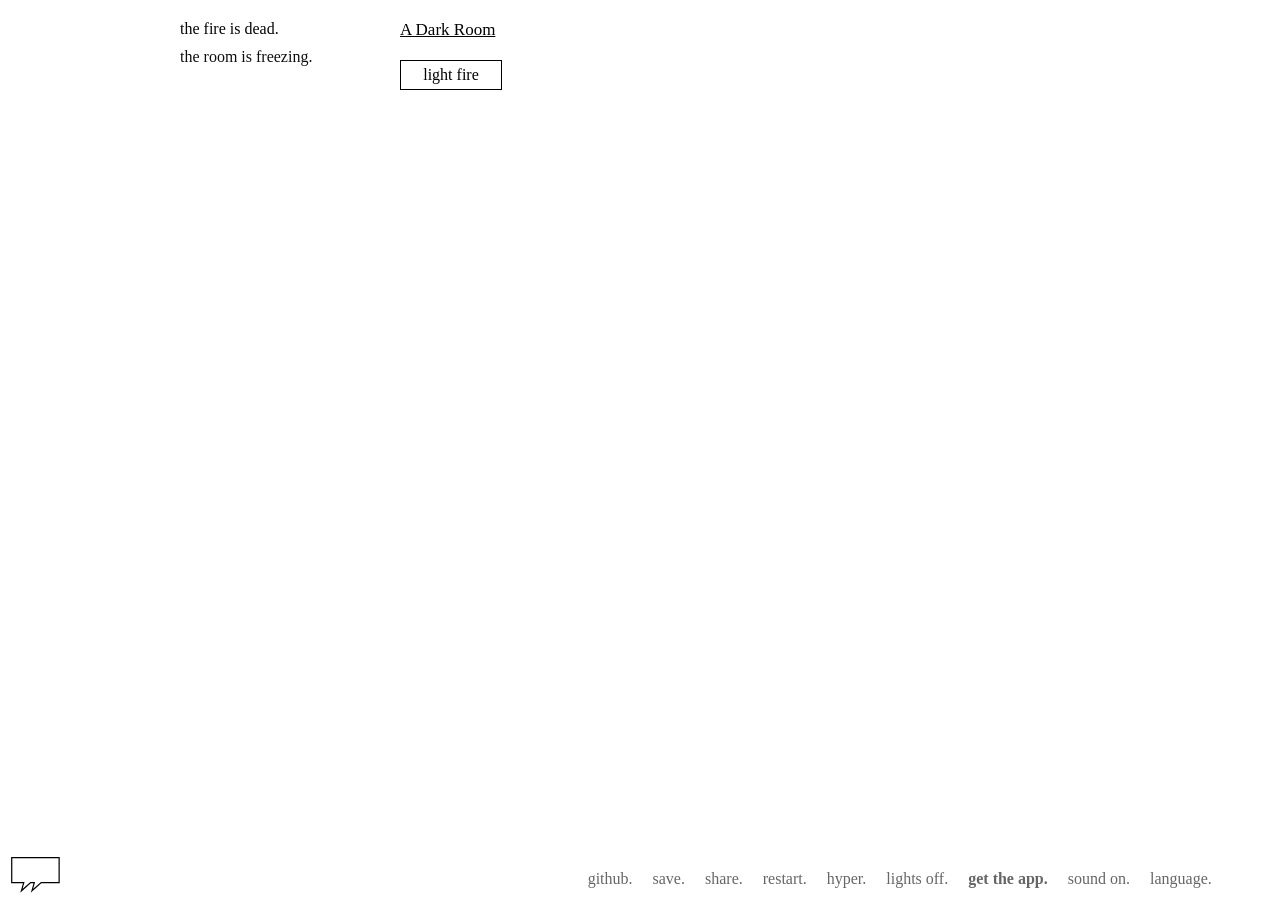
<file: index.html>
<!DOCTYPE html>
<html itemscope itemtype="https://schema.org/CreativeWork">
<head>
	<meta charset="UTF-8"/>
	<!--  
		A Dark Room (v1.4)
		==================
		
		A minimalist text adventure by Michael Townsend and all his friends.
		Inspired by Candy Box (https://candybox2.github.io/candybox)
		Contribute on GitHub! (https://github.com/doublespeakgames/adarkroom/)
	-->
	<title>A Dark Room</title>
	<meta itemprop="description" name="description" property="og:description" content="A minimalist text adventure">
	<meta itemprop="image" property="og:image" content="img/adr.png" />
	<meta itemprop="name" property="og:title" content="A Dark Room" />
	<link rel="shortcut icon" href="favicon.ico" />
	<link rel="image_src" href="img/adr.png" />
	<script src="https://ajax.googleapis.com/ajax/libs/jquery/1.10.1/jquery.min.js"></script>
	<script>
		if(!window.jQuery) {
			document.write('<script src="lib/jquery.min.js"><\/script>')
		}
	</script>
	<script src="lib/jquery.color-2.1.2.min.js"></script>
	<script src="lib/jquery.event.move.js"></script>
	<script src="lib/jquery.event.swipe.js"></script>
	<script src="lib/base64.js"></script>
	<script src="lib/translate.js"></script>
	
	<script src="lang/langs.js"></script>
	
	<script>
		// try to read "lang" param's from url
		var lang = decodeURIComponent((new RegExp('[?|&]lang=' + '([^&;]+?)(&|#|;|$)').exec(location.search)||[,""])[1].replace(/\+/g, '%20'))||null;
		// if no language requested, try to read it from local storage
		if(!lang){
			try {
				lang = localStorage.lang;
			} catch(e) {}
		}
		// if a language different than english requested, load all translations
		if(lang && lang != 'en'){
			document.write('<script src="lang/'+lang+'/strings.js"><\/script>');
			document.write('<link rel="stylesheet" type="text/css" href="lang/'+lang+'/main.css" \/>');
		}
	</script>
	
	<script src="script/Button.js"></script>
	<script src="script/audioLibrary.js"></script>
	<script src="script/audio.js"></script>
	<script src="script/engine.js"></script>
	<script src="script/state_manager.js"></script>
	<script src="script/header.js"></script>
	<script src="script/notifications.js"></script>
	<script src="script/events.js"></script>
	<script src="script/room.js"></script>
	<script src="script/outside.js"></script>
	<script src="script/world.js"></script>
	<script src="script/rogue/rogue.theme.js"></script>
	<script src="script/rogue/rogue.num.js"></script>
	<script src="script/rogue/content/themes.js"></script>
	<script src="script/rogue/content/sites.js"></script>
	<script src="script/rogue/content/enemies.js"></script>
	<script src="script/rogue/content/items.js"></script>
	<script src="script/rogue/content/names.js"></script>
	<script src="script/rogue/lang/zh.js"></script>
	<script src="script/rogue/rogue.state.js"></script>
	<script src="script/rogue/rogue.worldgen.js"></script>
	<script src="script/rogue/rogue.map.js"></script>
	<script src="script/rogue/rogue.party.js"></script>
	<script src="script/rogue/rogue.wild.js"></script>
	<script src="script/rogue/rogue.outpost.js"></script>
	<script src="script/rogue/rogue.settle.js"></script>
	<script src="script/rogue/rogue.combat.js"></script>
	<script src="script/rogue/rogue.dungeon.js"></script>
	<script src="script/rogue/rogue.save.js"></script>
	<script src="script/rogue/rogue.ui.js"></script>
	<script src="script/rogue/rogue.js"></script>
	<script src="script/path.js"></script>
	<script src="script/ship.js"></script>
  <script src="script/space.js"></script>
  <script src="script/fabricator.js"></script>
	<script src="script/prestige.js"></script>
	<script src="script/scoring.js"></script>
	<!-- Event modules -->
	<script src="script/events/global.js"></script>
	<script src="script/events/room.js"></script>
	<script src="script/events/outside.js"></script>
	<script src="script/events/encounters.js"></script>
  <script src="script/events/setpieces.js"></script>
  <script src="script/events/marketing.js"></script>
	<script src="script/events/executioner.js"></script>
	
	<script type='text/javascript'>
		var oldIE = false;
	</script>
	<!--[if lt IE 9]> 
		<script type="text/javascript">oldIE = true;</script> 
	<![endif]-->
	
	<link rel="stylesheet" type="text/css" href="css/main.css" />
	<link rel="stylesheet" type="text/css" href="css/room.css" />
	<link rel="stylesheet" type="text/css" href="css/outside.css" />
	<link rel="stylesheet" type="text/css" href="css/path.css" />
	<link rel="stylesheet" type="text/css" href="css/world.css" />
	<link rel="stylesheet" type="text/css" href="css/ship.css" />
  <link rel="stylesheet" type="text/css" href="css/space.css" />
  <link rel="stylesheet" type="text/css" href="css/fabricator.css" />
	<link rel="stylesheet" type="text/css" href="css/rogue.css" />
	
	<script src="script/localization.js"></script>
	<!-- Google tag (gtag.js) -->
	<script async src="https://www.googletagmanager.com/gtag/js?id=G-606P6J79WH"></script>
	<script>
		window.dataLayer = window.dataLayer || [];
		function gtag(){dataLayer.push(arguments);}
		gtag('js', new Date());

		gtag('config', 'G-606P6J79WH');
	</script>
	
</head>
<body>
	<div id="wrapper">
		<div id="saveNotify"><script>document.write(_("saved."));</script></div>
		<div id="content">
			<div id="outerSlider">
				<div id="main">
					<div id="header"></div>
				</div>
			</div>
		</div>
  </div>
  <a class="logo" href="https://www.doublespeakgames.com" alt="doublespeak games" target="_blank">
    <svg xmlns:dc="http://purl.org/dc/elements/1.1/" xmlns:cc="http://creativecommons.org/ns#" xmlns:rdf="http://www.w3.org/1999/02/22-rdf-syntax-ns#" xmlns:svg="http://www.w3.org/2000/svg" xmlns="http://www.w3.org/2000/svg" version="1.1" viewBox="0 0 41.75 32.84375" class="logo-icon">
      <path d="m 18.024533,28.5722 c 2.532365,-2.243 5.064679,-4.4861 7.596993,-6.7292 4.907813,0 9.815625,0 14.723438,0 0,-6.8136 0,-13.6272 0,-20.4408 -12.976656,0 -25.953312,0 -38.9299676,0 0,6.8136 0,13.6272 0,20.4408 3.2917905,0 6.5835811,0 9.8753716,0 -0.643311,2.2431 -1.286622,4.4861 -1.9299604,6.7292 2.5323644,-2.243 5.0646784,-4.4861 7.5969924,-6.7292 0.999066,0 1.998131,0 2.997197,0 -0.643345,2.2431 -1.286691,4.4861 -1.930064,6.7292 z" style="stroke-width:1.0;fill:none;stroke-linejoin:miter;stroke-miterlimit:10;stroke-dasharray:none"></path>
    </svg>
  </a>
</body>
</html>
</file>
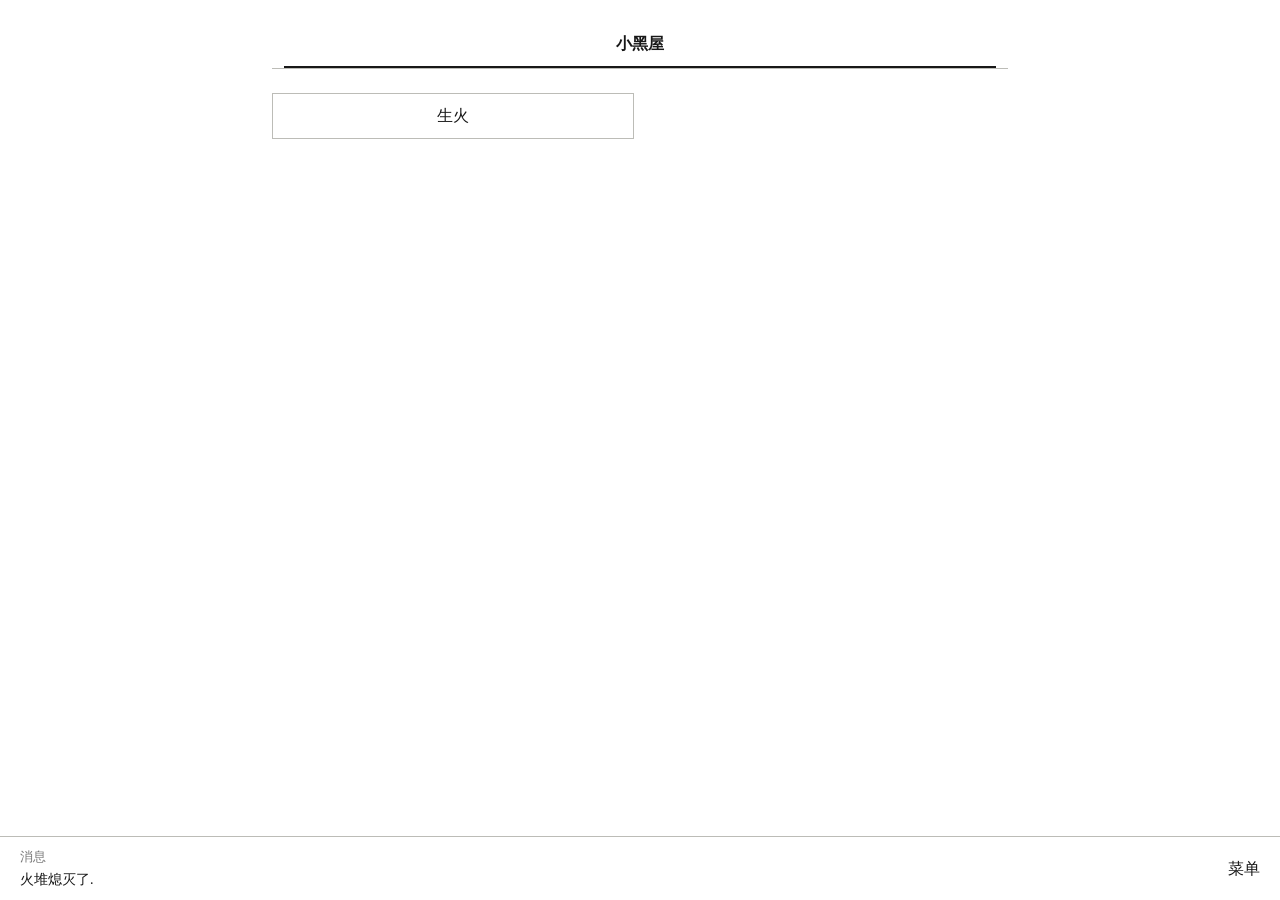
<file: game/index.html>
<!DOCTYPE html>
<html itemscope itemtype="https://schema.org/CreativeWork">
<head>
	<meta charset="UTF-8"/>
<meta name="viewport" content="width=device-width, initial-scale=1, viewport-fit=cover"/>
<meta name="referrer" content="no-referrer"/>
<meta http-equiv="Content-Security-Policy" content="default-src 'self'; script-src 'self' 'unsafe-inline' 'unsafe-eval'; style-src 'self' 'unsafe-inline'; img-src 'self' data:; font-src 'self'; media-src 'self' blob:; connect-src 'self'; object-src 'none'; frame-src 'none'; base-uri 'none'; form-action 'none'"/>
	<!--  
		A Dark Room (v1.4)
		==================
		
		A minimalist text adventure by Michael Townsend and all his friends.
		Inspired by Candy Box (https://candybox2.github.io/candybox)
		Contribute on GitHub! (https://github.com/doublespeakgames/adarkroom/)
	-->
	<title>A Dark Room</title>
	<meta itemprop="description" name="description" property="og:description" content="A minimalist text adventure">
	<meta itemprop="image" property="og:image" content="img/adr.png" />
	<meta itemprop="name" property="og:title" content="A Dark Room" />
	<link rel="shortcut icon" href="favicon.ico" />
	<link rel="image_src" href="img/adr.png" />
	<script src="lib/jquery.min.js"></script>
	<script src="lib/jquery.color-2.1.2.min.js"></script>
	<script src="lib/base64.js"></script>
	<script src="lib/translate.js"></script>
	
	<script src="lang/langs.js"></script>
	
	<script>var lang = "zh_cn"; try { localStorage.lang = lang; } catch(e) {}</script>
<script src="lang/zh_cn/strings.js"></script>
<script src="zh-cn-extra.js"></script>
<link rel="stylesheet" href="lang/zh_cn/main.css"/>
	
	<script src="script/Button.js"></script>
	<script src="script/audioLibrary.js"></script>
	<script src="script/audio.js"></script>
	<script src="script/engine.js"></script>
	<script src="script/state_manager.js"></script>
	<script src="script/header.js"></script>
	<script src="script/notifications.js"></script>
	<script src="script/events.js"></script>
	<script src="script/room.js"></script>
	<script src="script/outside.js"></script>
	<script src="script/world.js"></script>
	<script src="script/path.js"></script>
	<script src="script/ship.js"></script>
  <script src="script/space.js"></script>
  <script src="script/fabricator.js"></script>
	<script src="script/prestige.js"></script>
	<script src="script/scoring.js"></script>
	<!-- Event modules -->
	<script src="script/events/global.js"></script>
	<script src="script/events/room.js"></script>
	<script src="script/events/outside.js"></script>
	<script src="script/events/encounters.js"></script>
  <script src="script/events/setpieces.js"></script>
  <script src="script/events/marketing.js"></script>
	<script src="script/events/executioner.js"></script>
	
	<script type='text/javascript'>
		var oldIE = false;
	</script>
	<!--[if lt IE 9]> 
		<script type="text/javascript">oldIE = true;</script> 
	<![endif]-->
	
	<link rel="stylesheet" type="text/css" href="css/main.css" />
	<link rel="stylesheet" type="text/css" href="css/room.css" />
	<link rel="stylesheet" type="text/css" href="css/outside.css" />
	<link rel="stylesheet" type="text/css" href="css/path.css" />
	<link rel="stylesheet" type="text/css" href="css/world.css" />
	<link rel="stylesheet" type="text/css" href="css/ship.css" />
  <link rel="stylesheet" type="text/css" href="css/space.css" />
  <link rel="stylesheet" type="text/css" href="css/fabricator.css" />
	
	<script src="script/localization.js"></script>
	
<link rel="stylesheet" href="mobile.css"/>
<script src="offline.js"></script>
</head>
<body>
	<div id="wrapper">
		<div id="saveNotify"><script>document.write(_("saved."));</script></div>
		<div id="content">
			<div id="outerSlider">
				<div id="main">
					<div id="header"></div>
				</div>
			</div>
		</div>
  </div>
  <a class="logo" href="about.html" alt="doublespeak games" >
    <svg xmlns:dc="http://purl.org/dc/elements/1.1/" xmlns:cc="http://creativecommons.org/ns#" xmlns:rdf="http://www.w3.org/1999/02/22-rdf-syntax-ns#" xmlns:svg="http://www.w3.org/2000/svg" xmlns="http://www.w3.org/2000/svg" version="1.1" viewBox="0 0 41.75 32.84375" class="logo-icon">
      <path d="m 18.024533,28.5722 c 2.532365,-2.243 5.064679,-4.4861 7.596993,-6.7292 4.907813,0 9.815625,0 14.723438,0 0,-6.8136 0,-13.6272 0,-20.4408 -12.976656,0 -25.953312,0 -38.9299676,0 0,6.8136 0,13.6272 0,20.4408 3.2917905,0 6.5835811,0 9.8753716,0 -0.643311,2.2431 -1.286622,4.4861 -1.9299604,6.7292 2.5323644,-2.243 5.0646784,-4.4861 7.5969924,-6.7292 0.999066,0 1.998131,0 2.997197,0 -0.643345,2.2431 -1.286691,4.4861 -1.930064,6.7292 z" style="stroke-width:1.0;fill:none;stroke-linejoin:miter;stroke-miterlimit:10;stroke-dasharray:none"></path>
    </svg>
  </a>
</body>
</html>
</file>
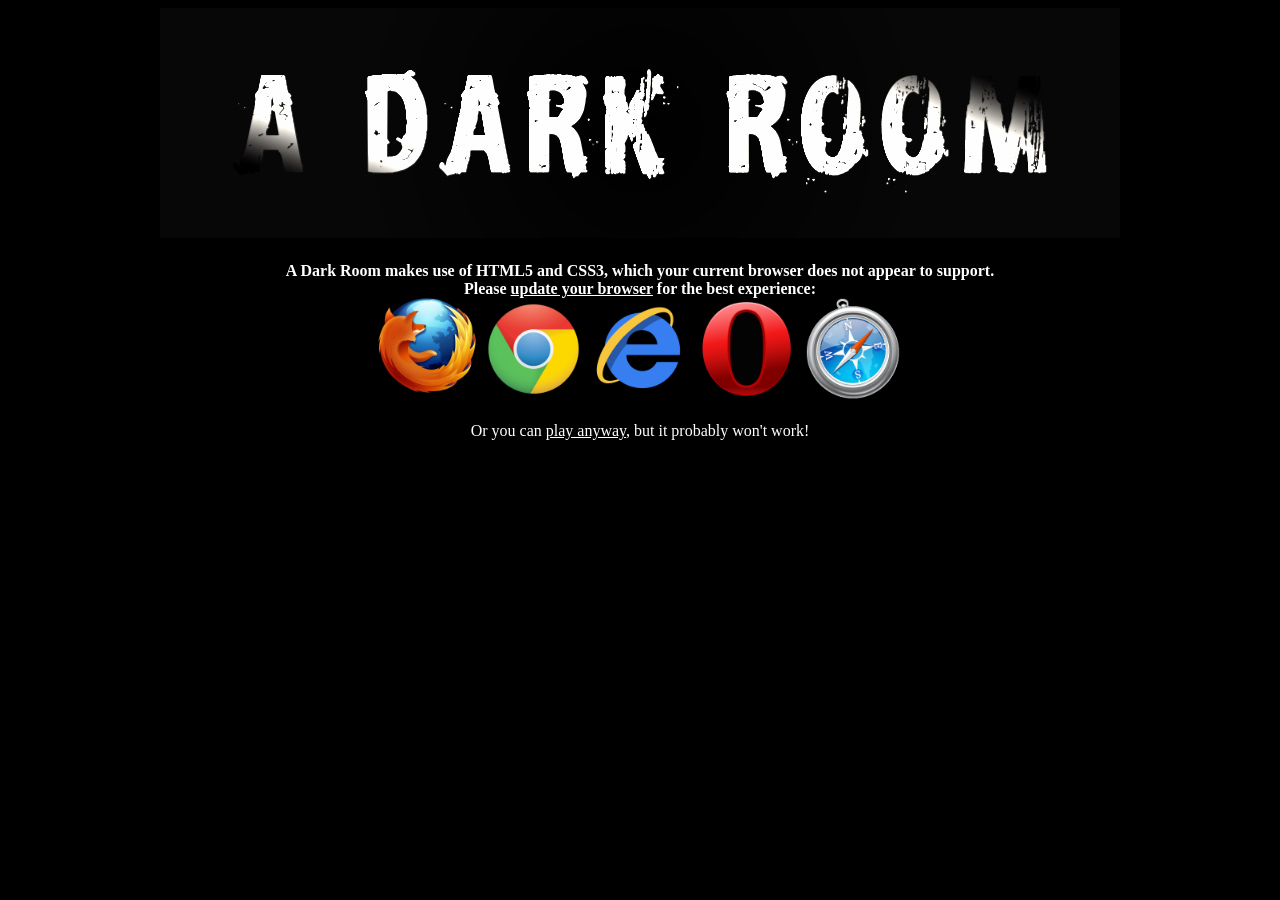
<file: browserWarning.html>
<!doctype html>
<html>
<head>
	<title>A Dark Room</title>
	<style>
    body {
      background-color: #000000;
      color: #FFFFFF;
    }
    a {
      color: #FFFFFF;
    }
		div {
			width: 960px;
			margin: auto;
			text-align: center;
			margin-top: 20px;
		}
    .browser {
      width:102.4px;
      height:102.4px;
    }
	</style>
</head>
<body>
	<center>
    <img src="img/Logo1.jpg" />
    <div>
      <strong>
      A Dark Room makes use of HTML5 and CSS3, which your current browser does not appear to support.<br/>
      Please <a href="http://browsehappy.com">update your browser</a> for the best experience:<br/>
      </strong>
      <a href='http://www.mozilla.org/en-US/firefox/new/'><img class="browser" src='img/firefox.png' alt='Firefox' title='Firefox' /></a>
      <a href='https://www.google.com/intl/en/chrome/browser/'><img class="browser" src='img/chrome.png' alt='Chrome' title='Chrome' /></a>
      <a href='http://windows.microsoft.com/en-CA/internet-explorer/download-ie'><img class="browser" src='img/ie.png' alt='Internet Explorer' title='Internet Explorer' /></a>
      <a href='http://www.opera.com/computer'><img class="browser" src='img/opera.png' alt='Opera' title='Opera' /></a>
      <a href='http://www.apple.com/safari/'><img class="browser" src='img/safari.png' alt='Safari' title='Safari' /></a>
      <br/><br/>
      Or you can <a href='index.html?ignorebrowser=true'>play anyway</a>, but it probably won't work!
    </div>
  </center>
</body>
</html>
</file>
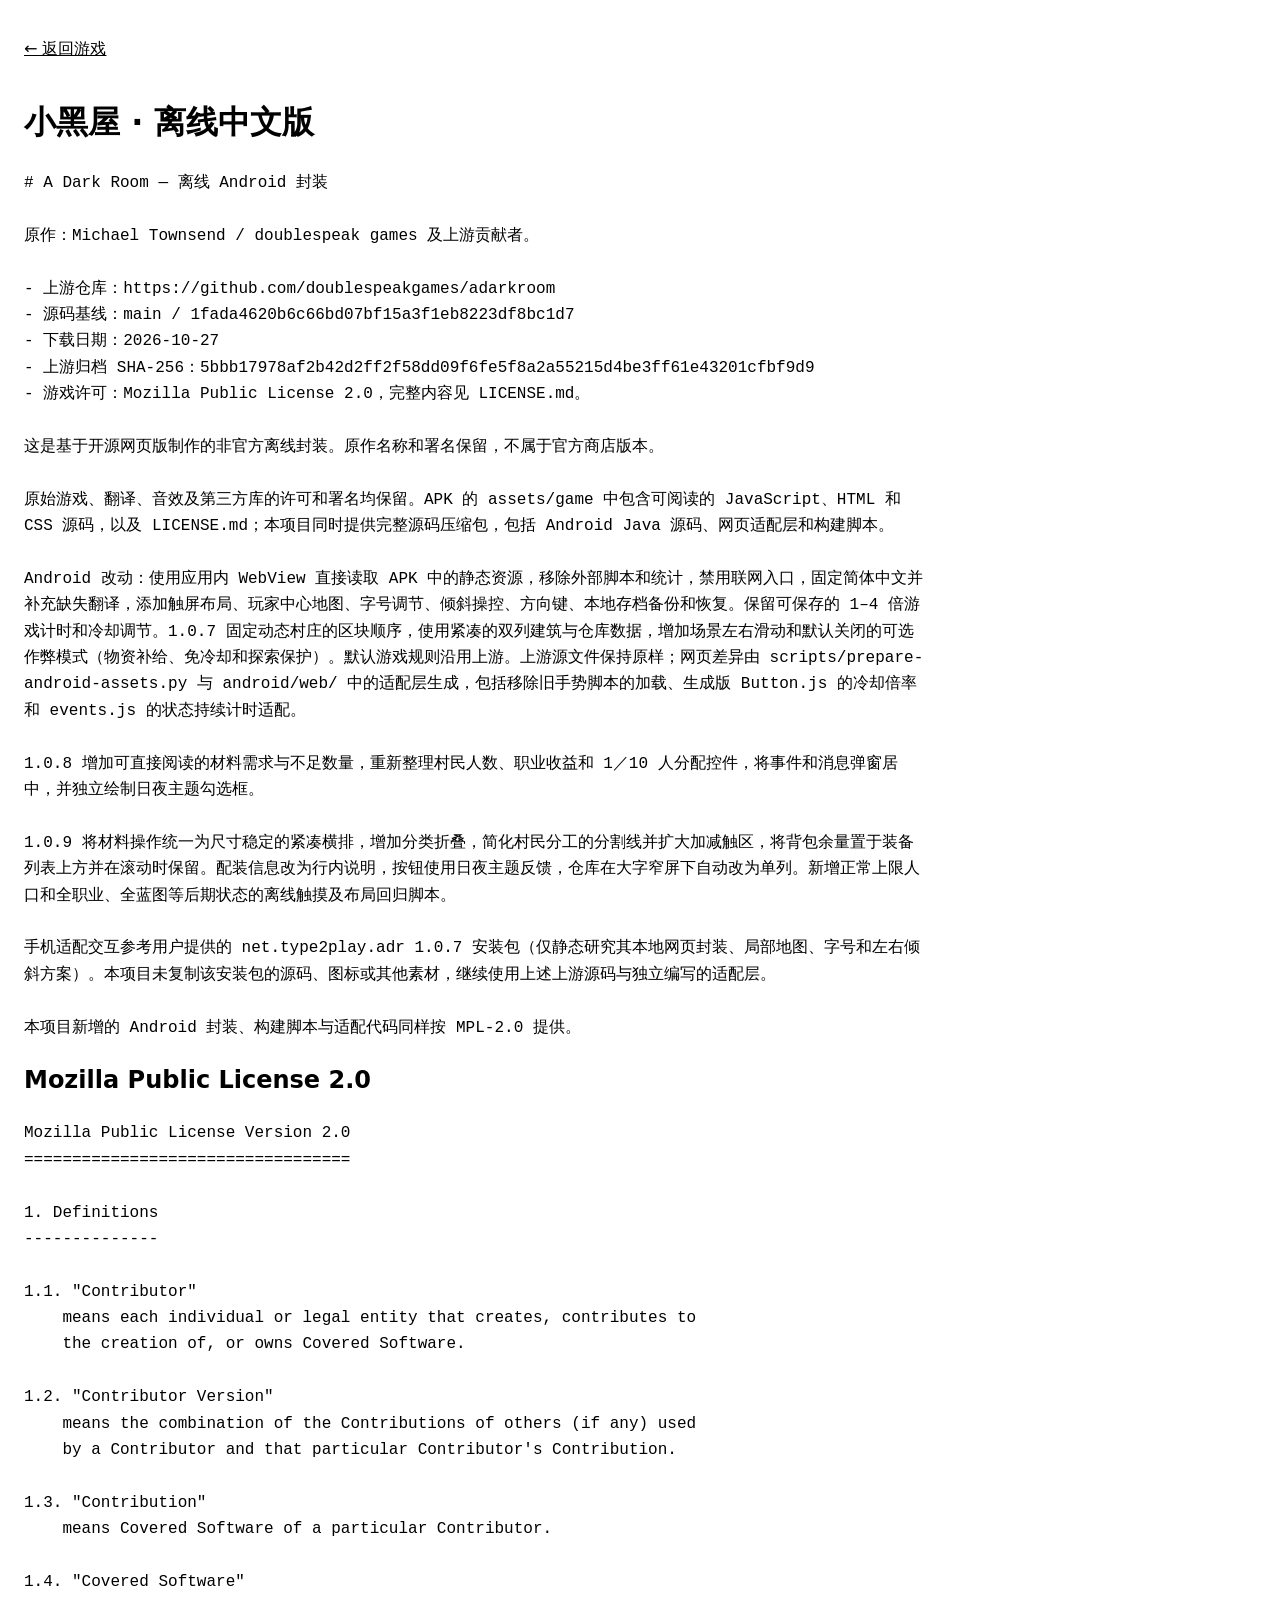
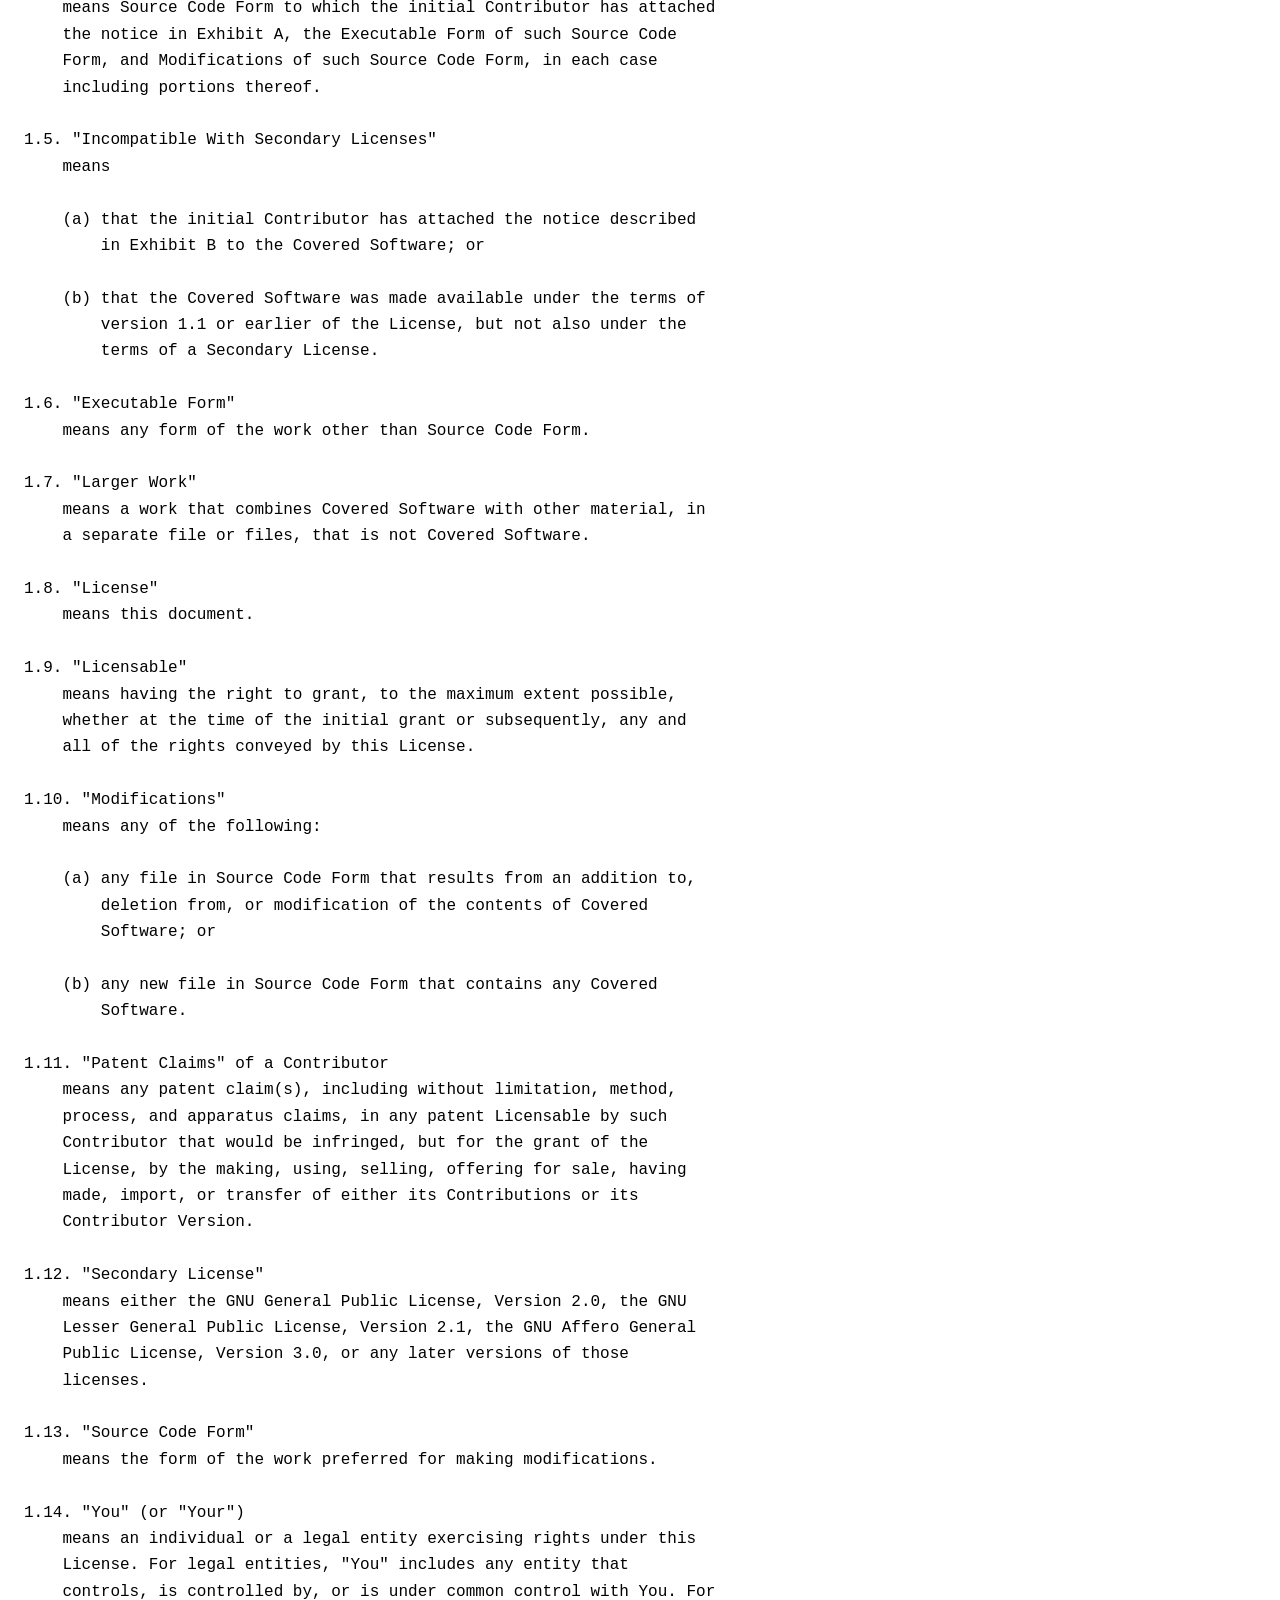
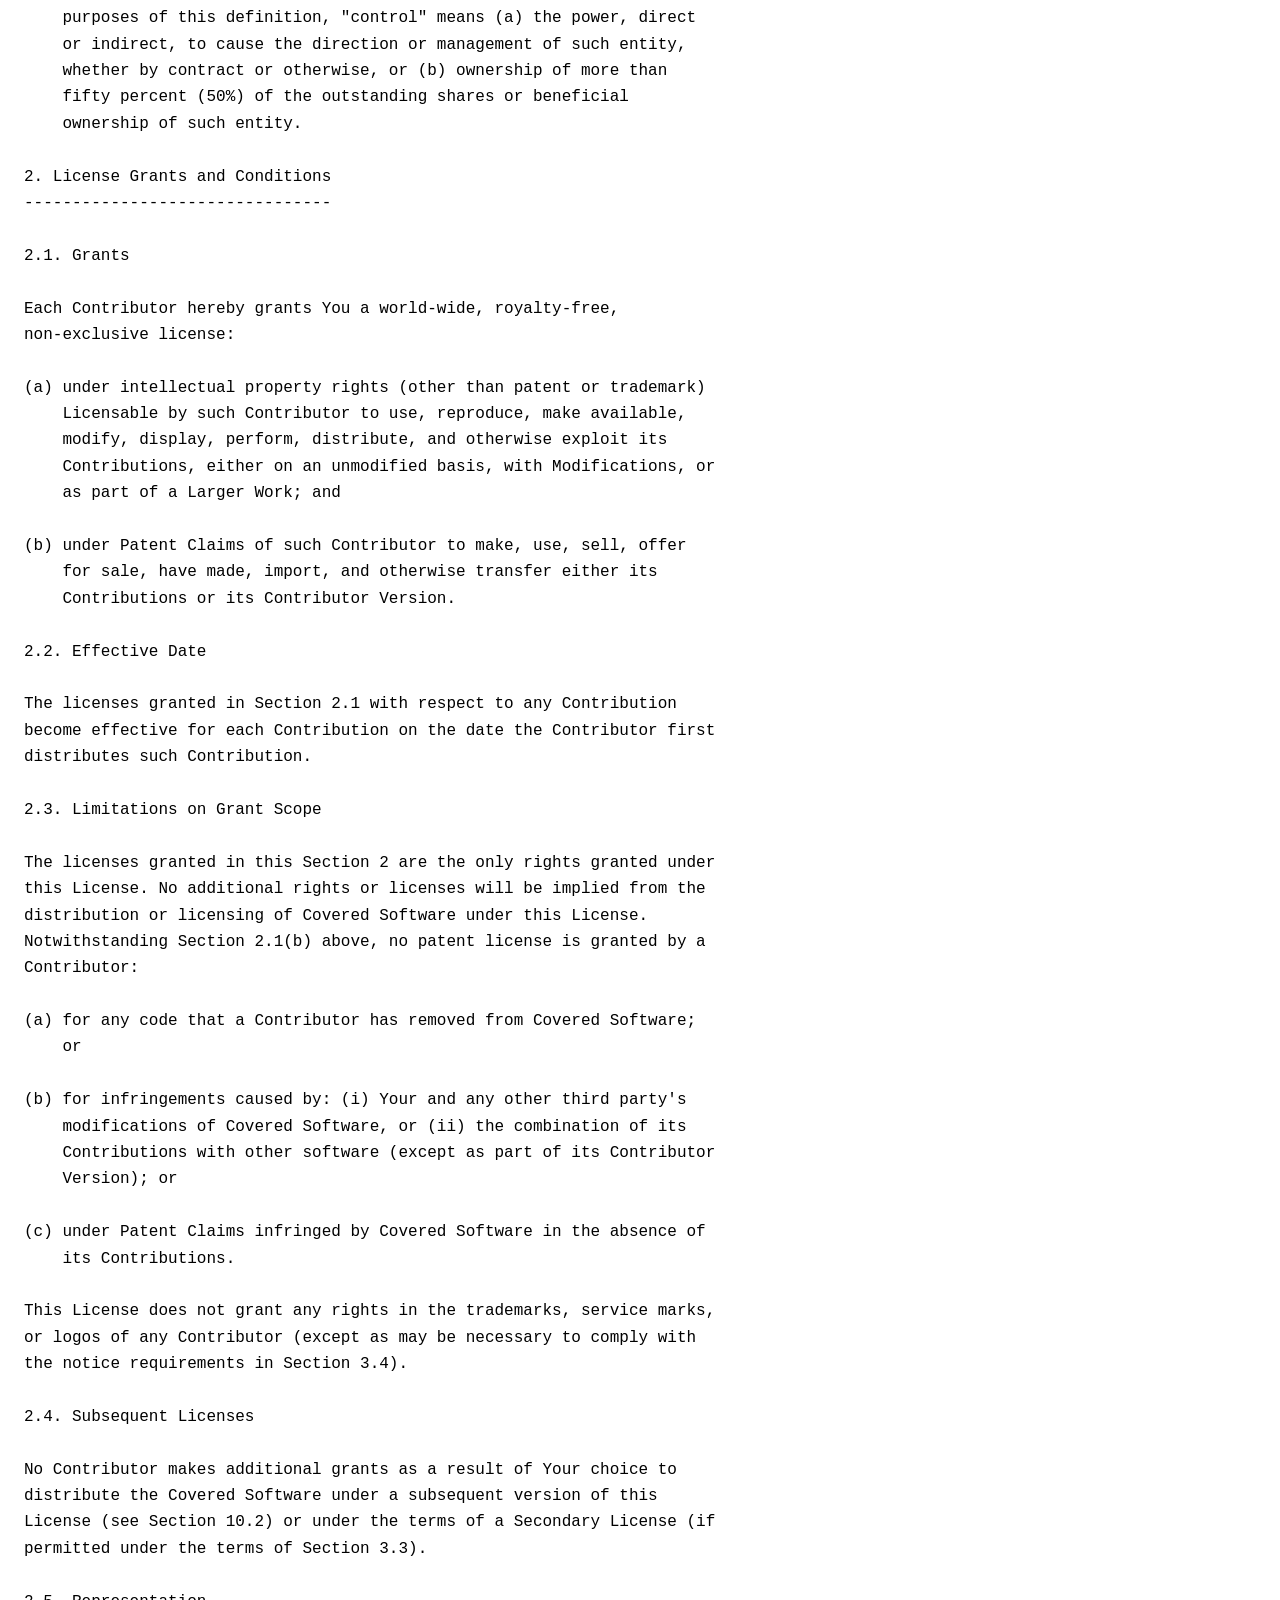
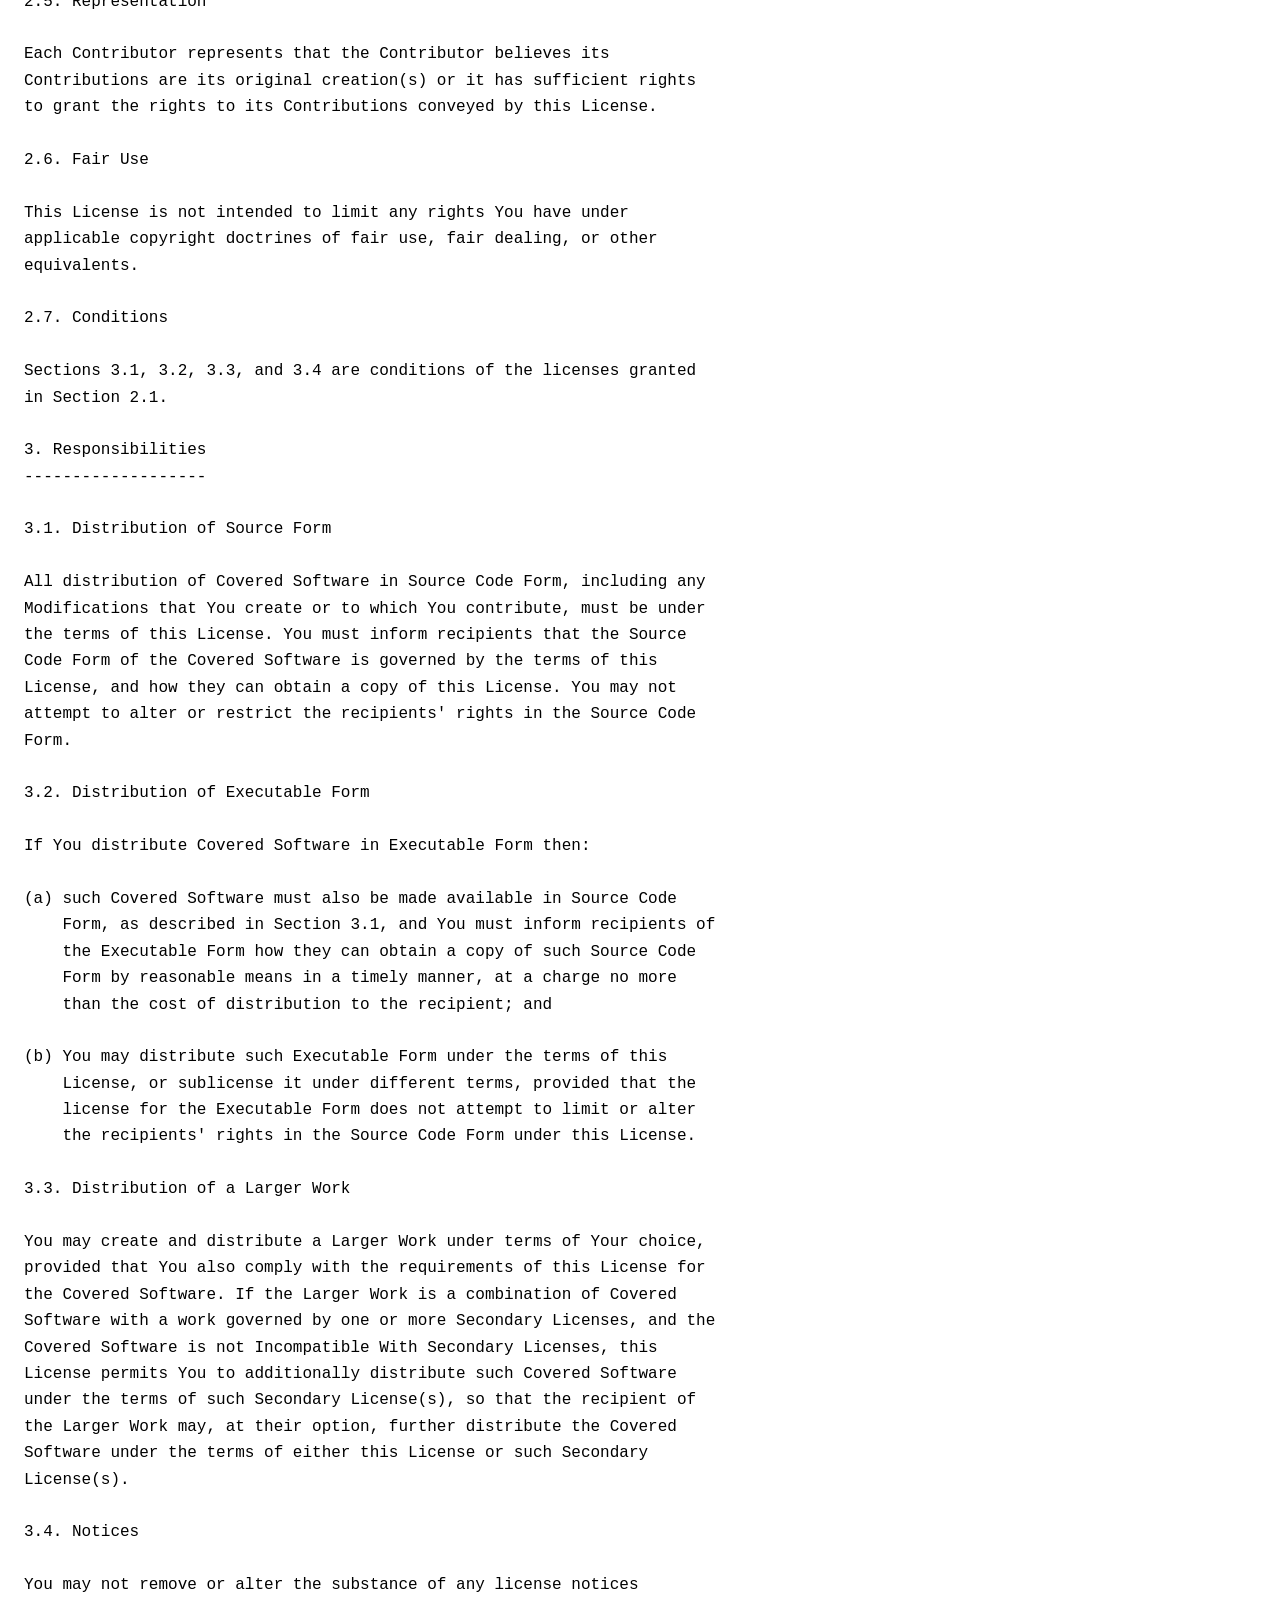
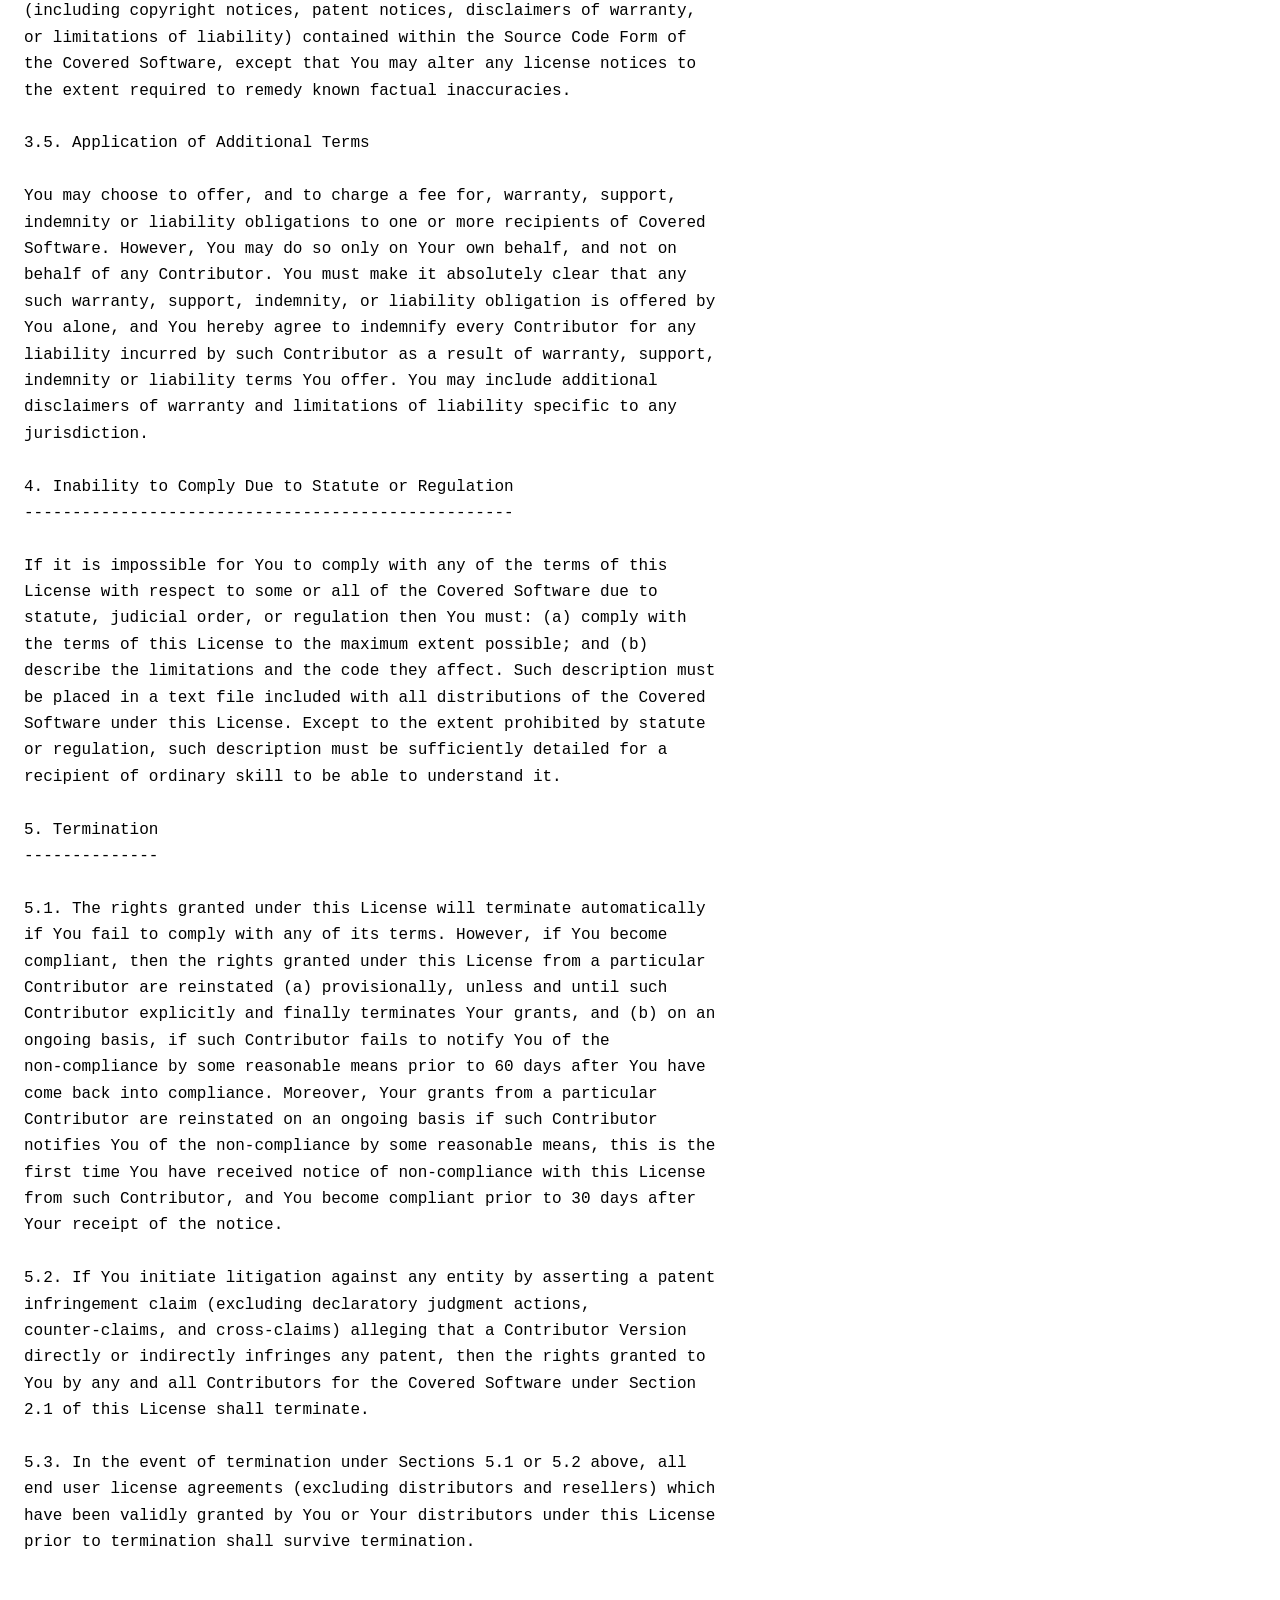
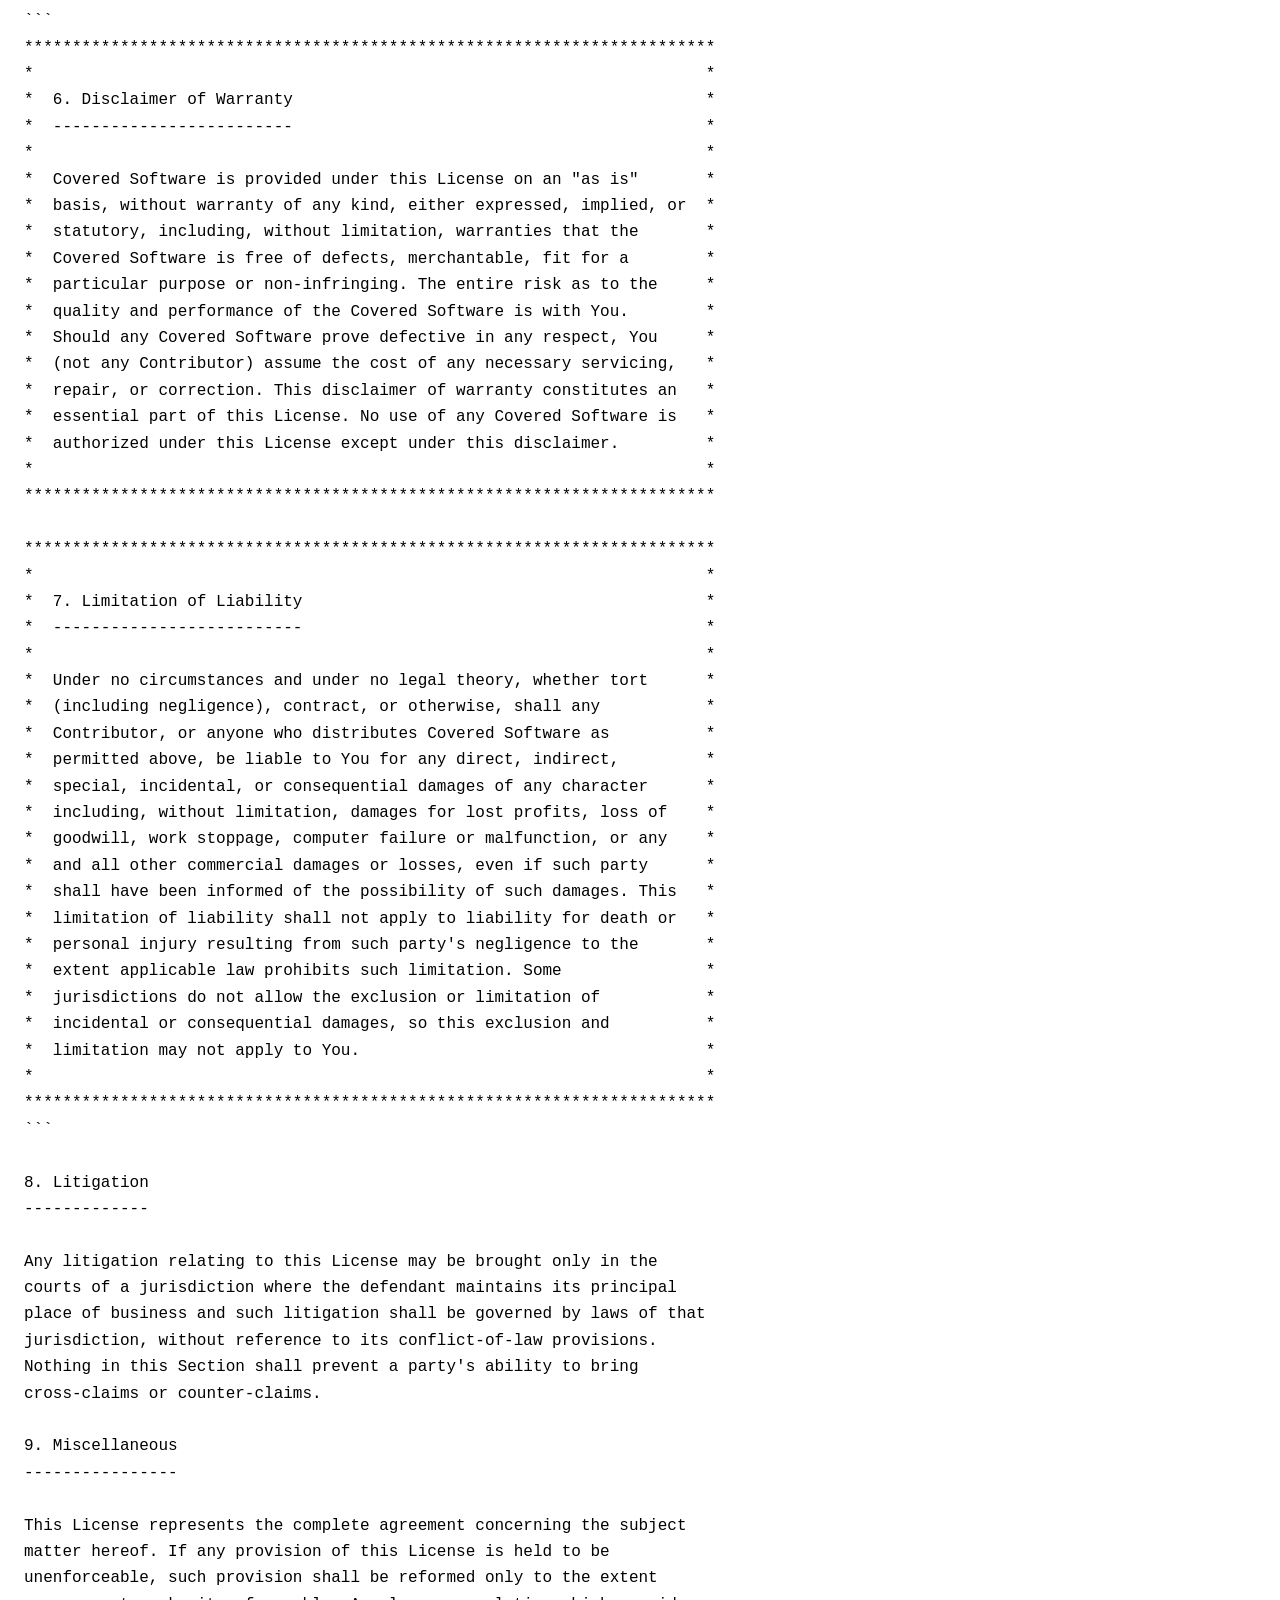
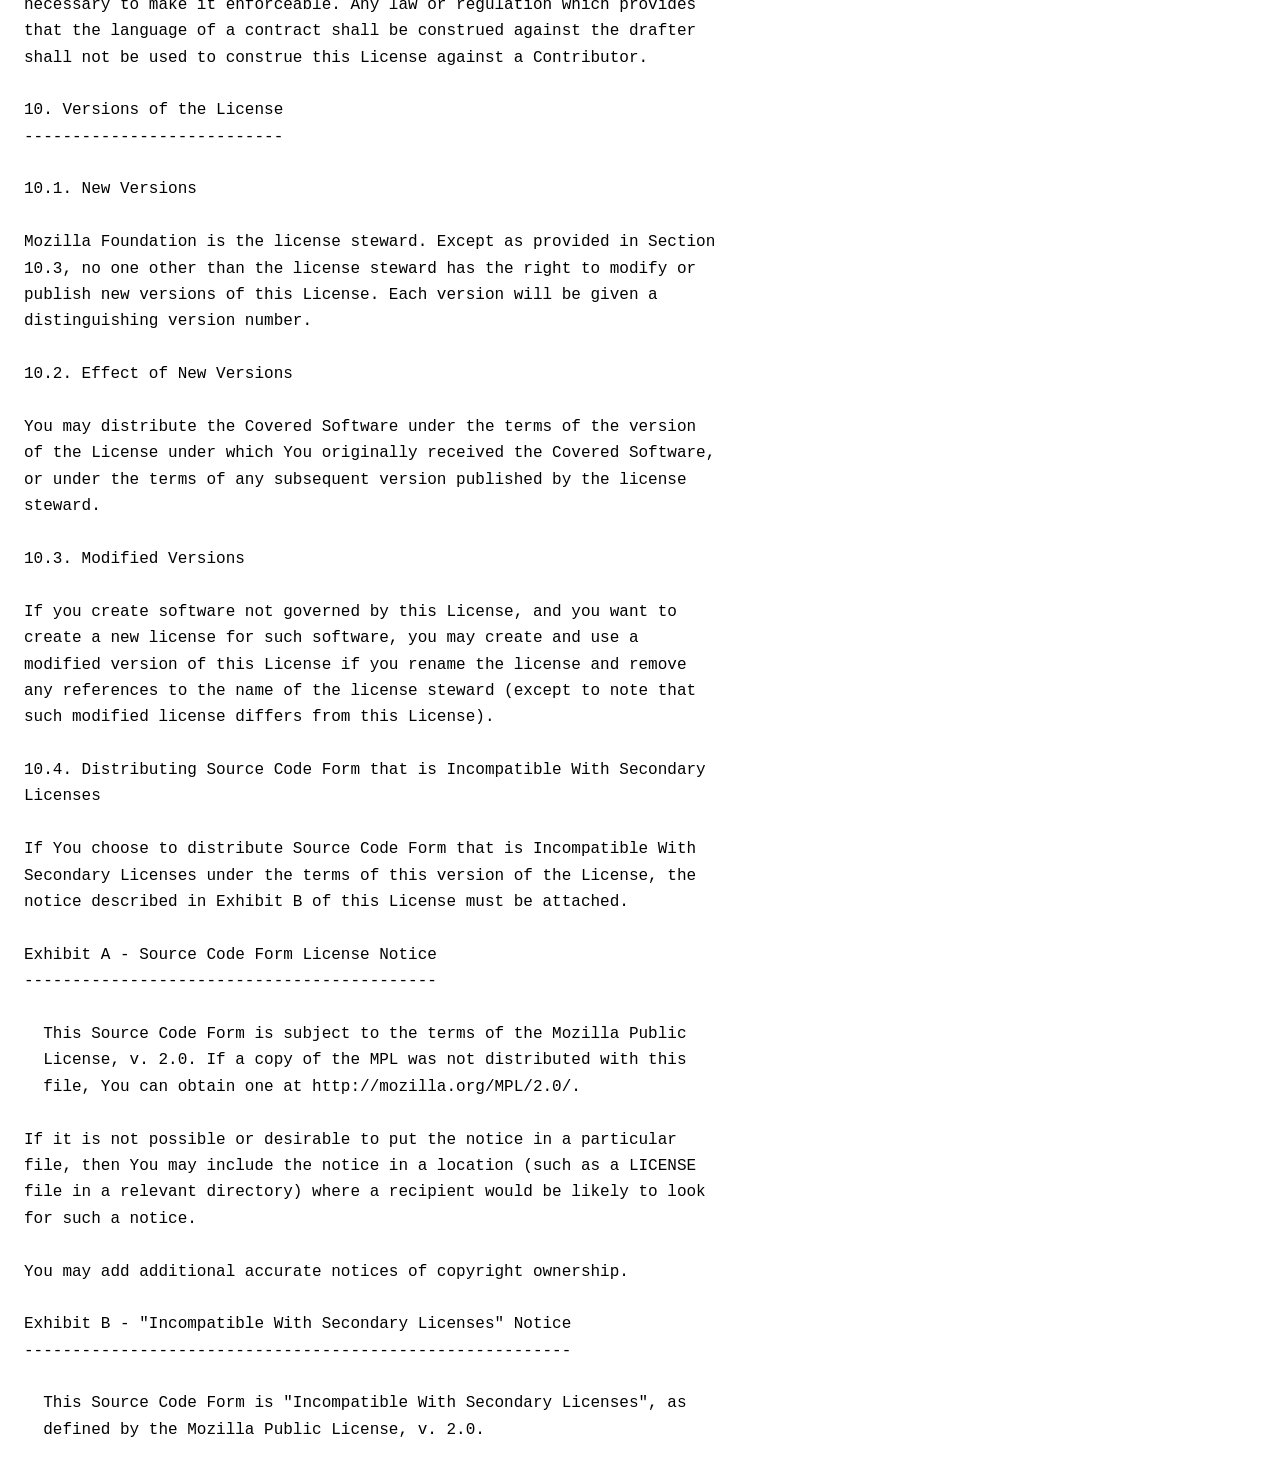
<file: game/about.html>
<!doctype html><html lang="zh-CN"><meta charset="utf-8"><meta name="viewport" content="width=device-width,initial-scale=1"><title>关于小黑屋</title><style>body{font:16px/1.65 system-ui;margin:24px;max-width:900px}pre{white-space:pre-wrap;overflow-wrap:anywhere}a{color:inherit}a:first-child{display:inline-block;padding:12px 0}</style><a href="index.html">← 返回游戏</a><h1>小黑屋 · 离线中文版</h1><pre># A Dark Room — 离线 Android 封装

原作：Michael Townsend / doublespeak games 及上游贡献者。

- 上游仓库：https://github.com/doublespeakgames/adarkroom
- 源码基线：main / 1fada4620b6c66bd07bf15a3f1eb8223df8bc1d7
- 下载日期：2026-10-27
- 上游归档 SHA-256：5bbb17978af2b42d2ff2f58dd09f6fe5f8a2a55215d4be3ff61e43201cfbf9d9
- 游戏许可：Mozilla Public License 2.0，完整内容见 LICENSE.md。

这是基于开源网页版制作的非官方离线封装。原作名称和署名保留，不属于官方商店版本。

原始游戏、翻译、音效及第三方库的许可和署名均保留。APK 的 assets/game 中包含可阅读的 JavaScript、HTML 和 CSS 源码，以及 LICENSE.md；本项目同时提供完整源码压缩包，包括 Android Java 源码、网页适配层和构建脚本。

Android 改动：使用应用内 WebView 直接读取 APK 中的静态资源，移除外部脚本和统计，禁用联网入口，固定简体中文并补充缺失翻译，添加触屏布局、玩家中心地图、字号调节、倾斜操控、方向键、本地存档备份和恢复。保留可保存的 1–4 倍游戏计时和冷却调节。1.0.7 固定动态村庄的区块顺序，使用紧凑的双列建筑与仓库数据，增加场景左右滑动和默认关闭的可选作弊模式（物资补给、免冷却和探索保护）。默认游戏规则沿用上游。上游源文件保持原样；网页差异由 scripts/prepare-android-assets.py 与 android/web/ 中的适配层生成，包括移除旧手势脚本的加载、生成版 Button.js 的冷却倍率和 events.js 的状态持续计时适配。

1.0.8 增加可直接阅读的材料需求与不足数量，重新整理村民人数、职业收益和 1／10 人分配控件，将事件和消息弹窗居中，并独立绘制日夜主题勾选框。

1.0.9 将材料操作统一为尺寸稳定的紧凑横排，增加分类折叠，简化村民分工的分割线并扩大加减触区，将背包余量置于装备列表上方并在滚动时保留。配装信息改为行内说明，按钮使用日夜主题反馈，仓库在大字窄屏下自动改为单列。新增正常上限人口和全职业、全蓝图等后期状态的离线触摸及布局回归脚本。

手机适配交互参考用户提供的 net.type2play.adr 1.0.7 安装包（仅静态研究其本地网页封装、局部地图、字号和左右倾斜方案）。本项目未复制该安装包的源码、图标或其他素材，继续使用上述上游源码与独立编写的适配层。

本项目新增的 Android 封装、构建脚本与适配代码同样按 MPL-2.0 提供。
</pre><h2>Mozilla Public License 2.0</h2><pre>Mozilla Public License Version 2.0
==================================

1. Definitions
--------------

1.1. &quot;Contributor&quot;
    means each individual or legal entity that creates, contributes to
    the creation of, or owns Covered Software.

1.2. &quot;Contributor Version&quot;
    means the combination of the Contributions of others (if any) used
    by a Contributor and that particular Contributor&#x27;s Contribution.

1.3. &quot;Contribution&quot;
    means Covered Software of a particular Contributor.

1.4. &quot;Covered Software&quot;
    means Source Code Form to which the initial Contributor has attached
    the notice in Exhibit A, the Executable Form of such Source Code
    Form, and Modifications of such Source Code Form, in each case
    including portions thereof.

1.5. &quot;Incompatible With Secondary Licenses&quot;
    means

    (a) that the initial Contributor has attached the notice described
        in Exhibit B to the Covered Software; or

    (b) that the Covered Software was made available under the terms of
        version 1.1 or earlier of the License, but not also under the
        terms of a Secondary License.

1.6. &quot;Executable Form&quot;
    means any form of the work other than Source Code Form.

1.7. &quot;Larger Work&quot;
    means a work that combines Covered Software with other material, in
    a separate file or files, that is not Covered Software.

1.8. &quot;License&quot;
    means this document.

1.9. &quot;Licensable&quot;
    means having the right to grant, to the maximum extent possible,
    whether at the time of the initial grant or subsequently, any and
    all of the rights conveyed by this License.

1.10. &quot;Modifications&quot;
    means any of the following:

    (a) any file in Source Code Form that results from an addition to,
        deletion from, or modification of the contents of Covered
        Software; or

    (b) any new file in Source Code Form that contains any Covered
        Software.

1.11. &quot;Patent Claims&quot; of a Contributor
    means any patent claim(s), including without limitation, method,
    process, and apparatus claims, in any patent Licensable by such
    Contributor that would be infringed, but for the grant of the
    License, by the making, using, selling, offering for sale, having
    made, import, or transfer of either its Contributions or its
    Contributor Version.

1.12. &quot;Secondary License&quot;
    means either the GNU General Public License, Version 2.0, the GNU
    Lesser General Public License, Version 2.1, the GNU Affero General
    Public License, Version 3.0, or any later versions of those
    licenses.

1.13. &quot;Source Code Form&quot;
    means the form of the work preferred for making modifications.

1.14. &quot;You&quot; (or &quot;Your&quot;)
    means an individual or a legal entity exercising rights under this
    License. For legal entities, &quot;You&quot; includes any entity that
    controls, is controlled by, or is under common control with You. For
    purposes of this definition, &quot;control&quot; means (a) the power, direct
    or indirect, to cause the direction or management of such entity,
    whether by contract or otherwise, or (b) ownership of more than
    fifty percent (50%) of the outstanding shares or beneficial
    ownership of such entity.

2. License Grants and Conditions
--------------------------------

2.1. Grants

Each Contributor hereby grants You a world-wide, royalty-free,
non-exclusive license:

(a) under intellectual property rights (other than patent or trademark)
    Licensable by such Contributor to use, reproduce, make available,
    modify, display, perform, distribute, and otherwise exploit its
    Contributions, either on an unmodified basis, with Modifications, or
    as part of a Larger Work; and

(b) under Patent Claims of such Contributor to make, use, sell, offer
    for sale, have made, import, and otherwise transfer either its
    Contributions or its Contributor Version.

2.2. Effective Date

The licenses granted in Section 2.1 with respect to any Contribution
become effective for each Contribution on the date the Contributor first
distributes such Contribution.

2.3. Limitations on Grant Scope

The licenses granted in this Section 2 are the only rights granted under
this License. No additional rights or licenses will be implied from the
distribution or licensing of Covered Software under this License.
Notwithstanding Section 2.1(b) above, no patent license is granted by a
Contributor:

(a) for any code that a Contributor has removed from Covered Software;
    or

(b) for infringements caused by: (i) Your and any other third party&#x27;s
    modifications of Covered Software, or (ii) the combination of its
    Contributions with other software (except as part of its Contributor
    Version); or

(c) under Patent Claims infringed by Covered Software in the absence of
    its Contributions.

This License does not grant any rights in the trademarks, service marks,
or logos of any Contributor (except as may be necessary to comply with
the notice requirements in Section 3.4).

2.4. Subsequent Licenses

No Contributor makes additional grants as a result of Your choice to
distribute the Covered Software under a subsequent version of this
License (see Section 10.2) or under the terms of a Secondary License (if
permitted under the terms of Section 3.3).

2.5. Representation

Each Contributor represents that the Contributor believes its
Contributions are its original creation(s) or it has sufficient rights
to grant the rights to its Contributions conveyed by this License.

2.6. Fair Use

This License is not intended to limit any rights You have under
applicable copyright doctrines of fair use, fair dealing, or other
equivalents.

2.7. Conditions

Sections 3.1, 3.2, 3.3, and 3.4 are conditions of the licenses granted
in Section 2.1.

3. Responsibilities
-------------------

3.1. Distribution of Source Form

All distribution of Covered Software in Source Code Form, including any
Modifications that You create or to which You contribute, must be under
the terms of this License. You must inform recipients that the Source
Code Form of the Covered Software is governed by the terms of this
License, and how they can obtain a copy of this License. You may not
attempt to alter or restrict the recipients&#x27; rights in the Source Code
Form.

3.2. Distribution of Executable Form

If You distribute Covered Software in Executable Form then:

(a) such Covered Software must also be made available in Source Code
    Form, as described in Section 3.1, and You must inform recipients of
    the Executable Form how they can obtain a copy of such Source Code
    Form by reasonable means in a timely manner, at a charge no more
    than the cost of distribution to the recipient; and

(b) You may distribute such Executable Form under the terms of this
    License, or sublicense it under different terms, provided that the
    license for the Executable Form does not attempt to limit or alter
    the recipients&#x27; rights in the Source Code Form under this License.

3.3. Distribution of a Larger Work

You may create and distribute a Larger Work under terms of Your choice,
provided that You also comply with the requirements of this License for
the Covered Software. If the Larger Work is a combination of Covered
Software with a work governed by one or more Secondary Licenses, and the
Covered Software is not Incompatible With Secondary Licenses, this
License permits You to additionally distribute such Covered Software
under the terms of such Secondary License(s), so that the recipient of
the Larger Work may, at their option, further distribute the Covered
Software under the terms of either this License or such Secondary
License(s).

3.4. Notices

You may not remove or alter the substance of any license notices
(including copyright notices, patent notices, disclaimers of warranty,
or limitations of liability) contained within the Source Code Form of
the Covered Software, except that You may alter any license notices to
the extent required to remedy known factual inaccuracies.

3.5. Application of Additional Terms

You may choose to offer, and to charge a fee for, warranty, support,
indemnity or liability obligations to one or more recipients of Covered
Software. However, You may do so only on Your own behalf, and not on
behalf of any Contributor. You must make it absolutely clear that any
such warranty, support, indemnity, or liability obligation is offered by
You alone, and You hereby agree to indemnify every Contributor for any
liability incurred by such Contributor as a result of warranty, support,
indemnity or liability terms You offer. You may include additional
disclaimers of warranty and limitations of liability specific to any
jurisdiction.

4. Inability to Comply Due to Statute or Regulation
---------------------------------------------------

If it is impossible for You to comply with any of the terms of this
License with respect to some or all of the Covered Software due to
statute, judicial order, or regulation then You must: (a) comply with
the terms of this License to the maximum extent possible; and (b)
describe the limitations and the code they affect. Such description must
be placed in a text file included with all distributions of the Covered
Software under this License. Except to the extent prohibited by statute
or regulation, such description must be sufficiently detailed for a
recipient of ordinary skill to be able to understand it.

5. Termination
--------------

5.1. The rights granted under this License will terminate automatically
if You fail to comply with any of its terms. However, if You become
compliant, then the rights granted under this License from a particular
Contributor are reinstated (a) provisionally, unless and until such
Contributor explicitly and finally terminates Your grants, and (b) on an
ongoing basis, if such Contributor fails to notify You of the
non-compliance by some reasonable means prior to 60 days after You have
come back into compliance. Moreover, Your grants from a particular
Contributor are reinstated on an ongoing basis if such Contributor
notifies You of the non-compliance by some reasonable means, this is the
first time You have received notice of non-compliance with this License
from such Contributor, and You become compliant prior to 30 days after
Your receipt of the notice.

5.2. If You initiate litigation against any entity by asserting a patent
infringement claim (excluding declaratory judgment actions,
counter-claims, and cross-claims) alleging that a Contributor Version
directly or indirectly infringes any patent, then the rights granted to
You by any and all Contributors for the Covered Software under Section
2.1 of this License shall terminate.

5.3. In the event of termination under Sections 5.1 or 5.2 above, all
end user license agreements (excluding distributors and resellers) which
have been validly granted by You or Your distributors under this License
prior to termination shall survive termination.


```
************************************************************************
*                                                                      *
*  6. Disclaimer of Warranty                                           *
*  -------------------------                                           *
*                                                                      *
*  Covered Software is provided under this License on an &quot;as is&quot;       *
*  basis, without warranty of any kind, either expressed, implied, or  *
*  statutory, including, without limitation, warranties that the       *
*  Covered Software is free of defects, merchantable, fit for a        *
*  particular purpose or non-infringing. The entire risk as to the     *
*  quality and performance of the Covered Software is with You.        *
*  Should any Covered Software prove defective in any respect, You     *
*  (not any Contributor) assume the cost of any necessary servicing,   *
*  repair, or correction. This disclaimer of warranty constitutes an   *
*  essential part of this License. No use of any Covered Software is   *
*  authorized under this License except under this disclaimer.         *
*                                                                      *
************************************************************************

************************************************************************
*                                                                      *
*  7. Limitation of Liability                                          *
*  --------------------------                                          *
*                                                                      *
*  Under no circumstances and under no legal theory, whether tort      *
*  (including negligence), contract, or otherwise, shall any           *
*  Contributor, or anyone who distributes Covered Software as          *
*  permitted above, be liable to You for any direct, indirect,         *
*  special, incidental, or consequential damages of any character      *
*  including, without limitation, damages for lost profits, loss of    *
*  goodwill, work stoppage, computer failure or malfunction, or any    *
*  and all other commercial damages or losses, even if such party      *
*  shall have been informed of the possibility of such damages. This   *
*  limitation of liability shall not apply to liability for death or   *
*  personal injury resulting from such party&#x27;s negligence to the       *
*  extent applicable law prohibits such limitation. Some               *
*  jurisdictions do not allow the exclusion or limitation of           *
*  incidental or consequential damages, so this exclusion and          *
*  limitation may not apply to You.                                    *
*                                                                      *
************************************************************************
```

8. Litigation
-------------

Any litigation relating to this License may be brought only in the
courts of a jurisdiction where the defendant maintains its principal
place of business and such litigation shall be governed by laws of that
jurisdiction, without reference to its conflict-of-law provisions.
Nothing in this Section shall prevent a party&#x27;s ability to bring
cross-claims or counter-claims.

9. Miscellaneous
----------------

This License represents the complete agreement concerning the subject
matter hereof. If any provision of this License is held to be
unenforceable, such provision shall be reformed only to the extent
necessary to make it enforceable. Any law or regulation which provides
that the language of a contract shall be construed against the drafter
shall not be used to construe this License against a Contributor.

10. Versions of the License
---------------------------

10.1. New Versions

Mozilla Foundation is the license steward. Except as provided in Section
10.3, no one other than the license steward has the right to modify or
publish new versions of this License. Each version will be given a
distinguishing version number.

10.2. Effect of New Versions

You may distribute the Covered Software under the terms of the version
of the License under which You originally received the Covered Software,
or under the terms of any subsequent version published by the license
steward.

10.3. Modified Versions

If you create software not governed by this License, and you want to
create a new license for such software, you may create and use a
modified version of this License if you rename the license and remove
any references to the name of the license steward (except to note that
such modified license differs from this License).

10.4. Distributing Source Code Form that is Incompatible With Secondary
Licenses

If You choose to distribute Source Code Form that is Incompatible With
Secondary Licenses under the terms of this version of the License, the
notice described in Exhibit B of this License must be attached.

Exhibit A - Source Code Form License Notice
-------------------------------------------

  This Source Code Form is subject to the terms of the Mozilla Public
  License, v. 2.0. If a copy of the MPL was not distributed with this
  file, You can obtain one at http://mozilla.org/MPL/2.0/.

If it is not possible or desirable to put the notice in a particular
file, then You may include the notice in a location (such as a LICENSE
file in a relevant directory) where a recipient would be likely to look
for such a notice.

You may add additional accurate notices of copyright ownership.

Exhibit B - &quot;Incompatible With Secondary Licenses&quot; Notice
---------------------------------------------------------

  This Source Code Form is &quot;Incompatible With Secondary Licenses&quot;, as
  defined by the Mozilla Public License, v. 2.0.
</pre></html>
</file>
<file: css/main.css>
/* Fonts */
body, .tooltip, select.menuBtn {
	font-family: "Times New Roman", Times, serif;
	font-size: 16px;
	font-weight: normal;
	line-height: normal;
	letter-spacing: normal;
}

html {
	height: 100%;
}

body {
	height: 100%;
	margin: 0;
}

::selection {
	background-color: transparent;
}

::-moz-selection {
	background-color: transparent;
}

#description textarea::selection {
	background-color: gray;
}

#description textarea::-moz-selection {
	background-color: gray;
}

/* Framework stuff */

div.clear {
	clear: both;
}

div#wrapper {
	margin: auto;
	width: 700px;
	padding: 20px 0 0 220px;
	position: relative;
}

div#saveNotify {
	position: fixed;
	top: 10px;
	right: 20px;
	background: white;
	opacity: 0;
}

div#content {
	position: relative;
	overflow: hidden;
	height: 700px;
}

div#header {
	padding-bottom: 20px;
	height: 20px;
}

.logo {
  position: fixed;
  left: 10px;
  bottom: 0;
  z-index: 10;
}

.logo-icon {
  height: 40px;
}

.logo-icon > path {
  stroke: black;
}

.menu {
	position: fixed;
	right: 10px;
	bottom: 10px;
	color: #666;
	z-index: 10;
}

.menu span {
	cursor: pointer;
	float: right;
	margin-left: 20px;
}

.customSelect {
	height: 20px;
}

span.customSelectOptions {
	margin: 0;
	width: 120px;
}

.customSelectOptions > ul {
	max-height: 20px;
	width: 120px;
	overflow: hidden;
	-webkit-transition: max-height 1s;
	transition: max-height 1s;
	padding: 0;
	margin: 0;
	bottom: 0;
	position: absolute;
	right: 0;
}

.customSelectOptions > ul:hover {
	max-height: 600px;
}

.customSelectOptions > ul > li {
	padding: 0 0 3px 0;
	list-style-type: none;
	height: 20px;
}

.customSelectOptions > ul > li:last-child {
	padding: 0;
}

.customSelectOptions > ul > li:hover {
	text-decoration: underline;
}

.customSelectOptions > ul > li:first-child:hover {
	cursor: default;
	text-decoration: none;
}

.menu span:hover {
	text-decoration: underline;
}

.menu .appStore {
	font-weight: bold;
}

div.headerButton {
	font-size: 17px;
	cursor: pointer;
	float: left;
	border-left: 1px solid black;
	margin-left: 10px;
	padding-left: 10px;
}

div.headerButton:hover {
	text-decoration: underline;
}

div.headerButton:first-child {
	border-left: none;
	margin-left: 0px;
	padding-left: 0px;
}

div.headerButton.selected, div.headerButton.selected:hover {
	cursor: default;
	text-decoration: underline;
}

div#outerSlider {
	position: absolute;
}

div#outerSlider > div {
	position: relative;
	float: left;
	width: 700px;
	height: 700px;
	overflow: hidden;
}

div#locationSlider {
	position: absolute;
}

div.location {
	position: relative;
	float: left;
	width: 700px;
}

div.row_key {
	clear: both;
	float: left;
}

div.row_val {
	float: right;
}

div.total {
	font-weight: bold;
}

/* Notifications */

div#notifications {
	position: absolute;
	top: 20px;
	left: 0px;
	height: 700px;
	width: 200px;
	overflow: hidden;
}

div#notifications div.notification {
	margin-bottom: 10px;
}

div#notifyGradient {
	position: absolute;
	top: 0px;
	left: 0px;
	height: 100%;
	width: 100%;
	background-color: white;
	background: -webkit-linear-gradient(
		rgba(255, 255, 255, 0) 0%, rgba(255, 255, 255, 1) 100%
	);
	background: linear-gradient(
		rgba(255, 255, 255, 0) 0%, rgba(255, 255, 255, 1) 100%
	);
	filter: alpha(
		Opacity=0, FinishOpacity=100, Style=1, StartX=0, StartY=0, FinishX=0, FinishY=500
	);
}

/* Button */

div.button {
	position: relative;
	text-align: center;
	border: 1px solid black;
	width: 100px;
	margin-bottom: 5px;
	padding: 5px 10px;
	cursor: pointer;
	-webkit-touch-callout: none;
	-webkit-user-select: none;
	-khtml-user-select: none;
	-moz-user-select: none;
	-ms-user-select: none;
	user-select: none;
}

div.button:hover {
	text-decoration: underline;
}

div.button.disabled, div.button.disabled:hover {
	cursor: default;
	border-color: #b2b2b2;
	color: #b2b2b2;
	text-decoration: none;
}

div.button div.cooldown {
	position: absolute;
	top: 0px;
	left: 0px;
	z-index: -1;
	height: 100%;
	background-color: #DDDDDD;
}

/* Up/Down buttons. They're complicated! */

.upBtn, .dnBtn, .upManyBtn, .dnManyBtn {
	position: absolute;
	width: 14px;
	height: 12px;
	cursor: pointer;
}

.upBtn, .dnBtn {
	right: 0px;
}

.upManyBtn, .dnManyBtn {
	right: -15px;
}

.upBtn.disabled, .dnBtn.disabled, .upManyBtn.disabled, .dnManyBtn.disabled {
	cursor: default;
}

.upBtn {
	top: -3px;
}

.upManyBtn {
	top: -3px;
}

.upBtn:after, .upBtn:before, .upManyBtn:after, .upManyBtn:before {
	position: absolute;
	border: medium solid transparent;
	content: " ";
	height: 0;
	width: 0;
	bottom: 2px;
}

.upBtn:after, .upManyBtn:after {
	border-color: transparent transparent white;
}

.upBtn:before, .upManyBtn:before {
	border-color: transparent transparent black;
}

.upBtn.disabled:before, .upManyBtn.disabled:before {
	border-color: transparent transparent #999;
}


.dnBtn {
	bottom: -3px;
}

.dnManyBtn {
	bottom: -3px;
}

.dnBtn:after, .dnBtn:before, .dnManyBtn:after, .dnManyBtn:before {
	position: absolute;
	border: medium solid transparent;
	content: " ";
	height: 0;
	width: 0;
	top: 2px;
}

/* Overall size of buttons controlled by this style
   border-width and margin-left should be the same. */
.upBtn:before, .dnBtn:before, .upManyBtn:before, .dnManyBtn:before {
	border-width: 6px;
	left: 50%;
	margin-left: -6px;
}

/* Thickness of up/down button lines controlled by this style.
   border-width and margin-left should be the same.
   Thickness = :before.border-width minus :after.border-width */
.upBtn:after, .dnBtn:after {
	border-width: 4px;
	left: 50%;
	margin-left: -4px;
}

/* See comment on .upBtn:after, .dnBtn:after */
.upManyBtn:after, .dnManyBtn:after {
	border-width: 3px;
	left: 50%;
	margin-left: -3px;
}

.dnBtn:after, .dnManyBtn:after {
	border-color: white transparent transparent;
}

.dnBtn:before, .dnManyBtn:before {
	border-color: black transparent transparent;
}

.dnBtn.disabled:before, .dnManyBtn.disabled:before {
	border-color: #999 transparent transparent;
}

div.button div.tooltip {
	width: 100px;
}

/* Tooltip */

div.tooltip {
	display: none;
	padding: 2px 5px;
	border: 1px solid black;
	position: absolute;
	box-shadow: -1px 3px 2px #666;
	background: white;
	z-index: 999;
}

.tooltip.bottom {
	top: 30px;
}

.tooltip.right {
	left: 2px;
}

.tooltip.left {
	right: 0px;
}

.tooltip.top {
	bottom: 20px;
}

*:hover > div.tooltip {
	display: block;
}

div.tooltip:hover {
	display: none !important;
}

.disabled:hover > div.tooltip, .button.free:hover > div.tooltip {
	display: none;
}

#event .button.disabled:hover > div.tooltip {
	display: block;
}

/* Events */

.eventPanel {
	background: none repeat scroll 0 0 white;
	border: 2px solid transparent;
	left: 250px;
	padding: 20px;
	position: absolute;
	top: 90px;
	width: 335px;
	z-index: 20;
}

body.noMask .eventPanel {
	background-color: black;
}

.eventPanel:before {
	background-color:white;
	opacity: 0.6;
	content: " ";
	height: 700px;
	left: -252px;
	position: absolute;
	top: -75px;
	width: 920px;
	z-index: -2;
}

body.noMask .eventPanel:before {
	opacity: 0;
}

.eventPanel:after {
	position: absolute;
	top: -2px;
	left: -2px;
	width: 100%;
	height: 100%;
	content: " ";
	border: 2px solid black;
	box-shadow: 5px 5px 5px #666666;
	z-index: -2;
}

body.noMask .eventPanel:after {
	border-color: white;
}

.eventPanel .button {
	float:left;
	margin-right: 20px;
}

body.noMask .eventPanel .button {
	border-color: white;
	color: white;
}

.eventTitle {
	display: inline-block;
	font-weight: bold;
	position: absolute;
	top: -12px;
}

body.noMask .eventTitle {
	color: white;
}

.eventTitle:after {
	background-color: white;
	bottom: 32%;
	content: " ";
	height: 5px;
	left: 0;
	position: absolute;
	width: 100%;
	z-index: -1;
}

body.noMask .eventTitle:after {
	background-color: black;
}

#description {
	position: relative;
	min-height: 100px;
}

#description textarea {
	width: 100%;
	height: 225px;
}

body.noMask #description {
	color: white;
}

#description > div {
	padding-bottom: 20px;
}

.take-all-button {
	float: none;
}

#buttons > .button {
	margin: 0 5px 5px;
	margin-right: 15px;
}

/* Combat! */
#description div.fighter {
	padding: 0px;
	position: absolute;
	bottom: 15px;
}

#wanderer {
	left: 25%;
}

#enemy {
	right: 25%;
}

.hp {
	position: absolute;
	top: -15px;
	margin-left: -50%;
}

.fighter.shield > .label::before {
	content: '(';
	position: absolute;
	left: -8px;
}

.fighter.shield > .label::after {
	content: ')';
	position: absolute;
	right: -8px;
}

.fighter.energised > .label {
	font-size: 2em;
	font-style: bold;
}

.fighter.meditation > .label {
	font-size: 1.5em;
	opacity: 0.3;
}

@keyframes exploding {
	0% { transform: translate(0, 0); }
	25% { transform: translate(-10px, 0); }
	75% { transform: translate(10px, 0); }
	100% { transform: translate(0, 0); }
}

.fighter.exploding > .label {
	animation: exploding 200ms linear infinite;
}

.fighter.venomous > .label {
	font-size: 1.5em;
	font-style: bold;
}

.fighter.enraged > .label {
	font-size: 1.5em;
	font-style: italic;
}

.fighter.boost > .label {
	font-style: italic;
}

#description .bullet {
	padding: 0px 20px 0px 20px;
	bottom: 25px;
	position: absolute;
	height: 1px;
	line-height: 1px;
}

.damageText {
	position: absolute;
	bottom: 15px;
	left: 50%;
	margin-left: -50%;
}

#lootButtons {
	padding-bottom: 0px !important;
	margin: 20px 0 5px 0;
	position: relative;
}

#lootButtons:before {
	content: attr(data-legend);
	position: absolute;
	top: -25px;
	left: 0px;
}

#dropMenu {
	background: none repeat scroll 0 0 white;
	border: 1px solid black;
	position: absolute;
	z-index: 100;
	padding-top: 5px;
	text-align: left;
	box-shadow: -1px 3px 2px #666;
	cursor: default;
}

#dropMenu:before {
	content: attr(data-legend);
	border-bottom: 1px solid black;
	display: block;
	margin-bottom: 5px;
	padding: 0px 0px 5px 5px;
}

#dropMenu > div {
	padding: 0px 5px 5px 5px;
	cursor: pointer;
}

#dropMenu > div:hover {
	text-decoration: underline;
}
</file>
<file: css/room.css>
div#buildBtns {
	position: absolute;
	top: 50px;
	left: 0px;
}

div#buildBtns:before, div#craftBtns:before, div#buyBtns:before {
	content: attr(data-legend);
	position: relative;
	top: -5px;
}

div#craftBtns {
	position: absolute;
	top: 50px;
	left: 150px;
}

div#buyBtns {
	position: absolute;
	top: 50px;
	left: 300px;
}

div#storesContainer {
	position: absolute;
	top: 0px;
	right: 0px;
}

div#stores:before, div#weapons:before {
	position: absolute;
	background: white;
	content: attr(data-legend);
	left: 8px;
	top: -13px;
}

div#stores {
	position: relative;
	z-index:10;
	border: 1px solid black;
	cursor: default;
	padding: 5px 10px;
	width: 200px;
}

div.storeRow {
	position: relative;
}

div#weapons {
	margin-top: 15px;
	position: relative;
	right: 0px;
	border: 1px solid black;
	cursor: default;
	padding: 5px 10px;
	width: 200px;
}
</file>
<file: css/outside.css>
div#village {
	position: absolute;
	top: 0px;
	right: 0px;
	border: 1px solid black;
	cursor: default;
	padding: 5px 10px;
	width: 200px;
}

div#population {
	position: absolute;
	top: -13px;
	right: 10px;
	background-color: white;
}

.noHuts #population {
	display: none;
}

div#village:before {
	position: absolute;
	background: white;
	content: attr(data-legend);
	left: 8px;
	top: -13px;
}

div#workers {
	position:absolute;
	top: -4px;
	left: 160px;
	width: 150px;
}

.workerRow > .row_val {
	position: relative;
	padding-right: 20px;
	-webkit-touch-callout: none;
	-webkit-user-select: none;
	-khtml-user-select: none;
	-moz-user-select: none;
	-ms-user-select: none;
	user-select: none;
}

.workerRow {
	position: relative;
	margin: 10px 0px;
	cursor: default;
}

.workerRow .tooltip {
	width: 150px;
}

div.storeRow div.tooltip {
	width: 160px;
}
</file>
<file: css/path.css>
#outfitting {
	position: relative;
	border: 1px solid black;
	width: 200px;
	margin-bottom: 20px;
	padding: 5px 10px;
}

div#outfitting:before, div#perks:before {
	content: attr(data-legend);
	position: absolute;
	top: -13px;
	background-color: white;
}

div.outfitRow {
	position: relative;
	cursor: default;
	margin: 10px -30px 10px 0px;
}

div.outfitRow > .row_val {
	padding-right: 30px;
	-webkit-touch-callout: none;
	-webkit-user-select: none;
	-khtml-user-select: none;
	-moz-user-select: none;
	-ms-user-select: none;
	user-select: none;
}

div.outfitRow .tooltip {
	width: 150px;
}

div#bagspace {
	background-color: white;
	position: absolute;
	top:-13px;
	right: 10px;
}

div#perks {
	position: absolute;
	top: 0px;
	right: 0px;
	border: 1px solid black;
	cursor: default;
	padding: 5px 10px;
	width: 200px;
}

div.perkRow {
	position: relative;
}

div.perkRow .row_key {
	float: none;
}

#pathScroller {
	padding-top: 10px;
	position: relative;
	top: -10px;
	max-height: 660px;
	width: 475px;
	overflow-y: auto;
}
</file>
<file: css/world.css>
#worldOuter {
	position: relative;
	display: inline-block;
}

#map {
	position: relative;
	font-family: "Courier New", Courier, monospace;
	border: 1px solid black;
	overflow: hidden;
	display: inline-block;
	line-height: 10px;
	letter-spacing: 1px;
	color: #999;
	cursor: default;
	-webkit-touch-callout: none;
	-webkit-user-select: none;
	-khtml-user-select: none;
	-moz-user-select: none;
	-ms-user-select: none;
	user-select: none;
}

#map .landmark {
	position: relative;
	font-weight: bold;
	color: black;
	line-height: 0px; /* Hack to prevent the boldness from increasing the row's line-height. I hope it works in all browsers... */
}

#bagspace-world {
	border: 1px solid black;
	height: 62px;
	margin-bottom: 5px;
	margin-top: 13px;
	overflow: hidden;
}

#bagspace-world > div {
	padding: 6px 4px;
}

#backpackTitle {
	position: absolute;
	top: 0px;
	left: 10px;
	background-color: white;
	z-index: 1;
}

#backpackSpace {
	position: absolute;
	top: 0px;
	right: 10px;
	background-color: white;
	z-index: 1;
}

#healthCounter {
	position: absolute;
	top: 0px;
	left: 80px;
	background-color: white;
	z-index: 1;
}

div.supplyItem {
	display: inline-block;
	border: 1px solid #999;
	float: left;
	margin: 0px 5px 6px 0px;
	padding: 0 5px;
	cursor: default;
}
</file>
<file: css/ship.css>
div#hullRow {
	width: 70px;
}

div#engineRow {
	width: 70px;
	margin-bottom: 20px;
}
</file>
<file: css/space.css>
@-ms-keyframes spin {
	0% { 
		-ms-transform: rotate(0deg);
		-webkit-transform: rotate(0deg); 
		-moz-transform: rotate(0deg);
		transform:rotate(0deg); 
	}
	100% { 
		-ms-transform: rotate(360deg); 
		-webkit-transform: rotate(360deg); 
		-moz-transform: rotate(360deg);
		transform:rotate(360deg); 
	}
}

@-webkit-keyframes spin {
	0% { 
		-ms-transform: rotate(0deg);
		-webkit-transform: rotate(0deg); 
		-moz-transform: rotate(0deg);
		transform:rotate(0deg); 
	}
	100% { 
		-ms-transform: rotate(360deg); 
		-webkit-transform: rotate(360deg); 
		-moz-transform: rotate(360deg);
		transform:rotate(360deg); 
	}
}

@-moz-keyframes spin {
	0% { 
		-ms-transform: rotate(0deg);
		-webkit-transform: rotate(0deg); 
		-moz-transform: rotate(0deg);
		transform:rotate(0deg); 
	}
	100% { 
		-ms-transform: rotate(360deg); 
		-webkit-transform: rotate(360deg); 
		-moz-transform: rotate(360deg);
		transform:rotate(360deg); 
	}
}

@keyframes spin {
	0% { 
		-ms-transform: rotate(0deg);
		-webkit-transform: rotate(0deg); 
		-moz-transform: rotate(0deg);
		transform:rotate(0deg); 
	}
	100% { 
		-ms-transform: rotate(360deg); 
		-webkit-transform: rotate(360deg); 
		-moz-transform: rotate(360deg);
		transform:rotate(360deg); 
	}
}

#spacePanel {
	float: none !important;
	position: absolute !important;
	top: -700px;
	left: 0px;
}

#starsContainer {
	width: 100%;
	height: 100%;
	position: absolute;
	top: 0px;
	left: 0px;
	overflow: hidden;
}

#stars, #starsBack {
	position: absolute;
	z-index: -1;
	left: 0px;
}

#stars > div, #starsBack > div {
	position: relative;
	height: 3000px;
	width: 3000px;
	color: white;
}

#starsBack {
	opacity: 0.5;
}

.star {
	position: absolute;
}

#ship {
	cursor: default;
	position: absolute;
	margin-top: -10px;
	margin-left: -7.5px;
}

#theEnd {
	position: relative;
	cursor: default;
	top: 200px;
	margin-left: -220px;
	text-align: center;
	font-size: 24px;
	font-weight: bold;
	opacity: 0;
	color: white;
}

.asteroid {
	cursor: default;
	position: absolute;
	top: -40px;
	left: 350px;
	-webkit-animation: 1s linear 0s normal none infinite spin;
	-moz-animation: 1s linear 0s normal none infinite spin;
	-ms-animation: 1s linear 0s normal none infinite spin;
	animation: 1s linear 0s normal none infinite spin;
	font-size: 32px;
}

#hullRemaining {
	width: 70px;
	position: absolute;
	top: 0px;
	left: 0px;
}

.centerCont {
	padding-top:10%;
}

.outroContainer {
	padding-top:10%;
	width: 800px;
	margin: 0 auto;
}

.outro {
	font-size: 1.5rem;
	color: #FFF;
	opacity: 0;
	margin-bottom: 40px;
}

.endGame {
	font-size:48px;
	color:#FFFFFF;
	opacity:0;
	position:relative;
}

.endGameOption {
	font-size: 32px;
	cursor: pointer;
}

.endGameOption:hover {
	text-decoration: underline;
}

#wait-btn {
	border-color: #fff;
	color: #fff;
	margin: 0 auto;
	opacity: 0;
}
</file>
<file: css/fabricator.css>
div#fabricateButtons {
  position: relative;
  top: 5px;
	left: 0;
}

div#fabricateButtons::before {
	content: attr(data-legend);
	position: relative;
	top: -5px;
}

div#blueprints::before {
  content: attr(data-legend);
	position: absolute;
	top: -13px;
	background-color: white;
}

div#blueprints {
	position: absolute;
	top: 0px;
	right: 237px;
	border: 1px solid black;
	cursor: default;
	padding: 5px 10px;
	width: 200px;
}

div.blueprintRow {
	position: relative;
}

div.blueprintRow .row_key {
	float: none;
}
</file>
<file: css/rogue.css>
/* SPDX-License-Identifier: MPL-2.0 */
body.rogue-mode {
    --rogue-surface: #fff;
    --rogue-ink: #181818;
    --rogue-muted: #73736d;
    --rogue-line: #bcbcb7;
    --rogue-fill: #efefea;
    --rogue-warning: #a12e24;
    min-height: 100vh;
    height: auto;
    margin: 0;
    overflow-x: hidden;
    background: var(--rogue-surface);
    color: var(--rogue-ink);
    color-scheme: light;
    -webkit-text-size-adjust: 100%;
}
html.rogue-dark body.rogue-mode {
    --rogue-surface: #272823;
    --rogue-ink: #eee;
    --rogue-muted: #b1b2a9;
    --rogue-line: #62635a;
    --rogue-fill: #383a32;
    --rogue-warning: #ffaba0;
    color-scheme: dark;
}
body.rogue-mode > #wrapper, body.rogue-mode > .logo { display: none !important; }
.rogue-root, .rogue-root * { box-sizing: border-box; }
html.rogue-active { scroll-padding-top: calc(64px + env(safe-area-inset-top)); scroll-padding-bottom: calc(var(--rogue-bottom-height, 210px) + 12px); }
.rogue-root [hidden] { display: none !important; }
.rogue-root {
    font: var(--rogue-font-size, 16px)/1.65 Georgia, 'Noto Serif CJK SC', 'Songti SC', serif;
    min-height: 100vh;
    touch-action: pan-y pinch-zoom;
    padding-top: calc(56px + env(safe-area-inset-top));
    padding-bottom: calc(var(--rogue-bottom-height, 108px) + 12px);
    scroll-padding-top: calc(64px + env(safe-area-inset-top));
}
.rogue-root button, .rogue-root input {
    font: inherit;
    color: inherit;
    background: transparent;
    border: 1px solid var(--rogue-line);
    border-radius: 0;
    box-shadow: none;
    -webkit-appearance: none;
    appearance: none;
}
.rogue-root button { cursor: pointer; touch-action: manipulation; -webkit-tap-highlight-color: transparent; }
.rogue-root button:disabled { cursor: default; opacity: .4; }
.rogue-root button:active:not(:disabled), .rogue-root button[aria-pressed='true'] { background: var(--rogue-fill); }
.rogue-root button:focus-visible, .rogue-root input:focus-visible, .rogue-root summary:focus-visible { outline: 2px solid currentColor; outline-offset: 3px; }
.rogue-root input::selection { background: var(--rogue-ink); color: var(--rogue-surface); }
.rogue-root h1, .rogue-root h2, .rogue-root h3, .rogue-root h4, .rogue-root p { margin: 0; }
.rogue-root h1, .rogue-root h2, .rogue-root h4 { font-weight: 400; }
.rogue-root h1 { font-size: 1.8em; line-height: 1.45; letter-spacing: .12em; }
.rogue-root h2 { font-size: 1.2em; line-height: 1.5; }
.rogue-root h4 { font-size: 1em; }
.rogue-button { display: inline-flex; align-items: center; justify-content: center; min-height: 44px; min-width: 44px; max-width: 100%; padding: 8px 12px; line-height: 1.45; text-align: center; overflow-wrap: anywhere; }
.rogue-root .rogue-return { color: var(--rogue-surface); background: var(--rogue-ink); border-color: var(--rogue-ink); }
.rogue-root .rogue-return:active { color: var(--rogue-ink); }
.rogue-subpage-return { max-width: 680px; margin: 0 auto; padding: 8px 16px 0; }
.rogue-subpage-return > .rogue-button { display: flex; width: 100%; min-height: 48px; font-size: .875em; }
.rogue-camp-inline-back { display: none; }
.rogue-header { position: fixed; top: 0; left: 0; right: 0; z-index: 100; display: grid; grid-template-columns: minmax(0, 1fr) auto minmax(0, 1fr); align-items: center; gap: 12px; margin: 0 auto; padding: calc(10px + env(safe-area-inset-top)) max(16px, calc((100vw - 1352px) / 2)) 10px; height: calc(56px + env(safe-area-inset-top)); background: var(--rogue-surface); }
.rogue-wordmark { color: var(--rogue-muted); font-size: 11px; letter-spacing: .1em; }
#rogue-page-title { justify-self: end; text-align: right; font-size: 11px; line-height: 1.5; max-width: 100%; }
.rogue-header > .rogue-button { flex: none; padding: 8px 0; border: 0; font-size: .875em; }
.rogue-brand { min-width: 0; text-align: center; line-height: 1.5; }
.rogue-brand > span:first-child { display: block; font-size: 23px; letter-spacing: .3em; padding-left: .3em; }
.rogue-brand .rogue-eyebrow { font-size: 10px; }
.rogue-eyebrow { display: block; color: var(--rogue-muted); font-size: .72em; letter-spacing: .04em; font-variant-numeric: tabular-nums; }
.rogue-note, .rogue-cost { color: var(--rogue-muted); font-size: .8125em; line-height: 1.65; overflow-wrap: anywhere; }
.rogue-muted { color: var(--rogue-muted); }
.rogue-shortfall { color: var(--rogue-ink); }
.rogue-panel-heading { display: flex; justify-content: space-between; align-items: center; gap: 12px; margin-bottom: 12px; }
.rogue-panel-heading > .rogue-button { flex: none; border: 0; padding: 6px 0 6px 8px; font-size: .8125em; color: var(--rogue-muted); }
.rogue-layout { display: block; max-width: 680px; margin: 0 auto; padding: 16px 16px 28px; }
.rogue-panel { min-width: 0; }
.rogue-root[data-tab='map'] #rogue-panel-camp, .rogue-root[data-tab='map'] #rogue-panel-party,
.rogue-root[data-tab='camp'] #rogue-panel-map, .rogue-root[data-tab='camp'] #rogue-panel-party,
.rogue-root[data-tab='party'] #rogue-panel-map, .rogue-root[data-tab='party'] #rogue-panel-camp { display: none; }
.rogue-status-grid { display: grid; grid-template-columns: repeat(3, minmax(0, 1fr)); gap: 12px; padding: 10px 0 2px; }
.rogue-status-grid .rogue-stat { display: flex; flex-direction: row; flex-wrap: wrap; align-items: baseline; gap: 0 4px; font-size: .8125em; }
.rogue-status-grid .rogue-stat > span:first-child { font-size: .875em; }
.rogue-stat-value, .rogue-inventory-count, .rogue-worker-count { font-variant-numeric: tabular-nums; }
.rogue-supply-warning, .rogue-supply-warning > .rogue-muted { color: var(--rogue-warning); font-weight: 700; }
.rogue-supply-level { margin-left: 4px; font-size: .8125em; line-height: 1.4; }
.rogue-return-water { display: flex; flex-wrap: wrap; gap: 0 12px; margin-top: 6px !important; color: var(--rogue-muted); font-size: .75em; font-variant-numeric: tabular-nums; }
.rogue-return-water.rogue-supply-warning { color: var(--rogue-warning); }
.rogue-next-goal { border: 0 !important; padding: 6px 0 !important; min-height: 44px; font-size: .8125em; font-weight: 700; text-align: left; }
.rogue-goal-materials { margin: 12px 0; padding-left: 20px; font-size: .875em; font-variant-numeric: tabular-nums; }
.rogue-goal-materials ~ .rogue-button { display: flex; width: 100%; margin-top: 12px; }
.rogue-map-viewport { display: flex; justify-content: center; align-items: center; position: relative; padding: 8px 8px 18px; overflow: hidden; background: var(--rogue-fill); }
.rogue-grid { flex: none; font-family: Consolas, 'Cascadia Mono', monospace; font-size: 12px; line-height: 1.1; letter-spacing: .55em; font-variant-ligatures: none; font-weight: 400; text-align: left; user-select: none; -webkit-user-select: none; }
.rogue-map-row { height: 1.1em; white-space: pre; }
.rogue-grid span { cursor: default; }
.rogue-grid .t-wall { color: var(--rogue-line); }
.rogue-grid .t-floor { color: var(--rogue-muted); }
.rogue-grid .t-site, .rogue-grid .t-camp, .rogue-grid .t-exit, .rogue-grid .t-objective { color: var(--rogue-ink); font-weight: 700; }
.rogue-grid .t-player { background: var(--rogue-ink); color: var(--rogue-surface); outline: 1px solid var(--rogue-ink); }
.rogue-grid .dim { opacity: .4; }
.rogue-map-coordinate { position: absolute; right: 10px; bottom: 6px; color: var(--rogue-muted); font: 10px/1.4 Consolas, monospace; letter-spacing: .12em; }
.rogue-map-tools { display: flex; justify-content: space-between; align-items: center; gap: 8px; }
.rogue-map-tools > .rogue-note { font-size: .6875em; }
.rogue-map-tools > .rogue-button { flex: none; border: 0; padding: 6px 0 6px 8px; font-size: .75em; }
.rogue-control-row { display: grid; grid-template-columns: 144px minmax(0, 1fr); gap: 18px; align-items: center; padding: 12px 0 4px; }
.rogue-dpad { display: grid; grid-template-columns: repeat(3, 44px); grid-template-rows: repeat(3, 44px); gap: 6px; }
.rogue-dpad .rogue-button { padding: 0; min-width: 44px; font-family: Georgia, serif; font-size: 20px; }
.rogue-north { grid-column: 2; grid-row: 1; }
.rogue-west { grid-column: 1; grid-row: 2; }
.rogue-east { grid-column: 3; grid-row: 2; }
.rogue-south { grid-column: 2; grid-row: 3; }
.rogue-dpad-center { grid-column: 2; grid-row: 2; border-color: transparent !important; color: var(--rogue-muted) !important; }
.rogue-context { min-width: 0; }
.rogue-context-title { font-size: .9375em; margin-bottom: 5px !important; }
.rogue-context > .rogue-button { width: 100%; margin-top: 8px; font-size: .8125em; }
.rogue-context > .rogue-next-goal { margin-top: 0; }
.rogue-context > .rogue-note { font-size: .75em; }
.rogue-explore-shortcuts, .rogue-quick-supplies { display: grid; grid-template-columns: repeat(3, minmax(0, 1fr)); gap: 8px; margin-top: 10px; }
.rogue-explore-shortcuts > .rogue-button { border: 0; background: var(--rogue-fill); font-size: .8125em; padding: 8px; }
.rogue-explore-preview { display: none; }
.rogue-quick-supplies > .rogue-button { font-size: .75em; padding: 8px 4px; white-space: pre-line; }
.rogue-party-reserves { display: grid; grid-template-columns: repeat(2, minmax(0, 1fr)); gap: 24px; margin-top: 12px; font-size: .8125em; }
.rogue-party-reserves + .rogue-quick-supplies { margin-bottom: 6px; }
.rogue-camp-local { margin-bottom: 18px; padding: 12px; background: var(--rogue-fill); }
.rogue-camp-local > .rogue-button { display: flex; width: 100%; margin-top: 8px; font-size: .875em; }
.rogue-explore-tabs { flex: none; display: grid; grid-template-columns: repeat(4, minmax(0, 1fr)); padding: 0 12px; }
.rogue-explore-tabs > .rogue-button { border: 0; font-size: .8125em; padding: 8px 4px; }
.rogue-explore-tabs > .rogue-button[aria-pressed='true'] { color: var(--rogue-surface); background: var(--rogue-ink); }
.rogue-clue { font-size: .875em; margin: 0 0 18px !important; line-height: 1.9; }
.rogue-nearby { display: grid; grid-template-columns: 24px minmax(0, 1fr) auto; gap: 10px; width: 100%; padding: 8px 0; border: 0 !important; text-align: left; justify-content: start; font-size: .875em; }
.rogue-symbol { font-family: Consolas, 'Cascadia Mono', monospace; font-size: 1.125em; text-align: center; }
.rogue-mission { margin-top: 20px; padding: 14px; background: var(--rogue-fill); }
.rogue-mission .rogue-eyebrow { margin-bottom: 6px; color: var(--rogue-ink); }
.rogue-section { margin-top: 24px; }
.rogue-section-title { margin-bottom: 12px !important; font-size: .875em; font-weight: 400; letter-spacing: .05em; }
.rogue-stat { display: flex; justify-content: space-between; align-items: baseline; gap: 10px; min-width: 0; padding: 3px 0; }
.rogue-camp-status { display: grid; grid-template-columns: repeat(2, minmax(0, 1fr)); gap: 24px; padding: 0 0 8px; margin-bottom: 6px; }
.rogue-camp-status > .rogue-stat { flex-direction: row; gap: 8px; font-size: .875em; }
.rogue-camp-status .rogue-stat-value { font-size: 1.125em; }
.rogue-camp-menu { display: grid; grid-template-columns: repeat(2, minmax(0, 1fr)); gap: 10px; margin-top: 20px; }
.rogue-camp-menu { gap: 8px; margin-top: 12px; }
.rogue-camp-menu .rogue-menu-tile { min-height: 64px; padding-top: 8px; padding-bottom: 8px; }
.rogue-menu-tile { position: relative; display: flex; flex-direction: column; justify-content: center; align-items: flex-start; gap: 5px; min-height: 76px; padding: 12px 24px 12px 12px; border: 0 !important; background: var(--rogue-fill) !important; text-align: left; }
.rogue-tile-title { font-size: .9375em; }
.rogue-menu-tile .rogue-note { font-size: .6875em; }
.rogue-tile-arrow { position: absolute; right: 10px; top: 50%; transform: translateY(-50%); color: var(--rogue-muted); }
.rogue-camp-actions { grid-template-columns: repeat(3, minmax(0, 1fr)) !important; }
.rogue-filter-tabs { display: grid; grid-template-columns: repeat(3, minmax(0, 1fr)); gap: 6px; margin-bottom: 18px; }
.rogue-filter-tabs > .rogue-button { border: 0; padding: 8px 4px; font-size: .8125em; }
.rogue-filter-tabs > .rogue-button[aria-pressed='true'] { color: var(--rogue-surface); background: var(--rogue-ink); }
.rogue-pagination { display: flex; align-items: center; justify-content: space-between; gap: 10px; margin: 20px 0 4px; }
.rogue-pagination > .rogue-button { font-size: .8125em; }
#rogue-panel-camp[data-camp-view='expansion'] > .rogue-button, #rogue-panel-camp[data-camp-view='expansion'] .rogue-section > .rogue-button { display: flex; width: 100%; margin: 12px 0; font-size: .875em; }
.rogue-action-grid { display: grid; grid-template-columns: repeat(2, minmax(0, 1fr)); gap: 10px; margin: 14px 0 8px; }
.rogue-action-grid > .rogue-button { min-height: 48px; padding: 8px; font-size: .875em; }
.rogue-resource-grid { display: grid; grid-template-columns: repeat(2, minmax(0, 1fr)); gap: 12px 20px; padding: 14px; background: var(--rogue-fill); font-size: .875em; }
.rogue-resource-grid .rogue-stat > span:first-child { color: var(--rogue-ink); }
.rogue-worker-row { display: grid; grid-template-columns: minmax(0, 1fr) 44px 24px 44px; gap: 6px; align-items: center; padding: 8px 0; }
.rogue-worker-row > div { font-size: .875em; }
.rogue-worker-row > .rogue-button { padding: 4px; font-family: Georgia, serif; font-size: 20px; }
.rogue-worker-count { text-align: center; font-size: .875em; }
.rogue-worker-card { padding: 4px 12px 10px; margin: 10px 0; background: var(--rogue-fill); }
.rogue-road-row { display: flex; justify-content: space-between; align-items: center; gap: 8px; }
.rogue-road-row > .rogue-button { border: 0; font-size: .75em; padding: 6px 0 6px 8px; }
.rogue-disclosure { margin-top: 20px; }
.rogue-disclosure > summary { min-height: 48px; padding: 12px 0; cursor: pointer; font-size: .875em; }
.rogue-disclosure:not([open]) > .rogue-disclosure-content { display: none; }
.rogue-disclosure-content { padding-bottom: 4px; }
.rogue-disclosure-content > .rogue-note { margin: 10px 0; }
.rogue-priced { display: grid; grid-template-columns: minmax(0, 1fr) auto; gap: 12px; align-items: center; padding: 12px; margin: 10px 0; background: var(--rogue-fill); }
.rogue-priced-copy { min-width: 0; }
.rogue-row-title { margin-bottom: 4px; font-size: .9375em; }
.rogue-priced .rogue-note, .rogue-priced .rogue-cost { font-size: .75em; }
.rogue-priced > .rogue-button { max-width: 88px; font-size: .8125em; padding: 8px 10px; }
.rogue-health { height: 3px; width: 100%; background: var(--rogue-line); overflow: hidden; margin: 8px 0; }
.rogue-health-fill { display: block; height: 100%; background: var(--rogue-ink); }
.rogue-companion { margin: 14px 0; padding: 12px; background: var(--rogue-fill); }
.rogue-companion .rogue-panel-heading { margin-bottom: 4px; }
.rogue-inventory-row { display: grid; grid-template-columns: minmax(0, 1fr) auto 64px; gap: 12px; align-items: center; min-height: 48px; font-size: .875em; }
.rogue-inventory-row .rogue-button { border: 0; font-size: .875em; padding: 6px; }
.rogue-inventory-count { text-align: right; color: var(--rogue-muted); }
.rogue-bottom { position: fixed; left: 0; right: 0; bottom: 0; z-index: 40; border-top: 1px solid var(--rogue-line); background: var(--rogue-surface); padding-bottom: env(safe-area-inset-bottom); }
.rogue-journal-preview { display: none; width: 100%; max-width: 680px; min-height: 44px; margin: 0 auto; padding: 8px 16px 4px; border: 0 !important; font-size: .75em !important; line-height: 1.5; text-overflow: ellipsis; overflow: hidden; white-space: nowrap; text-align: left; color: var(--rogue-muted) !important; }
.rogue-tabs { display: grid; grid-template-columns: repeat(5, minmax(0, 1fr)); max-width: 680px; margin: 0 auto; }
.rogue-tabs > .rogue-button { position: relative; border: 0; min-height: 54px; padding: 12px 4px; font-size: .875em; color: var(--rogue-muted); }
.rogue-tabs > .rogue-button[aria-current='page'] { color: var(--rogue-ink); }
.rogue-tabs > .rogue-button[aria-current='page']::after { content: ''; position: absolute; left: 28%; right: 28%; bottom: 0; height: 2px; background: currentColor; }
.rogue-root:not([data-view='run']) .rogue-bottom { display: none; }
.rogue-timebar { max-width: 680px; margin: 0 auto; padding: 0 16px; }
.rogue-time-info { display: flex; justify-content: space-between; gap: 12px; width: 100%; padding: 4px 0; min-height: 44px; border: 0 !important; font-size: .875em !important; text-align: left; font-variant-numeric: tabular-nums; }
.rogue-time-info > span:first-child { letter-spacing: .04em; }
.rogue-day-progress { height: 2px; background: var(--rogue-fill); }
.rogue-day-progress > span { display: block; height: 100%; background: var(--rogue-ink); }
.rogue-launcher { width: 100%; max-width: 392px; margin: 0 auto; padding: 40px 24px 24px; }
.rogue-launcher-heading { margin: 0 0 32px; text-align: center; }
.rogue-launcher-heading h1 { margin: 10px 0 14px; }
.rogue-slot-list { display: grid; gap: 12px; }
.rogue-slot { display: flex; align-items: stretch; border: 1px solid var(--rogue-line); }
.rogue-slot-open { flex: 1; display: flex; flex-direction: column; align-items: flex-start; gap: 3px; min-width: 0; min-height: 92px; padding: 14px !important; border: 0 !important; text-align: left; }
.rogue-slot-name { display: block; margin-bottom: 4px; }
.rogue-slot > .rogue-button:not(.rogue-slot-open) { flex: none; border: 0; padding: 8px; color: var(--rogue-muted); font-size: .75em; }
.rogue-launcher-note { margin-top: 22px !important; color: var(--rogue-muted); font-size: .75em; text-align: center; }
.rogue-text-button { display: flex; margin: 10px auto 0; border: 0 !important; color: var(--rogue-muted) !important; font-size: .8125em !important; }
.rogue-attribution { margin-top: 24px !important; color: var(--rogue-muted); text-align: center; font-size: 10px; }
.rogue-root:not([data-view='run']) { padding-bottom: 20px; }
.rogue-notice { max-width: 680px; margin: 0 auto !important; padding: 8px 16px 0; font-size: .8125em; }
.rogue-modal-open { overflow: hidden; }
.rogue-overlay { position: fixed; inset: 0; z-index: 150; display: flex; align-items: flex-end; justify-content: center; padding: calc(64px + env(safe-area-inset-top)) 12px 0; background: rgba(0, 0, 0, .28); }
.rogue-dialog { display: flex; flex-direction: column; width: 100%; max-width: 480px; max-height: 100%; min-height: 0; border: 1px solid var(--rogue-line); border-bottom: 0; background: var(--rogue-surface); color: var(--rogue-ink); }
.rogue-dialog-heading { flex: none; display: flex; align-items: center; gap: 12px; padding: 14px 16px 10px; }
.rogue-dialog-heading h2 { font-size: 1.0625em; }
.rogue-dialog-heading > .rogue-button { flex: none; padding: 6px 0 6px 8px; border: 0; font-size: .8125em; }
.rogue-dialog-content { min-height: 0; overflow-y: auto; overscroll-behavior: contain; padding: 18px; }
.rogue-dialog-footer { flex: none; display: flex; justify-content: stretch; gap: 10px; padding: 10px 16px calc(10px + env(safe-area-inset-bottom)); background: var(--rogue-surface); }
.rogue-dialog-footer > .rogue-button { flex: 1; font-size: .875em; min-height: 48px; }
.rogue-dialog-content > .rogue-button { display: flex; width: 100%; margin-top: 12px; font-size: .875em; }
.rogue-dialog-content .rogue-section:first-child { margin-top: 0; }
.rogue-modal-notice { margin-bottom: 14px !important; padding-bottom: 12px; border-bottom: 1px solid var(--rogue-line); font-size: .8125em; }
.rogue-segment { display: flex; gap: 0; margin: 12px 0; }
.rogue-segment > .rogue-button { flex: 1; min-width: 0; padding: 8px; font-size: .8125em; }
.rogue-segment > .rogue-button + .rogue-button { border-left: 0; }
.rogue-font-controls { display: grid; grid-template-columns: minmax(0, 1fr) 48px 24px 48px; gap: 10px; align-items: center; margin-top: 14px; }
.rogue-font-controls .rogue-button { font-size: .875em; padding: 6px; }
.rogue-menu-actions { display: grid; grid-template-columns: 1fr; gap: 10px; margin: 20px 0; }
.rogue-help-copy { white-space: pre-line; line-height: 1.9; font-size: .875em; }
.rogue-legend { display: grid; grid-template-columns: repeat(2, minmax(0, 1fr)); gap: 8px 14px; margin-top: 20px; }
.rogue-legend-entry { display: grid; grid-template-columns: 24px minmax(0, 1fr); gap: 8px; align-items: center; font-size: .8125em; }
.rogue-world-chart { display: block; width: 100%; max-height: 220px; margin: 16px auto; font-family: inherit; }
.rogue-chart-road, .rogue-chart-blocked { stroke: var(--rogue-line); stroke-width: 2; }
.rogue-chart-blocked { stroke-dasharray: 4 4; }
.rogue-chart-region { fill: var(--rogue-fill); }
.rogue-chart-current { fill: var(--rogue-ink); }
.rogue-chart-label { fill: var(--rogue-ink); font-size: 16px; }
.rogue-chart-current-label { fill: var(--rogue-surface); font-size: 16px; }
.rogue-region-entry { padding: 12px; margin: 8px 0; background: var(--rogue-fill); font-size: .875em; }
.rogue-road-description { display: grid; grid-template-columns: minmax(0, 1fr) auto; gap: 12px; align-items: center; margin: 12px 0; font-size: .875em; }
.rogue-road-description > .rogue-button { font-size: .8125em; }
.rogue-journal { margin: 0; padding: 0; list-style: none; }
.rogue-journal li { padding: 12px; margin: 8px 0; background: var(--rogue-fill); font-size: .875em; }
.rogue-journal p { margin-top: 6px; }
.rogue-new-form { display: flex; flex-direction: column; gap: 12px; margin-top: 22px; }
.rogue-new-form input { width: 100%; min-width: 0; min-height: 48px; padding: 10px 12px; font-size: .875em; }
.rogue-new-form > .rogue-button { margin-top: 12px; }
.rogue-confirm-copy { margin: 4px 0 24px !important; font-size: .875em; }
.rogue-enemies { display: grid; grid-template-columns: repeat(auto-fit, minmax(110px, 1fr)); gap: 10px; }
.rogue-enemy { display: flex; flex-direction: column; gap: 3px; padding: 10px !important; text-align: center; font-size: .875em; }
.rogue-enemy .rogue-health { margin: 6px 0 0; }
.rogue-enemy-symbol { font: 28px/1.1 Consolas, monospace; margin-bottom: 4px; }
.rogue-combat-party { margin: 14px 0 12px; font-size: .875em; }
.rogue-combat-log { max-height: 120px; min-height: 90px; padding: 0; margin: 12px 0; overflow-y: auto; list-style: none; font-size: .8125em; color: var(--rogue-muted); line-height: 1.8; }
.rogue-combat-actions { flex: none; display: grid; grid-template-columns: repeat(2, minmax(0, 1fr)); gap: 8px; padding: 8px 16px 0; background: var(--rogue-surface); }
.rogue-combat-actions > .rogue-button { min-height: 48px; font-size: .875em; padding: 8px 4px; }
.rogue-flee { grid-column: 1 / -1; }
.rogue-combat-dialog .rogue-dialog-content > .rogue-note { margin-top: 12px; }
.rogue-ending { max-width: 480px; margin: 0 auto; padding: 40px 24px; text-align: center; }
.rogue-ending-illustration { display: block; width: 200px; max-width: 100%; height: 110px; margin: 18px auto 24px; color: var(--rogue-muted); }
.rogue-live-log { max-width: 680px; margin: 0 auto; padding: 4px 16px 6px; background: var(--rogue-fill); }
.rogue-log-heading { display: flex; justify-content: space-between; align-items: center; gap: 8px; }
.rogue-log-heading h3 { font-size: .75em; font-weight: 400; }
.rogue-log-heading > .rogue-button { min-height: 44px; border: 0; padding: 4px; font-size: .6875em; }
.rogue-live-entries { max-height: 54px; overflow-y: auto; overscroll-behavior: contain; list-style: none; padding: 0; margin: 0; font-size: .75em; line-height: 1.5; }
.rogue-live-entries li { display: block; padding: 2px 0; overflow-wrap: anywhere; }
.rogue-log-warning { color: var(--rogue-warning); font-weight: 700; }
.rogue-pack-row { display: grid; grid-template-columns: minmax(0, 1fr) auto; align-items: center; gap: 12px; padding: 8px 0; font-size: .875em; }
.rogue-pack-row .rogue-button { font-size: .875em; }
.rogue-companion > .rogue-button { display: flex; width: 100%; margin-top: 10px; font-size: .875em; }
.rogue-trade-offer { display: grid; grid-template-columns: minmax(0, 1fr) auto; gap: 6px 12px; align-items: center; padding: 12px; margin: 12px 0; background: var(--rogue-fill); font-size: .875em; }
.rogue-trade-offer > p:first-child { grid-column: 1; }
.rogue-trade-offer > .rogue-note { grid-column: 1; font-size: .8125em; }
.rogue-trade-offer > .rogue-button { grid-column: 2; grid-row: 1 / 3; font-size: .875em; }
.rogue-ending h1 { font-size: 1.5em; }
.rogue-ending-copy { margin: 22px 0 !important; font-size: .9375em; line-height: 1.9; }
.rogue-ending > .rogue-button { display: flex; width: 100%; min-height: 48px; margin-top: 14px; font-size: .875em; }
.rogue-storage-dialog { max-width: 600px; }
.rogue-storage-summary { display: flex; flex-wrap: wrap; align-items: baseline; justify-content: space-between; gap: 6px 16px; }
.rogue-storage-summary > p:first-child { flex-basis: 100%; }
.rogue-storage-supply { display: flex; align-items: center; justify-content: space-between; gap: 12px; margin: 10px 0; padding: 10px 12px; background: var(--rogue-fill); }
.rogue-storage-supply > .rogue-button { flex: none; padding: 8px; font-size: .75em; }
.rogue-storage-controls { display: flex; align-items: center; gap: 6px; margin: 12px 0 4px; }
.rogue-storage-controls > .rogue-button { flex: 1; padding: 8px 4px; font-size: .75em; }
.rogue-storage-controls > .rogue-button[aria-pressed='true'] { color: var(--rogue-surface); background: var(--rogue-ink); }
.rogue-storage-filters { display: grid; grid-template-columns: repeat(4, minmax(0, 1fr)); gap: 4px; margin: 8px 0; }
.rogue-storage-filters > .rogue-button { border: 0; font-size: .75em; padding: 8px 4px; }
.rogue-storage-filters > .rogue-button[aria-pressed='true'] { background: var(--rogue-fill); text-decoration: underline; text-underline-offset: 6px; }
.rogue-storage-row { display: grid; grid-template-columns: minmax(0, 1fr) auto; align-items: center; gap: 8px 12px; padding: 12px 0; }
.rogue-storage-copy h3 { font-size: .9375em; }
.rogue-storage-copy .rogue-note { font-size: .75em; font-variant-numeric: tabular-nums; }
.rogue-storage-copy .rogue-eyebrow { font-size: .6875em; }
.rogue-storage-row-actions { display: grid; grid-template-columns: repeat(2, minmax(56px, 1fr)); gap: 6px; }
.rogue-storage-row-actions > .rogue-button { padding: 8px 6px; font-size: .75em; }
.rogue-storage-list + .rogue-pagination { margin-top: 8px; }
.rogue-storage-list ~ .rogue-button, .rogue-pagination + .rogue-button { display: flex; width: 100%; margin: 12px 0 4px; font-size: .8125em; }
.rogue-root[data-tab='camp']:not([data-camp-view='overview']) .rogue-live-log { position: relative; min-height: 44px; padding: 2px 80px 2px 16px; }
.rogue-root[data-tab='camp']:not([data-camp-view='overview']) .rogue-log-heading { position: absolute; right: 8px; top: 0; }
.rogue-root[data-tab='camp']:not([data-camp-view='overview']) .rogue-log-heading h3 { display: none; }
.rogue-root[data-tab='camp']:not([data-camp-view='overview']) .rogue-live-entries { max-height: 38px; }
.rogue-root[data-tab='camp']:not([data-camp-view='overview']) .rogue-live-entries li:not(:first-child) { display: none; }
.rogue-root[data-tab='camp']:not([data-camp-view='overview']) #rogue-back { display: none; }
.rogue-root[data-tab='camp']:not([data-camp-view='overview']) .rogue-tabs { grid-template-columns: repeat(4, minmax(0, 1fr)); }
@media (min-height: 850px) and (max-width: 1099px) {
    .rogue-root[data-tab='map'] .rogue-layout { padding-bottom: 0; }
    .rogue-explore-shortcuts > .rogue-button[aria-pressed='true'] { color: var(--rogue-surface); background: var(--rogue-ink); }
    .rogue-explore-preview { display: block; min-height: 88px; margin-top: 8px; }
    .rogue-explore-preview .rogue-nearby { min-height: 44px; font-size: .8125em; padding: 5px 0; }
    .rogue-explore-preview .rogue-section-title { margin: 10px 0 4px !important; }
    .rogue-explore-preview > .rogue-note { font-size: .75em; line-height: 1.6; }
    .rogue-explore-preview > .rogue-button { border: 0; display: flex; margin-left: auto; padding: 6px 0 6px 12px; font-size: .75em; color: var(--rogue-muted); }
    .rogue-preview-goals { display: grid; grid-template-columns: minmax(0, 1fr) auto; gap: 0 10px; align-items: center; }
    .rogue-preview-goals .rogue-section-title { margin: 0 !important; }
    .rogue-preview-goals > .rogue-button { grid-column: 2; grid-row: 1; margin: 0; }
    .rogue-preview-goals > .rogue-note { grid-column: 1 / -1; }
}
@media (max-width: 359px) {
    .rogue-storage-row { grid-template-columns: minmax(0, 1fr); gap: 6px; }
    .rogue-storage-row-actions > .rogue-button { min-height: 44px; }
    .rogue-storage-supply { align-items: flex-start; flex-direction: column; gap: 8px; }
}
@media (min-width: 1100px) {
    .rogue-camp-inline-back { display: inline-flex; }
    .rogue-layout { display: grid; grid-template-columns: minmax(0, 1.25fr) minmax(0, 1fr) minmax(0, 1fr); gap: 28px; align-items: start; max-width: 1400px; padding: 28px 24px; }
    .rogue-layout > .rogue-panel { display: block !important; }
    .rogue-panel { padding: 0 0 24px; }
    .rogue-timebar { padding: 0 24px; }
    .rogue-grid { font-size: 18px; line-height: 1.3; }
    .rogue-map-row { height: 1.3em; }
    .rogue-map-viewport { min-height: 340px; }
}
@media (min-width: 680px) and (max-width: 1099px) {
    .rogue-layout { padding-left: 24px; padding-right: 24px; }
    .rogue-map-viewport { min-height: 300px; }
    .rogue-control-row { grid-template-columns: 144px minmax(0, 1fr); gap: 32px; padding: 12px 0 20px; }
}
@media (max-height: 600px) {
    .rogue-dialog-content { padding: 12px 16px; }
    .rogue-combat-log { min-height: 70px; max-height: 80px; margin: 8px 0; }
    .rogue-combat-party { margin: 10px 0 8px; }
    .rogue-combat-dialog .rogue-dialog-content > .rogue-note { display: none; }
    .rogue-combat-actions { grid-template-columns: repeat(3, minmax(0, 1fr)); }
    .rogue-combat-actions > .rogue-button { font-size: .75em; }
    .rogue-combat-actions .rogue-flee { grid-column: span 2; }
    .rogue-launcher { padding-top: 24px; }
    .rogue-launcher-heading { margin-bottom: 22px; }
}
@media (max-height: 640px) {
    .rogue-live-log { position: relative; min-height: 44px; padding: 2px 80px 2px 12px; }
    .rogue-log-heading { position: absolute; right: 8px; top: 0; }
    .rogue-log-heading h3 { display: none; }
    .rogue-live-entries { max-height: 40px; font-size: .6875em; }
    .rogue-live-entries li:not(:first-child) { display: none; }
}
@media (prefers-reduced-motion: reduce) { .rogue-root * { scroll-behavior: auto !important; } }

body.rogue-mode {
    --adr-bg: #fff;
    --adr-surface: #fff;
    --adr-surface-strong: #f4f4f0;
    --adr-text: #272823;
    --adr-text-muted: #64655e;
    --adr-border: #272823;
    --adr-border-muted: #b8b9b1;
    --adr-button-border: #77786f;
    --adr-button-selected: #e2e3dc;
    --adr-button-hover: #e9eae4;
    --adr-disabled: #686961;
    --adr-overlay: rgba(39, 40, 35, .28);
}
html.rogue-dark body.rogue-mode {
    --adr-bg: #272823;
    --adr-surface: #272823;
    --adr-surface-strong: #30312b;
    --adr-text: #eee;
    --adr-text-muted: #b4b5ab;
    --adr-border: #eee;
    --adr-border-muted: #65665d;
    --adr-button-border: #9a9c91;
    --adr-button-selected: #44463c;
    --adr-button-hover: #393b33;
    --adr-disabled: #aaaca0;
    --adr-overlay: rgba(17, 17, 17, .68);
}
html.rogue-active { scroll-padding-top: calc(112px + env(safe-area-inset-top)); }
.rogue-terminal {
    --rogue-caption-size: max(14px, calc(var(--rogue-font-size, 16px) * .875));
    background: var(--adr-bg);
    color: var(--adr-text);
    font-family: "Times New Roman", Times, serif;
    padding-top: calc(104px + env(safe-area-inset-top));
    scroll-padding-top: calc(112px + env(safe-area-inset-top));
}
.rogue-terminal button, .rogue-terminal input { font-family: inherit; letter-spacing: normal; }
.rogue-terminal.rogue-root .rogue-button {
    min-height: 48px;
    font-size: var(--rogue-font-size, 16px);
    padding: 10px 12px;
    border: 1px solid var(--adr-button-border);
    background: transparent;
    color: var(--adr-text);
}
.rogue-terminal.rogue-root .rogue-button[aria-pressed='true'] {
    background: var(--adr-button-selected);
    text-decoration: underline;
    text-underline-offset: 5px;
}
.rogue-terminal.rogue-root .rogue-button-primary {
    background: var(--adr-text);
    border-color: var(--adr-text);
    color: var(--adr-bg);
    font-weight: 700;
}
.rogue-terminal.rogue-root .rogue-button-entry {
    display: flex;
    width: 100%;
    justify-content: space-between;
    gap: 12px;
    text-align: left;
    border-color: var(--adr-border-muted);
}
.rogue-terminal.rogue-root .rogue-button-entry::after { content: '›'; flex: none; font-size: 1.2em; }
.rogue-terminal.rogue-root .rogue-button:disabled {
    opacity: 1;
    border-style: dashed;
    border-color: var(--adr-border-muted);
    color: var(--adr-disabled);
    background: var(--adr-surface-strong);
    font-weight: 400;
}
.rogue-terminal.rogue-root .rogue-button:active:not(:disabled) { box-shadow: inset 0 0 0 2px currentColor; }
.rogue-terminal.rogue-root .rogue-button:focus-visible { outline: 2px solid var(--adr-text); outline-offset: 3px; }
@media (hover: hover) and (pointer: fine) {
    .rogue-terminal.rogue-root .rogue-button:hover:not(:disabled) { box-shadow: inset 0 0 0 1px currentColor; }
}
.rogue-terminal.rogue-root .rogue-note,
.rogue-terminal.rogue-root .rogue-cost,
.rogue-terminal.rogue-root .rogue-eyebrow,
.rogue-terminal .rogue-return-water {
    color: var(--adr-text-muted);
    font-size: var(--rogue-caption-size);
    line-height: 1.65;
}
.rogue-terminal .rogue-muted { color: var(--adr-text-muted); }
.rogue-terminal.rogue-root .rogue-shortfall,
.rogue-terminal.rogue-root .rogue-blocked-reason,
.rogue-terminal .rogue-supply-warning,
.rogue-terminal .rogue-supply-warning > .rogue-muted {
    color: var(--adr-text);
    font-weight: 700;
}
.rogue-terminal .rogue-supply-level { font-size: var(--rogue-caption-size); text-decoration: underline; }
.rogue-terminal .rogue-stat-value { font-weight: 700; }
.rogue-terminal h2 { font-weight: 700; font-size: 1.125em; }
.rogue-terminal .rogue-section-title { display: block; margin: 0 0 12px !important; font-size: 1em; font-weight: 700; letter-spacing: normal; }
.rogue-terminal .rogue-header { height: calc(100px + env(safe-area-inset-top)); grid-template-rows: 36px 44px; gap: 0 12px; padding: calc(8px + env(safe-area-inset-top)) 16px 8px; background: var(--adr-bg); }
.rogue-terminal .rogue-tabs { grid-column: 1 / -1; grid-row: 2; display: flex; width: 100%; max-width: 960px; margin: 0 auto; }
.rogue-terminal.rogue-root .rogue-tabs > .rogue-button { min-height: 44px; padding: 8px 16px; border: 0; background: transparent; }
.rogue-terminal .rogue-tabs > .rogue-button:first-child { padding-left: 0; }
.rogue-terminal .rogue-tabs > .rogue-button + .rogue-button::before { content: ''; position: absolute; left: 0; height: 16px; border-left: 1px solid var(--adr-border-muted); }
.rogue-terminal .rogue-tabs > .rogue-button[aria-current='page'] { font-weight: 700; text-decoration: underline; text-underline-offset: 6px; }
.rogue-terminal .rogue-tabs > .rogue-button[aria-current='page']::after { display: none; }
.rogue-terminal:not([data-view='run']) .rogue-tabs { display: none; }
.rogue-terminal:not([data-view='run']) { padding-top: calc(56px + env(safe-area-inset-top)); }
.rogue-terminal:not([data-view='run']) .rogue-header { height: calc(56px + env(safe-area-inset-top)); }
.rogue-terminal .rogue-layout { display: block; max-width: 1000px; padding: 16px 16px 28px; overflow: hidden; touch-action: pan-y pinch-zoom; }
.rogue-terminal .rogue-region-hint { margin-bottom: 16px; }
.rogue-terminal .rogue-region-context { display: grid; grid-template-columns: minmax(0, 1fr); gap: 12px; align-items: start; }
.rogue-terminal .rogue-region-context > .rogue-button { width: 100%; }
.rogue-terminal .rogue-layout > .rogue-panel { display: none !important; padding: 0; border: 0; }
.rogue-terminal[data-tab='map'] #rogue-panel-map,
.rogue-terminal[data-tab='camp'] #rogue-panel-camp,
.rogue-terminal[data-tab='party'] #rogue-panel-party { display: block !important; }
.rogue-terminal .rogue-panel-heading { margin-bottom: 16px; flex-wrap: wrap; }
.rogue-terminal .rogue-section { margin-top: 24px; padding: 0; background: transparent; }
.rogue-terminal .rogue-scene-tabs { display: flex; flex-wrap: wrap; gap: 8px; }
.rogue-terminal .rogue-scene-tabs > div { flex: 1; min-width: 110px; }
.rogue-terminal.rogue-root .rogue-scene-tabs > .rogue-button { padding: 8px; }
.rogue-terminal .rogue-travel-stores { border: 1px solid var(--adr-border-muted); padding: 8px 12px; margin-bottom: 12px; }
.rogue-terminal .rogue-travel-heading { display: flex; align-items: baseline; justify-content: space-between; gap: 8px; flex-wrap: wrap; }
.rogue-terminal .rogue-travel-heading .rogue-section-title { margin-bottom: 4px !important; }
.rogue-terminal .rogue-status-grid { gap: 8px; padding: 0; }
.rogue-terminal .rogue-status-grid .rogue-stat { flex-direction: row; align-items: baseline; font-size: 1em; }
.rogue-terminal .rogue-status-grid .rogue-stat > span:first-child { font-size: var(--rogue-caption-size); }
.rogue-terminal .rogue-exploration-scene { display: block; min-width: 0; }
.rogue-terminal .rogue-map-viewport { display: grid; grid-template-columns: minmax(0, 1fr); gap: 12px; min-height: 0; padding: 12px 12px 32px; border: 1px solid var(--adr-border-muted); background: var(--adr-bg); }
.rogue-terminal .rogue-grid { font-family: 'Courier New', Courier, monospace; letter-spacing: .2em; font-size: 12px; line-height: 1.1; justify-self: center; }
.rogue-terminal .rogue-map-row { height: 1.1em; }
.rogue-terminal .rogue-dpad { justify-self: center; gap: 4px; margin: 0; grid-template-columns: repeat(3, 48px); grid-template-rows: repeat(3, 48px); }
.rogue-terminal.rogue-root .rogue-dpad .rogue-button { padding: 0; font-size: 22px; }
.rogue-terminal .rogue-map-coordinate { left: 12px; right: auto; bottom: 6px; }
.rogue-terminal .rogue-control-row { display: block; padding: 24px 0 0; }
.rogue-terminal .rogue-context { display: grid; grid-template-columns: repeat(2, minmax(0, 1fr)); gap: 10px; }
.rogue-terminal.rogue-root .rogue-context > .rogue-button { width: 100%; margin: 0; }
.rogue-terminal .rogue-context > p, .rogue-terminal .rogue-context > .rogue-next-goal { grid-column: 1 / -1; }
.rogue-terminal .rogue-context-title { font-size: 1em; font-weight: 700; }
.rogue-terminal.rogue-root .rogue-next-goal { padding: 12px !important; border: 1px solid var(--adr-border-muted) !important; text-align: left; font-weight: 400; }
.rogue-terminal .rogue-explore-shortcuts { gap: 8px; margin-top: 24px; }
.rogue-terminal.rogue-root .rogue-explore-shortcuts > .rogue-button { padding: 8px; }
.rogue-terminal .rogue-explore-preview { margin-top: 12px; }
.rogue-terminal .rogue-camp-scene { display: grid; grid-template-columns: minmax(0, 1fr); gap: 24px; align-items: start; }
.rogue-terminal .rogue-camp-workbench, .rogue-terminal .rogue-camp-ledger { min-width: 0; }
.rogue-terminal .rogue-camp-stocks, .rogue-terminal .rogue-camp-village { margin: 0; padding: 16px; border: 1px solid var(--adr-border-muted); }
.rogue-terminal .rogue-camp-stocks .rogue-resource-grid { grid-template-columns: repeat(3, minmax(0, 1fr)); gap: 4px 12px; padding: 0; background: transparent; font-size: 1em; }
.rogue-terminal .rogue-camp-stocks .rogue-stat { flex-wrap: wrap; gap: 0 8px; }
.rogue-terminal .rogue-stock-heading { display: flex; align-items: center; justify-content: space-between; gap: 8px; margin-bottom: 12px; }
.rogue-terminal .rogue-stock-heading .rogue-section-title { margin: 0 !important; }
.rogue-terminal.rogue-root .rogue-stock-heading > .rogue-button { width: auto; padding: 8px 0 8px 8px; border: 0; }
.rogue-terminal .rogue-camp-status { display: grid; grid-template-columns: repeat(2, minmax(0, 1fr)); gap: 12px; font-size: 1em; }
.rogue-terminal .rogue-camp-status > .rogue-stat { flex-direction: column; align-items: flex-start; gap: 0; font-size: 1em; }
.rogue-terminal .rogue-camp-actions { display: grid; grid-template-columns: repeat(2, minmax(0, 1fr)) !important; gap: 10px; margin: 0 0 12px; }
.rogue-terminal .rogue-camp-actions > .rogue-button-entry { grid-column: 1 / -1; }
.rogue-terminal .rogue-camp-daily { margin-top: 0; }
.rogue-terminal .rogue-camp-menu { display: grid; grid-template-columns: repeat(2, minmax(0, 1fr)); gap: 10px; margin-top: 24px; }
.rogue-terminal .rogue-camp-menu > .rogue-section-title { grid-column: 1 / -1; margin-bottom: 2px !important; }
.rogue-terminal .rogue-camp-village > .rogue-button { margin-top: 12px; }
.rogue-terminal .rogue-camp-workbench > .rogue-next-goal { margin-top: 24px; width: 100%; }
.rogue-terminal.rogue-root .rogue-camp-inline-back { display: none; }
.rogue-terminal #rogue-panel-camp:not([data-camp-view='overview']) .rogue-camp-village { display: none; }
.rogue-terminal #rogue-panel-camp:not([data-camp-view='overview']) .rogue-camp-ledger { display: none; }
.rogue-terminal #rogue-panel-camp .rogue-camp-crafting .rogue-camp-ledger { display: block; }
.rogue-terminal .rogue-priced { display: flex; flex-direction: column; align-items: stretch; gap: 12px; padding: 0 0 24px; margin: 0 0 24px; background: transparent; border-bottom: 1px solid var(--adr-border-muted); }
.rogue-terminal .rogue-priced-copy { display: flex; flex-direction: column; gap: 8px; width: 100%; }
.rogue-terminal .rogue-priced .rogue-row-title { font-size: 1em; font-weight: 700; margin: 0; }
.rogue-terminal .rogue-priced .rogue-disclosure { order: 1; margin: 0; }
.rogue-terminal.rogue-root .rogue-priced > .rogue-button { max-width: 100%; width: 100%; }
.rogue-terminal .rogue-disclosure > summary { min-height: 48px; padding: 12px 0; font-size: var(--rogue-caption-size); color: var(--adr-text); text-decoration: underline; text-underline-offset: 4px; }
.rogue-terminal .rogue-party-wellbeing { margin-top: 0; }
.rogue-terminal .rogue-party-reserves { font-size: 1em; }
.rogue-terminal .rogue-quick-supplies { margin: 16px 0 12px; gap: 8px; }
.rogue-terminal.rogue-root .rogue-quick-supplies > .rogue-button { padding: 8px 4px; }
.rogue-terminal .rogue-companion { margin: 16px 0; padding: 16px; border: 1px solid var(--adr-border-muted); background: transparent; }
.rogue-terminal .rogue-worker-card { margin: 24px 0; padding: 0 0 16px; border-bottom: 1px solid var(--adr-border-muted); background: transparent; }
.rogue-terminal .rogue-worker-row { grid-template-columns: minmax(0, 1fr) 48px 32px 48px; gap: 8px; }
.rogue-terminal.rogue-root .rogue-worker-row > .rogue-button { padding: 4px; font-size: 22px; }
.rogue-terminal .rogue-storage-summary { margin-bottom: 16px; }
.rogue-terminal .rogue-storage-controls { margin: 16px 0 12px; gap: 8px; }
.rogue-terminal .rogue-storage-filters { gap: 8px; margin-bottom: 24px; }
.rogue-terminal .rogue-storage-row { padding: 16px 0; gap: 12px; border-bottom: 1px solid var(--adr-border-muted); }
.rogue-terminal .rogue-storage-row-actions { gap: 8px; }
.rogue-terminal .rogue-storage-copy h3 { font-size: 1em; font-weight: 700; }
.rogue-terminal .rogue-bottom { display: grid; grid-template-columns: minmax(0, 1fr) auto; border-top: 1px solid var(--adr-border-muted); padding: 0 max(16px, calc((100vw - 960px) / 2)) env(safe-area-inset-bottom); background: var(--adr-bg); }
.rogue-terminal .rogue-live-log { grid-column: 1 / -1; position: relative; min-height: 44px; border: 0; padding: 4px 100px 4px 0; margin: 0; }
.rogue-terminal .rogue-log-heading { position: absolute; right: 0; top: 0; }
.rogue-terminal .rogue-log-heading h3 { display: none; }
.rogue-terminal .rogue-live-entries { max-height: 44px; font-size: var(--rogue-caption-size); }
.rogue-terminal .rogue-live-entries li { display: block; }
.rogue-terminal .rogue-live-entries li:not(:first-child) { display: none; }
.rogue-terminal .rogue-timebar { grid-column: 1; margin: 0; padding: 0; width: 100%; }
.rogue-terminal.rogue-root .rogue-time-info { padding: 4px 8px 4px 0; font-size: var(--rogue-caption-size) !important; border: 0; flex-direction: column; justify-content: center; gap: 0; }
.rogue-terminal .rogue-footer-actions { grid-column: 2; display: flex; align-items: center; gap: 8px; }
.rogue-terminal.rogue-root .rogue-footer-actions > .rogue-button { padding: 8px; }
.rogue-terminal.rogue-root .rogue-log-heading > .rogue-button { font-size: var(--rogue-caption-size); min-height: 44px; padding: 6px; border: 0; }
.rogue-terminal .rogue-subpage-return, .rogue-terminal #rogue-notice { grid-column: 1 / -1; }
.rogue-terminal .rogue-subpage-return { width: 100%; max-width: none; padding: 4px 0; }
.rogue-terminal .rogue-overlay { align-items: center; padding: calc(108px + env(safe-area-inset-top)) 12px calc(12px + env(safe-area-inset-bottom)); background: var(--adr-overlay); }
.rogue-terminal .rogue-dialog { border: 1px solid var(--adr-border); max-height: min(760px, 100%); background: var(--adr-bg); }
.rogue-terminal .rogue-dialog-content { padding: 16px; }
.rogue-terminal .rogue-dialog-heading { padding: 12px 16px; border-bottom: 1px solid var(--adr-border-muted); }
.rogue-terminal .rogue-dialog-footer { border-top: 1px solid var(--adr-border-muted); background: var(--adr-bg); padding: 10px 16px; }
.rogue-terminal .rogue-menu-group > .rogue-button { margin: 10px 0; }
.rogue-terminal .rogue-menu-group + .rogue-menu-group { padding-top: 24px; border-top: 1px solid var(--adr-border-muted); }
.rogue-terminal .rogue-menu-group .rogue-segment { margin-bottom: 12px; }
.rogue-terminal .rogue-menu-actions { margin: 12px 0; }
.rogue-terminal .rogue-combat-actions { gap: 8px; padding: 12px 16px; background: var(--adr-bg); }
.rogue-terminal .rogue-dialog > .rogue-combat-party { flex: none; margin: 0; padding: 8px 16px; border-bottom: 1px solid var(--adr-border-muted); }
.rogue-terminal .rogue-dialog > .rogue-combat-party .rogue-stat { padding: 0; }
.rogue-terminal .rogue-dialog > .rogue-combat-party .rogue-health { margin: 4px 0 0; }
.rogue-terminal .rogue-combat-actions .rogue-flee { grid-column: 1 / -1; }
.rogue-terminal .rogue-combat-log { overflow-y: auto; max-height: 160px; }
.rogue-terminal .rogue-road-row { flex-wrap: wrap; }
.rogue-terminal .rogue-inventory-row { gap: 8px; padding: 8px 0; border-bottom: 1px solid var(--adr-border-muted); }
.rogue-terminal #rogue-panel-map .rogue-map-viewport { grid-template-columns: minmax(0, 1fr); padding: 12px 10px 28px; gap: 12px; }
.rogue-terminal #rogue-panel-map .rogue-map-viewport > .rogue-return-water { width: 100%; min-width: 0; margin: 0 !important; justify-self: start; text-align: left; overflow-wrap: anywhere; }
.rogue-map-viewport > .rogue-return-water > span { min-width: 0; max-width: 100%; }
.rogue-map-lower { display: grid; grid-template-columns: minmax(0, 1fr) 136px; gap: 12px; align-items: end; width: 100%; min-width: 0; }
.rogue-map-details { min-width: 0; align-self: start; }
.rogue-terrain { font-size: var(--rogue-caption-size); overflow-wrap: anywhere; margin-bottom: 8px !important; }
.rogue-local-legend { display: flex; flex-wrap: wrap; gap: 2px 10px; font-size: var(--rogue-caption-size); color: var(--adr-text-muted); }
.rogue-local-symbol { display: inline-flex; align-items: baseline; gap: 4px; min-width: 0; }
.rogue-local-symbol > span:last-child { min-width: 0; overflow-wrap: anywhere; }
.rogue-local-symbol .rogue-symbol { flex: none; font: inherit; font-family: 'Courier New', monospace; min-width: 1em; text-align: center; }
.rogue-terminal #rogue-panel-map .rogue-dpad { justify-self: end; align-self: end; grid-template-columns: repeat(3, 44px); grid-template-rows: repeat(3, 44px); gap: 2px; }
.rogue-terminal.rogue-root #rogue-panel-map .rogue-dpad .rogue-button { min-height: 44px; height: 44px; min-width: 44px; width: 44px; font-size: 20px; }
.rogue-terminal #rogue-panel-map .rogue-context { grid-template-columns: minmax(0, 1fr); gap: 6px; align-self: end; min-width: 0; font-size: var(--rogue-caption-size); }
.rogue-terminal #rogue-panel-map .rogue-context > .rogue-button { padding: 6px; min-height: 44px; }
.rogue-terminal #rogue-panel-map .rogue-context .rogue-action-grid { display: grid; gap: 6px; grid-template-columns: minmax(0, 1fr); }
.rogue-terminal #rogue-panel-map .rogue-context .rogue-note { font-size: 1em; }
.rogue-explore-pack { display: grid; grid-template-columns: repeat(3, minmax(0, 1fr)); gap: 8px 12px; padding: 12px; margin-top: 12px; border: 1px solid var(--adr-border-muted); }
.rogue-pack-item { display: flex; align-items: baseline; justify-content: space-between; gap: 4px; min-width: 0; font-size: var(--rogue-caption-size); }
.rogue-pack-item > span { min-width: 0; overflow-wrap: anywhere; }
.rogue-pack-count { flex: none; font-variant-numeric: tabular-nums; font-weight: 400; }
.rogue-pack-empty { grid-column: 1 / -1; }
.rogue-terminal[data-view='run'][data-tab='map'] #rogue-back { display: none; }
.rogue-terminal[data-view='run'][data-tab='map'] .rogue-live-log { padding: 0; min-width: 0; }
.rogue-terminal[data-view='run'][data-tab='map'] .rogue-log-heading { position: static; }
.rogue-terminal[data-view='run'][data-tab='map'] .rogue-log-heading h3 { display: block; }
.rogue-action-journal { height: 18vh; min-height: 72px; max-height: 160px; overflow-y: auto; overscroll-behavior: contain; touch-action: pan-y; -webkit-overflow-scrolling: touch; overflow-anchor: none; list-style: none; padding: 0 6px 4px 0; margin: 0; font-size: var(--rogue-caption-size); line-height: 1.55; }
.rogue-action-journal li { display: block; margin: 0 0 6px; overflow-wrap: anywhere; }
.rogue-terminal .rogue-overlay.rogue-journal-overlay { padding: env(safe-area-inset-top) env(safe-area-inset-right) env(safe-area-inset-bottom) env(safe-area-inset-left); background: var(--adr-bg); }
.rogue-terminal .rogue-journal-fullscreen { width: 100%; height: 100%; max-width: none; max-height: none; border: 0; }
.rogue-journal-fullscreen .rogue-dialog-heading { justify-content: space-between; }
.rogue-journal-fullscreen .rogue-dialog-content { flex: 1; display: flex; flex-direction: column; overflow: hidden; min-height: 0; }
.rogue-journal-fullscreen .rogue-action-journal { flex: 1; height: auto; min-height: 0; max-height: none; }
@media (max-width: 539px) {
    .rogue-map-lower { grid-template-columns: minmax(0, 1fr) 136px; gap: 10px; }
    .rogue-map-details { grid-column: 1; grid-row: 1; }
    .rogue-terminal #rogue-panel-map .rogue-dpad { grid-column: 2; grid-row: 1; }
    .rogue-terminal #rogue-panel-map .rogue-context { grid-column: 1 / -1; grid-row: 2; }
}
.rogue-terminal.rogue-large-map .rogue-map-lower { grid-template-columns: minmax(0, 1fr) 136px; }
.rogue-terminal.rogue-large-map .rogue-map-details { grid-column: 1; grid-row: 1; }
.rogue-terminal.rogue-large-map #rogue-panel-map .rogue-dpad { grid-column: 2; grid-row: 1; }
.rogue-terminal.rogue-large-map #rogue-panel-map .rogue-context { grid-column: 1 / -1; grid-row: 2; }
@media (min-width: 680px) {
    .rogue-terminal .rogue-layout { padding: 20px 20px 28px; }
    .rogue-terminal .rogue-camp-scene { grid-template-columns: minmax(0, 1fr) minmax(220px, .7fr); gap: 24px 32px; }
    .rogue-terminal .rogue-camp-workbench { grid-column: 1; grid-row: 1 / span 2; }
    .rogue-terminal .rogue-camp-ledger { grid-column: 2; grid-row: 1; }
    .rogue-terminal .rogue-camp-stocks .rogue-resource-grid { grid-template-columns: repeat(2, minmax(0, 1fr)); }
    .rogue-terminal .rogue-camp-village { grid-column: 2; grid-row: 2; }
    .rogue-terminal #rogue-panel-camp:not([data-camp-view='overview']) .rogue-camp-ledger { display: block; }
    .rogue-terminal #rogue-panel-map { max-width: 720px; }
    .rogue-terminal .rogue-map-viewport { grid-template-columns: minmax(0, 1fr) 152px; gap: 24px; padding: 20px 20px 32px; }
    .rogue-terminal .rogue-dpad { align-self: end; }
    .rogue-terminal .rogue-grid { font-size: 18px; }
}
@media (max-width: 679px) {
    .rogue-terminal .rogue-storage-row { grid-template-columns: minmax(0, 1fr); }
    .rogue-terminal .rogue-worker-row > div { grid-column: 1 / -1; }
    .rogue-terminal .rogue-worker-row { grid-template-columns: 48px 32px 48px; }
    .rogue-terminal .rogue-worker-row > .rogue-button:first-of-type { grid-column: 1; }
    .rogue-terminal .rogue-storage-filters { grid-template-columns: repeat(2, minmax(0, 1fr)); }
}
@media (max-height: 600px) {
    .rogue-terminal .rogue-overlay { padding-top: 8px; padding-bottom: 8px; }
    .rogue-terminal .rogue-dialog-heading { padding-top: 8px; padding-bottom: 8px; }
    .rogue-terminal .rogue-combat-actions { grid-template-columns: repeat(3, minmax(0, 1fr)); padding-top: 8px; padding-bottom: 8px; }
    .rogue-terminal .rogue-combat-actions .rogue-flee { grid-column: span 2; }
}
@media (prefers-reduced-motion: reduce) {
    .rogue-terminal *, .rogue-terminal *::before, .rogue-terminal *::after { animation-duration: .01ms !important; transition-duration: .01ms !important; }
}
@media (min-width: 680px) and (max-height: 400px) {
    .rogue-terminal .rogue-combat-dialog { max-width: 680px; }
    .rogue-terminal .rogue-combat-dialog .rogue-dialog-content { padding: 4px 16px; }
    .rogue-terminal .rogue-enemies { grid-template-columns: repeat(auto-fit, minmax(180px, 1fr)); }
    .rogue-terminal .rogue-enemy { display: grid; grid-template-columns: auto minmax(0, 1fr) auto; gap: 4px 8px; }
    .rogue-terminal .rogue-enemy-symbol { margin: 0; font-size: 22px; }
    .rogue-terminal .rogue-enemy .rogue-health { grid-column: 1 / -1; margin: 0; }
    .rogue-terminal .rogue-combat-actions { grid-template-columns: repeat(5, minmax(0, 1fr)); }
    .rogue-terminal .rogue-combat-actions .rogue-flee { grid-column: auto; }
}

.rogue-terminal[data-view='run'][data-tab='camp'] { height: 100vh; min-height: 0; padding-bottom: 0; overflow: hidden; }
.rogue-terminal[data-tab='camp'] .rogue-layout { padding: 8px 8px 0; }
.rogue-terminal[data-tab='camp'] #rogue-panel-camp { display: flex !important; flex-direction: column; min-height: 0; overflow: hidden; }
.rogue-terminal #rogue-panel-camp > .rogue-panel-heading { flex: none; margin: 0 0 6px; }
.rogue-terminal #rogue-panel-camp > .rogue-panel-heading h2 { font-size: 1em; }
.rogue-region-columns { display: grid; grid-template-columns: repeat(2, minmax(0, 1fr)); gap: 8px; flex: 1; min-height: 0; }
.rogue-terminal .rogue-region-columns > [data-region-scroll] { display: block; grid-column: auto; grid-row: auto; min-width: 0; min-height: 0; overflow-y: auto; overflow-x: hidden; overscroll-behavior-y: contain; touch-action: pan-y; -webkit-overflow-scrolling: touch; overflow-anchor: none; scroll-padding: 4px; }
.rogue-terminal .rogue-region-columns .rogue-camp-stocks,
.rogue-terminal .rogue-region-columns .rogue-camp-village { padding: 8px 4px; margin: 0 0 12px; border: 1px solid var(--adr-border-muted); min-width: 0; }
.rogue-terminal .rogue-region-columns .rogue-resource-grid { display: grid; grid-template-columns: minmax(0, 1fr); gap: 10px; padding: 0; }
.rogue-region-stock { display: grid; grid-template-columns: minmax(0, 1fr) minmax(0, auto); align-items: baseline; gap: 4px; }
.rogue-region-stock > span, .rogue-region-stock > strong { min-width: 0; overflow-wrap: anywhere; }
.rogue-region-stock > strong { text-align: right; font-weight: 400; font-variant-numeric: tabular-nums; }
.rogue-region-section { min-width: 0; margin-bottom: 8px; }
@media (max-height: 600px) {
    .rogue-terminal #rogue-panel-camp > .rogue-panel-heading { margin-bottom: 2px; }
    .rogue-terminal #rogue-panel-camp > .rogue-panel-heading h2 { line-height: 1.2; }
}
.rogue-terminal.rogue-root .rogue-region-toggle { display: flex; justify-content: space-between; gap: 4px; width: 100%; min-height: 44px; padding: 8px 6px; text-align: left; }
.rogue-region-toggle::after { content: '+'; flex: none; }
.rogue-region-toggle[aria-expanded='true']::after { content: '−'; }
.rogue-region-section-content { padding: 8px 2px; min-width: 0; overflow-wrap: anywhere; }
.rogue-terminal .rogue-region-columns .rogue-button { min-height: 44px; padding: 8px 4px; font-size: inherit; }
.rogue-terminal .rogue-region-columns .rogue-note,
.rogue-terminal .rogue-region-columns .rogue-cost,
.rogue-terminal .rogue-region-columns .rogue-disclosure > summary { font-size: inherit; }
.rogue-terminal .rogue-region-columns .rogue-camp-daily > .rogue-button,
.rogue-terminal .rogue-region-section-content > .rogue-button,
.rogue-terminal .rogue-region-columns .rogue-disclosure-content > .rogue-button,
.rogue-terminal .rogue-region-columns .rogue-section > .rogue-button { display: flex; width: 100%; margin: 8px 0; }
.rogue-terminal .rogue-region-columns .rogue-action-grid,
.rogue-terminal .rogue-region-columns .rogue-context { grid-template-columns: minmax(0, 1fr); gap: 8px; }
.rogue-terminal .rogue-region-columns .rogue-camp-status { grid-template-columns: minmax(0, 1fr); gap: 8px; }
.rogue-terminal .rogue-region-columns .rogue-worker-row { display: grid; grid-template-columns: 44px minmax(0, 1fr) 44px; gap: 2px; }
.rogue-terminal .rogue-region-columns .rogue-worker-row > div { grid-column: 1 / -1; min-width: 0; overflow-wrap: anywhere; }
.rogue-terminal .rogue-region-columns .rogue-worker-row > .rogue-button:first-of-type { grid-column: 1; }
.rogue-terminal .rogue-region-columns .rogue-worker-count { min-width: 0; overflow-wrap: anywhere; }
.rogue-terminal .rogue-region-columns .rogue-road-row { display: flex; flex-direction: column; align-items: stretch; gap: 6px; }
.rogue-terminal .rogue-region-columns .rogue-road-row > .rogue-button { width: 100%; }
.rogue-terminal .rogue-region-columns .rogue-filter-tabs { display: grid; grid-template-columns: minmax(0, 1fr); gap: 4px; }
.rogue-terminal .rogue-region-columns .rogue-priced { gap: 8px; padding-bottom: 12px; margin-bottom: 12px; }
.rogue-terminal .rogue-region-columns .rogue-next-goal { width: 100%; margin: 12px 0; padding: 8px 4px !important; }
@media (min-width: 680px) {
    .rogue-terminal[data-tab='camp'] .rogue-layout { padding-left: 20px; padding-right: 20px; }
    .rogue-region-columns { gap: 16px; }
    .rogue-terminal .rogue-region-columns .rogue-camp-stocks,
    .rogue-terminal .rogue-region-columns .rogue-camp-village { padding: 12px; }
    .rogue-region-section-content { padding: 12px 6px; }
    .rogue-terminal .rogue-region-columns .rogue-filter-tabs { grid-template-columns: repeat(2, minmax(0, 1fr)); }
}
</file>
<file: game/lang/zh_cn/main.css>
.button{width: 100px !important;}
#outsidePanel .button{width: 115px !important;}
.eventPanel .button {width: 122px !important;}
</file>
<file: game/css/main.css>
/* Fonts */
body, .tooltip, select.menuBtn {
	font-family: "Times New Roman", Times, serif;
	font-size: 16px;
	font-weight: normal;
	line-height: normal;
	letter-spacing: normal;
}

html {
	height: 100%;
}

body {
	height: 100%;
	margin: 0;
}

::selection {
	background-color: transparent;
}

::-moz-selection {
	background-color: transparent;
}

#description textarea::selection {
	background-color: gray;
}

#description textarea::-moz-selection {
	background-color: gray;
}

/* Framework stuff */

div.clear {
	clear: both;
}

div#wrapper {
	margin: auto;
	width: 700px;
	padding: 20px 0 0 220px;
	position: relative;
}

div#saveNotify {
	position: fixed;
	top: 10px;
	right: 20px;
	background: white;
	opacity: 0;
}

div#content {
	position: relative;
	overflow: hidden;
	height: 700px;
}

div#header {
	padding-bottom: 20px;
	height: 20px;
}

.logo {
  position: fixed;
  left: 10px;
  bottom: 0;
  z-index: 10;
}

.logo-icon {
  height: 40px;
}

.logo-icon > path {
  stroke: black;
}

.menu {
	position: fixed;
	right: 10px;
	bottom: 10px;
	color: #666;
	z-index: 10;
}

.menu span {
	cursor: pointer;
	float: right;
	margin-left: 20px;
}

.customSelect {
	height: 20px;
}

span.customSelectOptions {
	margin: 0;
	width: 120px;
}

.customSelectOptions > ul {
	max-height: 20px;
	width: 120px;
	overflow: hidden;
	-webkit-transition: max-height 1s;
	transition: max-height 1s;
	padding: 0;
	margin: 0;
	bottom: 0;
	position: absolute;
	right: 0;
}

.customSelectOptions > ul:hover {
	max-height: 600px;
}

.customSelectOptions > ul > li {
	padding: 0 0 3px 0;
	list-style-type: none;
	height: 20px;
}

.customSelectOptions > ul > li:last-child {
	padding: 0;
}

.customSelectOptions > ul > li:hover {
	text-decoration: underline;
}

.customSelectOptions > ul > li:first-child:hover {
	cursor: default;
	text-decoration: none;
}

.menu span:hover {
	text-decoration: underline;
}

.menu .appStore {
	font-weight: bold;
}

div.headerButton {
	font-size: 17px;
	cursor: pointer;
	float: left;
	border-left: 1px solid black;
	margin-left: 10px;
	padding-left: 10px;
}

div.headerButton:hover {
	text-decoration: underline;
}

div.headerButton:first-child {
	border-left: none;
	margin-left: 0px;
	padding-left: 0px;
}

div.headerButton.selected, div.headerButton.selected:hover {
	cursor: default;
	text-decoration: underline;
}

div#outerSlider {
	position: absolute;
}

div#outerSlider > div {
	position: relative;
	float: left;
	width: 700px;
	height: 700px;
	overflow: hidden;
}

div#locationSlider {
	position: absolute;
}

div.location {
	position: relative;
	float: left;
	width: 700px;
}

div.row_key {
	clear: both;
	float: left;
}

div.row_val {
	float: right;
}

div.total {
	font-weight: bold;
}

/* Notifications */

div#notifications {
	position: absolute;
	top: 20px;
	left: 0px;
	height: 700px;
	width: 200px;
	overflow: hidden;
}

div#notifications div.notification {
	margin-bottom: 10px;
}

div#notifyGradient {
	position: absolute;
	top: 0px;
	left: 0px;
	height: 100%;
	width: 100%;
	background-color: white;
	background: -webkit-linear-gradient(
		rgba(255, 255, 255, 0) 0%, rgba(255, 255, 255, 1) 100%
	);
	background: linear-gradient(
		rgba(255, 255, 255, 0) 0%, rgba(255, 255, 255, 1) 100%
	);
	filter: alpha(
		Opacity=0, FinishOpacity=100, Style=1, StartX=0, StartY=0, FinishX=0, FinishY=500
	);
}

/* Button */

div.button {
	position: relative;
	text-align: center;
	border: 1px solid black;
	width: 100px;
	margin-bottom: 5px;
	padding: 5px 10px;
	cursor: pointer;
	-webkit-touch-callout: none;
	-webkit-user-select: none;
	-khtml-user-select: none;
	-moz-user-select: none;
	-ms-user-select: none;
	user-select: none;
}

div.button:hover {
	text-decoration: underline;
}

div.button.disabled, div.button.disabled:hover {
	cursor: default;
	border-color: #b2b2b2;
	color: #b2b2b2;
	text-decoration: none;
}

div.button div.cooldown {
	position: absolute;
	top: 0px;
	left: 0px;
	z-index: -1;
	height: 100%;
	background-color: #DDDDDD;
}

/* Up/Down buttons. They're complicated! */

.upBtn, .dnBtn, .upManyBtn, .dnManyBtn {
	position: absolute;
	width: 14px;
	height: 12px;
	cursor: pointer;
}

.upBtn, .dnBtn {
	right: 0px;
}

.upManyBtn, .dnManyBtn {
	right: -15px;
}

.upBtn.disabled, .dnBtn.disabled, .upManyBtn.disabled, .dnManyBtn.disabled {
	cursor: default;
}

.upBtn {
	top: -3px;
}

.upManyBtn {
	top: -3px;
}

.upBtn:after, .upBtn:before, .upManyBtn:after, .upManyBtn:before {
	position: absolute;
	border: medium solid transparent;
	content: " ";
	height: 0;
	width: 0;
	bottom: 2px;
}

.upBtn:after, .upManyBtn:after {
	border-color: transparent transparent white;
}

.upBtn:before, .upManyBtn:before {
	border-color: transparent transparent black;
}

.upBtn.disabled:before, .upManyBtn.disabled:before {
	border-color: transparent transparent #999;
}


.dnBtn {
	bottom: -3px;
}

.dnManyBtn {
	bottom: -3px;
}

.dnBtn:after, .dnBtn:before, .dnManyBtn:after, .dnManyBtn:before {
	position: absolute;
	border: medium solid transparent;
	content: " ";
	height: 0;
	width: 0;
	top: 2px;
}

/* Overall size of buttons controlled by this style
   border-width and margin-left should be the same. */
.upBtn:before, .dnBtn:before, .upManyBtn:before, .dnManyBtn:before {
	border-width: 6px;
	left: 50%;
	margin-left: -6px;
}

/* Thickness of up/down button lines controlled by this style.
   border-width and margin-left should be the same.
   Thickness = :before.border-width minus :after.border-width */
.upBtn:after, .dnBtn:after {
	border-width: 4px;
	left: 50%;
	margin-left: -4px;
}

/* See comment on .upBtn:after, .dnBtn:after */
.upManyBtn:after, .dnManyBtn:after {
	border-width: 3px;
	left: 50%;
	margin-left: -3px;
}

.dnBtn:after, .dnManyBtn:after {
	border-color: white transparent transparent;
}

.dnBtn:before, .dnManyBtn:before {
	border-color: black transparent transparent;
}

.dnBtn.disabled:before, .dnManyBtn.disabled:before {
	border-color: #999 transparent transparent;
}

div.button div.tooltip {
	width: 100px;
}

/* Tooltip */

div.tooltip {
	display: none;
	padding: 2px 5px;
	border: 1px solid black;
	position: absolute;
	box-shadow: -1px 3px 2px #666;
	background: white;
	z-index: 999;
}

.tooltip.bottom {
	top: 30px;
}

.tooltip.right {
	left: 2px;
}

.tooltip.left {
	right: 0px;
}

.tooltip.top {
	bottom: 20px;
}

*:hover > div.tooltip {
	display: block;
}

div.tooltip:hover {
	display: none !important;
}

.disabled:hover > div.tooltip, .button.free:hover > div.tooltip {
	display: none;
}

#event .button.disabled:hover > div.tooltip {
	display: block;
}

/* Events */

.eventPanel {
	background: none repeat scroll 0 0 white;
	border: 2px solid transparent;
	left: 250px;
	padding: 20px;
	position: absolute;
	top: 90px;
	width: 335px;
	z-index: 20;
}

body.noMask .eventPanel {
	background-color: black;
}

.eventPanel:before {
	background-color:white;
	opacity: 0.6;
	content: " ";
	height: 700px;
	left: -252px;
	position: absolute;
	top: -75px;
	width: 920px;
	z-index: -2;
}

body.noMask .eventPanel:before {
	opacity: 0;
}

.eventPanel:after {
	position: absolute;
	top: -2px;
	left: -2px;
	width: 100%;
	height: 100%;
	content: " ";
	border: 2px solid black;
	box-shadow: 5px 5px 5px #666666;
	z-index: -2;
}

body.noMask .eventPanel:after {
	border-color: white;
}

.eventPanel .button {
	float:left;
	margin-right: 20px;
}

body.noMask .eventPanel .button {
	border-color: white;
	color: white;
}

.eventTitle {
	display: inline-block;
	font-weight: bold;
	position: absolute;
	top: -12px;
}

body.noMask .eventTitle {
	color: white;
}

.eventTitle:after {
	background-color: white;
	bottom: 32%;
	content: " ";
	height: 5px;
	left: 0;
	position: absolute;
	width: 100%;
	z-index: -1;
}

body.noMask .eventTitle:after {
	background-color: black;
}

#description {
	position: relative;
	min-height: 100px;
}

#description textarea {
	width: 100%;
	height: 225px;
}

body.noMask #description {
	color: white;
}

#description > div {
	padding-bottom: 20px;
}

.take-all-button {
	float: none;
}

#buttons > .button {
	margin: 0 5px 5px;
	margin-right: 15px;
}

/* Combat! */
#description div.fighter {
	padding: 0px;
	position: absolute;
	bottom: 15px;
}

#wanderer {
	left: 25%;
}

#enemy {
	right: 25%;
}

.hp {
	position: absolute;
	top: -15px;
	margin-left: -50%;
}

.fighter.shield > .label::before {
	content: '(';
	position: absolute;
	left: -8px;
}

.fighter.shield > .label::after {
	content: ')';
	position: absolute;
	right: -8px;
}

.fighter.energised > .label {
	font-size: 2em;
	font-style: bold;
}

.fighter.meditation > .label {
	font-size: 1.5em;
	opacity: 0.3;
}

@keyframes exploding {
	0% { transform: translate(0, 0); }
	25% { transform: translate(-10px, 0); }
	75% { transform: translate(10px, 0); }
	100% { transform: translate(0, 0); }
}

.fighter.exploding > .label {
	animation: exploding 200ms linear infinite;
}

.fighter.venomous > .label {
	font-size: 1.5em;
	font-style: bold;
}

.fighter.enraged > .label {
	font-size: 1.5em;
	font-style: italic;
}

.fighter.boost > .label {
	font-style: italic;
}

#description .bullet {
	padding: 0px 20px 0px 20px;
	bottom: 25px;
	position: absolute;
	height: 1px;
	line-height: 1px;
}

.damageText {
	position: absolute;
	bottom: 15px;
	left: 50%;
	margin-left: -50%;
}

#lootButtons {
	padding-bottom: 0px !important;
	margin: 20px 0 5px 0;
	position: relative;
}

#lootButtons:before {
	content: attr(data-legend);
	position: absolute;
	top: -25px;
	left: 0px;
}

#dropMenu {
	background: none repeat scroll 0 0 white;
	border: 1px solid black;
	position: absolute;
	z-index: 100;
	padding-top: 5px;
	text-align: left;
	box-shadow: -1px 3px 2px #666;
	cursor: default;
}

#dropMenu:before {
	content: attr(data-legend);
	border-bottom: 1px solid black;
	display: block;
	margin-bottom: 5px;
	padding: 0px 0px 5px 5px;
}

#dropMenu > div {
	padding: 0px 5px 5px 5px;
	cursor: pointer;
}

#dropMenu > div:hover {
	text-decoration: underline;
}
</file>
<file: game/css/room.css>
div#buildBtns {
	position: absolute;
	top: 50px;
	left: 0px;
}

div#buildBtns:before, div#craftBtns:before, div#buyBtns:before {
	content: attr(data-legend);
	position: relative;
	top: -5px;
}

div#craftBtns {
	position: absolute;
	top: 50px;
	left: 150px;
}

div#buyBtns {
	position: absolute;
	top: 50px;
	left: 300px;
}

div#storesContainer {
	position: absolute;
	top: 0px;
	right: 0px;
}

div#stores:before, div#weapons:before {
	position: absolute;
	background: white;
	content: attr(data-legend);
	left: 8px;
	top: -13px;
}

div#stores {
	position: relative;
	z-index:10;
	border: 1px solid black;
	cursor: default;
	padding: 5px 10px;
	width: 200px;
}

div.storeRow {
	position: relative;
}

div#weapons {
	margin-top: 15px;
	position: relative;
	right: 0px;
	border: 1px solid black;
	cursor: default;
	padding: 5px 10px;
	width: 200px;
}
</file>
<file: game/css/outside.css>
div#village {
	position: absolute;
	top: 0px;
	right: 0px;
	border: 1px solid black;
	cursor: default;
	padding: 5px 10px;
	width: 200px;
}

div#population {
	position: absolute;
	top: -13px;
	right: 10px;
	background-color: white;
}

.noHuts #population {
	display: none;
}

div#village:before {
	position: absolute;
	background: white;
	content: attr(data-legend);
	left: 8px;
	top: -13px;
}

div#workers {
	position:absolute;
	top: -4px;
	left: 160px;
	width: 150px;
}

.workerRow > .row_val {
	position: relative;
	padding-right: 20px;
	-webkit-touch-callout: none;
	-webkit-user-select: none;
	-khtml-user-select: none;
	-moz-user-select: none;
	-ms-user-select: none;
	user-select: none;
}

.workerRow {
	position: relative;
	margin: 10px 0px;
	cursor: default;
}

.workerRow .tooltip {
	width: 150px;
}

div.storeRow div.tooltip {
	width: 160px;
}
</file>
<file: game/css/path.css>
#outfitting {
	position: relative;
	border: 1px solid black;
	width: 200px;
	margin-bottom: 20px;
	padding: 5px 10px;
}

div#outfitting:before, div#perks:before {
	content: attr(data-legend);
	position: absolute;
	top: -13px;
	background-color: white;
}

div.outfitRow {
	position: relative;
	cursor: default;
	margin: 10px -30px 10px 0px;
}

div.outfitRow > .row_val {
	padding-right: 30px;
	-webkit-touch-callout: none;
	-webkit-user-select: none;
	-khtml-user-select: none;
	-moz-user-select: none;
	-ms-user-select: none;
	user-select: none;
}

div.outfitRow .tooltip {
	width: 150px;
}

div#bagspace {
	background-color: white;
	position: absolute;
	top:-13px;
	right: 10px;
}

div#perks {
	position: absolute;
	top: 0px;
	right: 0px;
	border: 1px solid black;
	cursor: default;
	padding: 5px 10px;
	width: 200px;
}

div.perkRow {
	position: relative;
}

div.perkRow .row_key {
	float: none;
}

#pathScroller {
	padding-top: 10px;
	position: relative;
	top: -10px;
	max-height: 660px;
	width: 475px;
	overflow-y: auto;
}
</file>
<file: game/css/world.css>
#worldOuter {
	position: relative;
	display: inline-block;
}

#map {
	position: relative;
	font-family: "Courier New", Courier, monospace;
	border: 1px solid black;
	overflow: hidden;
	display: inline-block;
	line-height: 10px;
	letter-spacing: 1px;
	color: #999;
	cursor: default;
	-webkit-touch-callout: none;
	-webkit-user-select: none;
	-khtml-user-select: none;
	-moz-user-select: none;
	-ms-user-select: none;
	user-select: none;
}

#map .landmark {
	position: relative;
	font-weight: bold;
	color: black;
	line-height: 0px; /* Hack to prevent the boldness from increasing the row's line-height. I hope it works in all browsers... */
}

#bagspace-world {
	border: 1px solid black;
	height: 62px;
	margin-bottom: 5px;
	margin-top: 13px;
	overflow: hidden;
}

#bagspace-world > div {
	padding: 6px 4px;
}

#backpackTitle {
	position: absolute;
	top: 0px;
	left: 10px;
	background-color: white;
	z-index: 1;
}

#backpackSpace {
	position: absolute;
	top: 0px;
	right: 10px;
	background-color: white;
	z-index: 1;
}

#healthCounter {
	position: absolute;
	top: 0px;
	left: 80px;
	background-color: white;
	z-index: 1;
}

div.supplyItem {
	display: inline-block;
	border: 1px solid #999;
	float: left;
	margin: 0px 5px 6px 0px;
	padding: 0 5px;
	cursor: default;
}
</file>
<file: game/css/ship.css>
div#hullRow {
	width: 70px;
}

div#engineRow {
	width: 70px;
	margin-bottom: 20px;
}
</file>
<file: game/css/space.css>
@-ms-keyframes spin {
	0% { 
		-ms-transform: rotate(0deg);
		-webkit-transform: rotate(0deg); 
		-moz-transform: rotate(0deg);
		transform:rotate(0deg); 
	}
	100% { 
		-ms-transform: rotate(360deg); 
		-webkit-transform: rotate(360deg); 
		-moz-transform: rotate(360deg);
		transform:rotate(360deg); 
	}
}

@-webkit-keyframes spin {
	0% { 
		-ms-transform: rotate(0deg);
		-webkit-transform: rotate(0deg); 
		-moz-transform: rotate(0deg);
		transform:rotate(0deg); 
	}
	100% { 
		-ms-transform: rotate(360deg); 
		-webkit-transform: rotate(360deg); 
		-moz-transform: rotate(360deg);
		transform:rotate(360deg); 
	}
}

@-moz-keyframes spin {
	0% { 
		-ms-transform: rotate(0deg);
		-webkit-transform: rotate(0deg); 
		-moz-transform: rotate(0deg);
		transform:rotate(0deg); 
	}
	100% { 
		-ms-transform: rotate(360deg); 
		-webkit-transform: rotate(360deg); 
		-moz-transform: rotate(360deg);
		transform:rotate(360deg); 
	}
}

@keyframes spin {
	0% { 
		-ms-transform: rotate(0deg);
		-webkit-transform: rotate(0deg); 
		-moz-transform: rotate(0deg);
		transform:rotate(0deg); 
	}
	100% { 
		-ms-transform: rotate(360deg); 
		-webkit-transform: rotate(360deg); 
		-moz-transform: rotate(360deg);
		transform:rotate(360deg); 
	}
}

#spacePanel {
	float: none !important;
	position: absolute !important;
	top: -700px;
	left: 0px;
}

#starsContainer {
	width: 100%;
	height: 100%;
	position: absolute;
	top: 0px;
	left: 0px;
	overflow: hidden;
}

#stars, #starsBack {
	position: absolute;
	z-index: -1;
	left: 0px;
}

#stars > div, #starsBack > div {
	position: relative;
	height: 3000px;
	width: 3000px;
	color: white;
}

#starsBack {
	opacity: 0.5;
}

.star {
	position: absolute;
}

#ship {
	cursor: default;
	position: absolute;
	margin-top: -10px;
	margin-left: -7.5px;
}

#theEnd {
	position: relative;
	cursor: default;
	top: 200px;
	margin-left: -220px;
	text-align: center;
	font-size: 24px;
	font-weight: bold;
	opacity: 0;
	color: white;
}

.asteroid {
	cursor: default;
	position: absolute;
	top: -40px;
	left: 350px;
	-webkit-animation: 1s linear 0s normal none infinite spin;
	-moz-animation: 1s linear 0s normal none infinite spin;
	-ms-animation: 1s linear 0s normal none infinite spin;
	animation: 1s linear 0s normal none infinite spin;
	font-size: 32px;
}

#hullRemaining {
	width: 70px;
	position: absolute;
	top: 0px;
	left: 0px;
}

.centerCont {
	padding-top:10%;
}

.outroContainer {
	padding-top:10%;
	width: 800px;
	margin: 0 auto;
}

.outro {
	font-size: 1.5rem;
	color: #FFF;
	opacity: 0;
	margin-bottom: 40px;
}

.endGame {
	font-size:48px;
	color:#FFFFFF;
	opacity:0;
	position:relative;
}

.endGameOption {
	font-size: 32px;
	cursor: pointer;
}

.endGameOption:hover {
	text-decoration: underline;
}

#wait-btn {
	border-color: #fff;
	color: #fff;
	margin: 0 auto;
	opacity: 0;
}
</file>
<file: game/css/fabricator.css>
div#fabricateButtons {
  position: relative;
  top: 5px;
	left: 0;
}

div#fabricateButtons::before {
	content: attr(data-legend);
	position: relative;
	top: -5px;
}

div#blueprints::before {
  content: attr(data-legend);
	position: absolute;
	top: -13px;
	background-color: white;
}

div#blueprints {
	position: absolute;
	top: 0px;
	right: 237px;
	border: 1px solid black;
	cursor: default;
	padding: 5px 10px;
	width: 200px;
}

div.blueprintRow {
	position: relative;
}

div.blueprintRow .row_key {
	float: none;
}
</file>
<file: game/mobile.css>
/* Mobile interface for the local Chinese edition. MPL-2.0. */
:root { --offline-surface: #fff; --offline-ink: #181818; --offline-line: #bcbcb7; --offline-muted: #73736d; --offline-fill: #e9e9e4; color-scheme: light; }
html { min-height: 100%; height: auto; }
body { min-height: 100vh; height: auto; margin: 0; overflow-x: hidden; color: var(--offline-ink); background: var(--offline-surface); -webkit-text-size-adjust: 100%; }
body, .tooltip { font-family: Georgia, 'Noto Serif CJK SC', serif; font-size: var(--offline-font-size, 16px); line-height: 1.5; }
button, a, summary, .button { -webkit-tap-highlight-color: transparent; }
button { font: inherit; color: inherit; cursor: pointer; touch-action: manipulation; }
button:disabled { cursor: default; opacity: .35; }
button:focus-visible, a:focus-visible, summary:focus-visible { outline: 2px solid currentColor; outline-offset: 3px; }
[hidden] { display: none !important; }
div#wrapper { box-sizing: border-box; width: 100%; max-width: 800px; padding: 20px 20px 100px; margin: 0 auto; }
div#content { position: relative; height: auto; overflow: visible; isolation: isolate; }
div#outerSlider, div#locationSlider { position: relative; left: 0 !important; top: 0 !important; width: 100% !important; }
div#locationSlider, #offline-inventory, .offline-sheet { touch-action: pan-y; }
div#outerSlider > div { float: none; width: 100%; height: auto; overflow: visible; }
div.location { display: none !important; box-sizing: border-box; position: relative !important; float: none; width: 100% !important; min-height: 0; }
div.location.offline-active { display: block !important; }
div#header { display: flex; flex-wrap: nowrap; gap: 8px; height: auto; padding: 0; margin-bottom: 24px; overflow-x: auto; scrollbar-width: none; border-bottom: 1px solid var(--offline-line); touch-action: pan-x; }
div#header::-webkit-scrollbar { display: none; }
#header .headerButton { box-sizing: border-box; position: relative; display: flex; align-items: center; justify-content: center; flex: 1 0 auto; float: none; min-width: 80px; min-height: 48px; font-size: inherit; line-height: 1.5; margin: 0; padding: 8px 12px; border: 0; color: var(--offline-muted); background: transparent; box-shadow: none; white-space: nowrap; }
#header .headerButton, #header .headerButton:hover { text-decoration: none; }
#header .headerButton.selected { color: var(--offline-ink); font-weight: 600; }
#header .headerButton.selected::after { content: ''; position: absolute; left: 12px; right: 12px; bottom: 0; height: 2px; background: currentColor; }
div#saveNotify { position: fixed; top: 5px; right: 10px; background: var(--offline-surface); font-size: 12px; z-index: 110; pointer-events: none; }
.logo { display: none; }
/* One quiet bar carries the latest message and opens two bottom sheets. */
#offline-bottom-bar.menu { box-sizing: border-box; position: fixed; left: 0; right: 0; bottom: 0; display: flex; align-items: stretch; width: 100%; height: 64px; padding: 0 16px env(safe-area-inset-bottom); border-top: 1px solid var(--offline-line); background: var(--offline-surface); color: inherit; z-index: 50; }
#offline-bottom-bar button { border: 0; background: transparent; min-height: 44px; padding: 8px 4px; }
#offline-messages-button { flex: 1; min-width: 0; text-align: left; display: flex; flex-direction: column; justify-content: center; gap: 2px; }
#offline-bottom-bar span { display: block; float: none; margin: 0; padding: 0; cursor: inherit; }
#offline-bottom-bar .offline-bar-label { font-size: 13px; color: #777; }
#offline-message-preview { width: 100%; font-size: 14px; line-height: 1.5; overflow: hidden; white-space: nowrap; text-overflow: ellipsis; }
#offline-menu-button { flex: none; min-width: 66px; margin-left: 18px; text-align: right; font-size: 16px; }
#offline-sheet-backdrop { position: fixed; inset: 0; border: 0; border-radius: 0; background: rgba(0,0,0,.24); z-index: 70; }
.offline-sheet { box-sizing: border-box; position: fixed; left: 12px; right: 12px; bottom: 76px; max-width: 580px; max-height: calc(100vh - 100px); margin: 0 auto; background: var(--offline-surface); color: inherit; border: 1px solid var(--offline-line); box-shadow: 0 6px 28px rgba(0,0,0,.12); z-index: 80; overflow-y: auto; }
.offline-sheet-heading { position: sticky; top: 0; z-index: 2; display: flex; justify-content: space-between; align-items: center; gap: 20px; padding: 12px 18px; border-bottom: 1px solid var(--offline-line); background: var(--offline-surface); }
.offline-sheet-heading button { -webkit-appearance: none; appearance: none; box-sizing: border-box; display: inline-flex; align-items: center; justify-content: center; min-width: 64px; min-height: 44px; margin: 0; padding: 0 12px; border: 0; border-radius: 0; outline: 0; background: transparent; font-size: 16px; line-height: 1.5; text-align: center; }
.offline-sheet-heading button:focus-visible { outline: 2px solid currentColor; outline-offset: 3px; }
.offline-sheet-content { padding: 16px 18px 20px; }
.offline-settings-grid { display: grid; grid-template-columns: repeat(2,minmax(0,1fr)); gap: 10px; }
.offline-settings-grid > button, .offline-settings-grid > a { box-sizing: border-box; display: flex; align-items: center; justify-content: center; min-width: 0; min-height: 50px; padding: 8px; border: 1px solid var(--offline-line); background: transparent; color: inherit; font: inherit; text-decoration: none; text-align: center; line-height: 1.4; }
#offline-about { grid-column: 1 / -1; }
#offline-speed-controls { margin-top: 20px; padding-top: 16px; border-top: 1px solid var(--offline-line); font-size: 16px; }
#offline-speed-label { margin-bottom: 12px; }
.offline-speed-options { display: grid; grid-template-columns: repeat(4,minmax(0,1fr)); }
.offline-speed-options button { -webkit-appearance: none; appearance: none; min-width: 0; min-height: 44px; margin: 0; padding: 8px 0; border: 1px solid var(--offline-line); border-radius: 0; background: transparent; font: inherit; line-height: 1.4; }
.offline-speed-options button + button { border-left: 0; }
.offline-speed-options button[aria-pressed="true"], #offline-worker-steps button[aria-pressed="true"] { background: var(--offline-fill); color: var(--offline-ink); box-shadow: inset 0 -2px 0 currentColor; font-weight: 600; }
#offline-font-controls { display: flex; align-items: center; gap: 12px; margin-top: 22px; padding-top: 18px; border-top: 1px solid var(--offline-line); font-size: 16px; }
#offline-font-controls > span:first-child { flex: 1; }
#offline-font-controls button { border: 1px solid var(--offline-line); background: transparent; min-width: 40px; min-height: 40px; font: 16px Georgia,serif; }
#offline-font-value { font-variant-numeric: tabular-nums; min-width: 20px; text-align: center; }
#offline-cheats { margin-top: 20px; padding-top: 8px; border-top: 1px solid var(--offline-line); font-size: 16px; }
.offline-toggle { position: relative; display: flex; align-items: center; justify-content: space-between; gap: 16px; min-height: 48px; cursor: pointer; }
.offline-toggle input { position: absolute; right: 0; width: 26px; height: 26px; margin: 0; opacity: 0; }
.offline-check { box-sizing: border-box; position: relative; flex: none; display: block; width: 26px; height: 26px; border: 1px solid var(--offline-line); background: var(--offline-surface); pointer-events: none; }
.offline-toggle input:checked + .offline-check { background: var(--offline-fill); border-color: var(--offline-ink); }
.offline-toggle input:checked + .offline-check::after { content: ''; position: absolute; left: 8px; top: 4px; width: 6px; height: 11px; border: solid var(--offline-ink); border-width: 0 2px 2px 0; transform: rotate(45deg); }
.offline-toggle input:focus-visible + .offline-check { outline: 2px solid var(--offline-ink); outline-offset: 3px; }
.offline-settings-note { margin: 8px 0 12px; font-size: 13px; line-height: 1.6; color: var(--offline-muted); }
#offline-cheat-options .offline-settings-grid { margin-top: 14px; }
#offline-cheat-feedback { margin-top: 10px; font-size: 13px; color: var(--offline-muted); }
#offline-cheat-feedback:empty { display: none; }
#offline-bottom-bar #offline-cheat-badge { align-self: center; flex: none; max-width: 4em; margin-left: 10px; color: var(--offline-muted); font-size: 12px; line-height: 1.3; }
div#notifications { box-sizing: border-box; position: relative; top: auto; left: auto; width: 100%; height: auto; max-height: min(55vh, 400px); overflow-y: auto; font-size: inherit; }
div#notifications div.notification { margin: 0; padding: 0 0 16px; opacity: 1 !important; }
div#notifications div.notification + div.notification { padding-top: 16px; border-top: 1px solid var(--offline-line); }
div#notifyGradient { display: none; }
body.offline-sheet-open #offline-controls { visibility: hidden; }
/* Actions stay near the top; long reference lists can unfold. */
body div.button { box-sizing: border-box; position: relative; display: flex; align-items: center; justify-content: center; min-height: 46px; min-width: 0; width: 100% !important; padding: 10px 12px; margin: 0; border: 1px solid var(--offline-line); border-radius: 0; color: var(--offline-ink); background: transparent; text-align: center; text-decoration: none; line-height: 1.4; touch-action: manipulation; isolation: isolate; }
body div.button:hover { text-decoration: none; }
body div.button.disabled, body div.button.disabled:hover { border-color: var(--offline-line); color: var(--offline-muted); }
body div.button div.cooldown { z-index: -1; background: var(--offline-fill); }
.offline-location-actions { display: grid; grid-template-columns: repeat(2,minmax(0,1fr)); gap: 12px; margin: 0 0 18px; }
#main .offline-location-actions > .button { width: 100% !important; }
div#buildBtns, div#craftBtns, div#buyBtns, div#fabricateButtons { box-sizing: border-box; position: relative; top: auto; left: auto; display: grid; grid-template-columns: minmax(0,1fr); gap: 10px; width: 100%; margin: 0 0 28px; }
div#buildBtns:before, div#craftBtns:before, div#buyBtns:before, div#fabricateButtons:before { content: attr(data-legend); display: block; position: static; grid-column: 1/-1; margin: 0 0 2px; padding: 0; background: transparent; font-size: inherit; }
.offline-cost-card { display: grid; grid-template-columns: 38% minmax(0,1fr); min-width: 0; border: 1px solid var(--offline-line); }
#main .offline-cost-card > .button { min-height: calc(var(--offline-font-size,16px) * 2.8 + 16px); padding: 8px; border: 0; border-right: 1px solid var(--offline-line); width: 100% !important; }
.offline-costs { display: grid; grid-template-rows: repeat(var(--offline-cost-count,1),1.5em); align-content: center; padding: 8px; color: var(--offline-muted); font-size: max(12px,calc(var(--offline-font-size,16px) - 6px)); line-height: 1.5; }
.offline-cost-row { display: grid; grid-template-columns: minmax(0,1fr) max-content minmax(6.5ch,max-content); gap: 0 4px; }
.offline-cost-row > span { min-width: 0; white-space: nowrap; }
.offline-cost-row > span:nth-child(2) { text-align: right; font-variant-numeric: tabular-nums; }
.offline-cost-shortfall { color: var(--offline-ink); text-align: right; font-variant-numeric: tabular-nums; }
.offline-cost-limit { grid-row: 1/-1; align-self: center; }
.offline-cost-card .button > .tooltip { display: none !important; }
.offline-location-actions > .offline-cost-card, #shipPanel #liftoffButton { grid-column: 1/-1; }
.offline-disclosure { margin: 20px 0 0; border-top: 1px solid var(--offline-line); }
.offline-disclosure:not([open]) > :not(summary) { display: none !important; }
.offline-disclosure > summary { box-sizing: border-box; display: flex; align-items: center; gap: 12px; min-height: 44px; padding: 10px 0; list-style: none; cursor: pointer; font-weight: 600; }
.offline-disclosure > summary::-webkit-details-marker { display: none; }
.offline-disclosure > summary::marker { content: ''; }
.offline-disclosure > summary::after { content: ''; flex: none; width: 6px; height: 6px; margin: 0 4px 4px auto; border: solid var(--offline-muted); border-width: 0 1.5px 1.5px 0; transform: rotate(45deg); }
.offline-disclosure[open] > summary::after { transform: rotate(225deg); margin-bottom: -4px; }
.offline-disclosure[open] > summary { margin-bottom: 4px; }
.offline-cost-section { margin: 0 0 24px; border: 0; }
.offline-cost-section > summary { font-weight: normal; }
.offline-cost-section > #buildBtns, .offline-cost-section > #craftBtns, .offline-cost-section > #buyBtns, .offline-cost-section > #fabricateButtons { margin-bottom: 0; }
.offline-cost-section > #buildBtns::before, .offline-cost-section > #craftBtns::before, .offline-cost-section > #buyBtns::before, .offline-cost-section > #fabricateButtons::before { display: none; }
#offline-inventory { margin-top: 20px; }
#offline-inventory #storesContainer { padding: 0; border-radius: 0; background: transparent; font-size: max(14px,calc(var(--offline-font-size,16px) - 2px)); }
#offline-inventory #stores, #offline-inventory #weapons { width: 100%; margin: 0; padding: 0; border: 0; background: transparent; }
#offline-inventory #stores::before { display: none; }
#offline-inventory #weapons::before { position: static; display: block; grid-column: 1/-1; margin: 6px 0 0; padding: 0; color: var(--offline-muted); background: transparent; font-size: .9em; }
#offline-inventory #resources, #offline-inventory #special, #offline-inventory #weapons { display: grid; grid-template-columns: repeat(auto-fill,minmax(min(100%,9em),1fr)); gap: 0 20px; }
#offline-inventory #special { margin-top: 0; }
#offline-inventory #special:not(:first-child), #offline-inventory #weapons:not(:first-child) { margin-top: 8px; padding-top: 6px; border-top: 1px solid var(--offline-line); }
#offline-inventory .storeRow { box-sizing: border-box; display: flex; align-items: baseline; gap: 6px; min-height: 28px; padding: 3px 0; line-height: 1.5; }
#offline-inventory .storeRow > .row_key { flex: 1; min-width: 0; float: none; clear: none; overflow-wrap: anywhere; }
#offline-inventory .storeRow > .row_val { flex: none; float: none; max-width: 55%; text-align: right; font-variant-numeric: tabular-nums; overflow-wrap: anywhere; }
#offline-inventory .storeRow > .clear, #offline-inventory .storeRow::after { display: none; }
div#storesContainer { box-sizing: border-box; position: relative; top: 0 !important; right: 0 !important; width: 100%; margin: 0; }
div#stores, div#weapons, div#village, div#perks, div#blueprints, #outfitting { box-sizing: border-box; position: relative; top: auto; right: auto; left: auto; width: 100%; max-width: none; margin: 0 0 24px; padding: 0; border: 0; }
div#stores:before, div#weapons:before, div#village:before, div#perks:before, div#blueprints:before, div#outfitting:before { position: static; display: block; content: attr(data-legend); margin: 0 0 12px; padding: 0; background: transparent; }
#offline-village #village:before, #offline-perks #perks:before, #offline-blueprints #blueprints:before { display: none; }
#main #village, #main #perks, #main #blueprints, #main #outfitting { border: 0; background: transparent; }
#outsidePanel #offline-village { margin-top: 0; }
#offline-village #village { display: grid; grid-template-columns: repeat(2,minmax(0,1fr)); gap: 0 20px; margin: 0; padding-bottom: 6px; font-size: max(14px,calc(var(--offline-font-size,16px) - 2px)); }
#offline-village #population { display: none; }
#offline-population { margin-left: auto; color: var(--offline-muted); font-size: .8em; font-weight: normal; font-variant-numeric: tabular-nums; }
#offline-village .storeRow { display: flex; align-items: baseline; gap: 6px; min-height: 28px; padding: 3px 0; line-height: 1.5; }
#offline-village .storeRow > .row_key { flex: 1; min-width: 0; float: none; overflow-wrap: anywhere; }
#offline-village .storeRow > .row_val { flex: none; float: none; max-width: 55%; text-align: right; overflow-wrap: anywhere; font-variant-numeric: tabular-nums; }
#offline-village .storeRow > .clear, #offline-village .storeRow::after { display: none; }
#offline-village > summary::after { margin-left: 0; }
#offline-village .offline-section-title { margin-right: auto; }
div#population, div#bagspace { position: static; display: block; top: auto; left: auto; right: auto; margin: 0 0 12px; background: transparent; }
div#workers { box-sizing: border-box; position: relative; top: auto; left: auto; width: 100%; max-width: none; margin: 0; }
#offline-workers-panel { margin-top: 24px; }
.offline-workers-title { margin-bottom: 12px; font-weight: 600; }
#offline-workforce { display: grid; grid-template-columns: repeat(3,minmax(0,1fr)); margin-bottom: 12px; }
#offline-workforce > div { text-align: center; min-width: 0; }
#offline-workforce span { display: block; color: var(--offline-muted); font-size: 12px; }
#offline-workforce strong { display: block; font-size: 20px; font-weight: normal; font-variant-numeric: tabular-nums; overflow-wrap: anywhere; }
#offline-worker-steps { display: flex; align-items: center; gap: 8px; font-size: 14px; }
#offline-worker-steps > span { flex: 1; color: var(--offline-muted); }
#offline-worker-steps button { min-height: 44px; min-width: 56px; padding: 6px 12px; border: 1px solid var(--offline-line); border-radius: 0; background: transparent; color: var(--offline-ink); }
div.storeRow, div.perkRow, div.blueprintRow { position: relative; min-height: 30px; }
div.storeRow::after, div.perkRow::after, div.blueprintRow::after { display: block; clear: both; content: ''; }
.workerRow, div.outfitRow { box-sizing: border-box; display: flex; align-items: center; justify-content: space-between; gap: 8px; position: relative; min-height: 48px; margin: 0; padding: 8px 0; border-bottom: 1px solid var(--offline-line); }
.workerRow > .row_key, div.outfitRow > .row_key { float: none; min-width: 0; overflow-wrap: anywhere; }
.workerRow > .row_val, div.outfitRow > .row_val { display: block; flex: none; float: none; position: relative; padding: 0; text-align: center; }
.offline-adjustable > .row_val { display: grid !important; grid-template-columns: minmax(28px,max-content) repeat(4,32px); gap: 3px; align-items: center; font-size: 16px; }
.workerRow > .row_val > span, div.outfitRow > .row_val > span { grid-column: 1; }
.workerRow > .clear, div.outfitRow > .clear { display: none; }
.upBtn, .dnBtn, .upManyBtn, .dnManyBtn { box-sizing: border-box; position: relative; top: auto; bottom: auto; left: auto; right: auto; width: 32px; height: 36px; border: 1px solid var(--offline-line); font-size: 15px; line-height: 34px; text-align: center; }
.dnManyBtn { grid-column: 2; grid-row: 1; }
.dnBtn { grid-column: 3; grid-row: 1; }
.upBtn { grid-column: 4; grid-row: 1; }
.upManyBtn { grid-column: 5; grid-row: 1; }
.upBtn:before, .dnBtn:before, .upManyBtn:before, .dnManyBtn:before { position: static; display: block; width: auto; height: auto; border: 0; margin: 0; content: '+'; color: inherit; }
.dnBtn:before { content: '−'; }
.upManyBtn:before { content: '+10'; }
.dnManyBtn:before { content: '−10'; }
.upBtn:after, .dnBtn:after, .upManyBtn:after, .dnManyBtn:after { display: none; }
.upBtn.disabled, .dnBtn.disabled, .upManyBtn.disabled, .dnManyBtn.disabled { opacity: .3; }
#workers .workerRow { display: grid; grid-template-columns: minmax(0,1fr) auto; gap: 4px 10px; align-items: center; padding: 10px 0; border: 0; }
#workers .workerRow > .row_key { grid-column: 1; font-size: max(16px,calc(var(--offline-font-size,16px) - 2px)); }
#workers .workerRow > .row_val { grid-column: 2; grid-row: 1; }
#workers .offline-adjustable > .row_val { display: grid !important; grid-template-columns: 44px minmax(28px,max-content) 44px; gap: 6px; font-size: 16px; }
#workers .row_val > span { grid-column: 2; grid-row: 1; text-align: center; font-variant-numeric: tabular-nums; }
#workers .upBtn, #workers .dnBtn, #workers .upManyBtn, #workers .dnManyBtn { width: 44px; height: 44px; line-height: 42px; color: var(--offline-ink); background: transparent; }
#workers .dnBtn, #workers .dnManyBtn { grid-column: 1; }
#workers .upBtn, #workers .upManyBtn { grid-column: 3; }
#workers .upBtn:focus-visible, #workers .dnBtn:focus-visible, #workers .upManyBtn:focus-visible, #workers .dnManyBtn:focus-visible { outline: 2px solid var(--offline-ink); outline-offset: 2px; }
.offline-worker-income { grid-column: 1/-1; color: var(--offline-muted); font-size: max(12px,calc(var(--offline-font-size,16px) - 6px)); line-height: 1.6; overflow-wrap: anywhere; }
#workers .tooltip { display: none !important; }
#outfitting .outfitRow { display: grid; grid-template-columns: minmax(0,1fr) auto; gap: 4px 8px; padding: 10px 0; border: 0; }
#outfitting .outfitRow > .row_key { font-size: max(16px,calc(var(--offline-font-size,16px) - 2px)); }
#outfitting .outfitRow > .row_val { grid-column: 2; grid-row: 1; }
.offline-outfit-details { grid-column: 1/-1; color: var(--offline-muted); font-size: max(12px,calc(var(--offline-font-size,16px) - 6px)); line-height: 1.6; overflow-wrap: anywhere; }
#outfitting .tooltip { display: none !important; }
#outfitting .upBtn, #outfitting .dnBtn, #outfitting .upManyBtn, #outfitting .dnManyBtn { color: var(--offline-ink); background: transparent; }
#outfitting .upBtn:active, #outfitting .dnBtn:active, #outfitting .upManyBtn:active, #outfitting .dnManyBtn:active { background: var(--offline-fill); }
#pathScroller { box-sizing: border-box; position: relative; top: auto; width: 100%; max-height: none; overflow: visible; padding: 0; }
#pathPanel #bagspace { position: sticky; top: 0; z-index: 3; margin: 0 0 8px; padding: 8px 0; background: var(--offline-surface); font-size: max(14px,calc(var(--offline-font-size,16px) - 2px)); }
#offline-ship-status { display: flex; flex-wrap: wrap; gap: 20px; margin-bottom: 24px; }
#offline-ship-status > div { position: static; width: auto; min-width: 100px; }
#offline-ship-status .row_key { margin-right: 8px; }
div.tooltip { max-width: min(240px,65vw); font-size: 14px; line-height: 1.5; }
/* Events have their own scroll area and a stable combat status row. */
.eventPanel { box-sizing: border-box; position: fixed; left: 50% !important; right: auto; top: 50% !important; transform: translate(-50%,-50%); width: calc(100vw - 24px) !important; max-width: 600px; max-height: calc(100vh - 40px); margin: 0; padding: 20px 16px; overflow-y: auto; z-index: 100; background: var(--offline-surface); color: inherit; border: 1px solid var(--offline-line); box-shadow: 0 0 0 200vmax rgba(0,0,0,.22); }
#offline-messages-panel { top: 50%; bottom: auto; transform: translateY(-50%); }
.eventPanel:before, .eventPanel:after { display: none; }
.eventTitle { position: relative; display: block; top: auto; margin-bottom: 20px; }
.eventTitle:after { display: none; }
#description { min-height: 90px; }
#description > div { padding-bottom: 16px; }
#description textarea { box-sizing: border-box; height: 180px; font: 14px/1.5 monospace; resize: vertical; user-select: text; -webkit-user-select: text; }
#fight { position: relative; display: flex; justify-content: space-around; align-items: flex-end; height: 76px; margin: 8px 0 20px; }
#description div.fighter { display: flex; flex-direction: column-reverse; gap: 6px; position: relative; bottom: auto; left: auto; right: auto; min-width: 80px; align-items: center; }
.fighter .hp { position: static; top: auto; margin: 0; white-space: nowrap; }
#buttons > div:not(.clear):not(.button) { display: grid; grid-template-columns: repeat(2,minmax(0,1fr)); gap: 10px; margin-top: 12px; }
#buttons .clear { display: none; }
.eventPanel .button, #buttons > .button { float: none; width: 100% !important; margin: 0; }
#buttons > .button { margin-top: 10px; }
.eventPanel.offline-combat { display: flex; flex-direction: column; height: calc(100vh - 40px); }
.offline-combat .eventTitle { flex: none; margin-bottom: 12px; }
.offline-combat #description { flex: none; min-height: 0; }
.offline-combat #description > div:not(#fight):not(#lootButtons) { max-height: 48px; overflow-y: auto; padding-bottom: 8px; }
.offline-combat #fight { height: auto; min-height: 54px; margin: 10px 0 12px; padding-bottom: 4px; align-items: center; }
.offline-combat #buttons { display: flex; flex: 1; flex-direction: column; gap: 10px; min-height: 0; }
.offline-combat #buttons > #attackButtons { display: grid; grid-template-columns: repeat(3,minmax(0,1fr)); gap: 8px; flex: 1; min-height: 50px; overflow-y: auto; align-content: start; margin: 0; padding-bottom: 2px; }
.offline-combat #buttons > #healButtons { display: grid; grid-template-columns: repeat(3,minmax(0,1fr)); gap: 8px; flex: none; margin: 0; padding-top: 10px; border-top: 1px solid var(--offline-line); }
.offline-combat #buttons > #exitButtons { flex: none; margin: 0; }
.offline-combat .button { padding: 8px 4px; min-height: 44px; }
/* A readable viewport onto the unchanged world grid. */
.offline-world #main, .offline-space #main { display: none; }
.offline-space div#content, .offline-space div#outerSlider { overflow: hidden; }
#worldOuter { display: block; width: 100%; max-width: 700px; font-size: 16px; }
#offline-world-status { display: grid; grid-template-columns: minmax(0,1fr) auto; gap: 6px 16px; margin: 0 0 12px; padding: 0 0 12px; border-bottom: 1px solid var(--offline-line); }
#offline-world-status #backpackTitle, #offline-world-status #backpackSpace, #offline-world-status #healthCounter { display: block; position: static; top: auto; left: auto; right: auto; background: transparent; z-index: auto; white-space: normal; }
#backpackTitle { grid-column: 1; }
#healthCounter { grid-column: 2; grid-row: 1; text-align: right; }
#backpackSpace { grid-column: 1/-1; }
#bagspace-world { box-sizing: border-box; width: 100% !important; height: auto; min-height: 0; margin: 0 0 16px; padding: 0; border: 0; overflow: visible; }
#bagspace-world > div { display: flex; flex-wrap: wrap; gap: 8px 12px; padding: 0; }
div.supplyItem { float: none; margin: 0; padding: 0 0 2px; border: 0; border-bottom: 1px solid var(--offline-line); }
#offline-map-toolbar { display: flex; align-items: center; justify-content: space-between; gap: 12px; margin: 0 0 8px; font-size: 14px; }
#offline-map-toggle { border: 0; background: transparent; color: inherit; font: inherit; min-height: 40px; padding: 6px 0 6px 12px; text-decoration: underline; }
#map { box-sizing: border-box; display: block; width: 100%; max-width: 100%; height: 240px; font-size: 16px; line-height: 10px; letter-spacing: 0; white-space: nowrap; cursor: default; }
#map .offline-map-tiles { position: absolute; top: 0; left: 0; display: inline-block; width: max-content; font: inherit; letter-spacing: inherit; }
#map.offline-map-full { width: fit-content; height: auto; font-size: min(2.25vw,12px); line-height: .65; }
#map.offline-map-full .offline-map-tiles { position: relative; transform: none !important; }
#offline-controls { display: grid; position: fixed; bottom: 76px; right: 20px; z-index: 45; grid-template-columns: repeat(3,48px); grid-template-rows: repeat(2,48px); gap: 6px; user-select: none; touch-action: none; }
.offline-direction { color: var(--offline-ink); background: var(--offline-surface); border: 1px solid var(--offline-line); border-radius: 0; font: 24px Georgia,serif; padding: 0; touch-action: none; }
.offline-direction:active { background: #ddd; }
.offline-direction.up { grid-column: 2; grid-row: 1; }
.offline-direction.left { grid-column: 1; grid-row: 2; }
.offline-direction.down { grid-column: 2; grid-row: 2; }
.offline-direction.right { grid-column: 3; grid-row: 2; }
.offline-world #offline-controls { grid-template-columns: repeat(4,48px); grid-template-rows: 48px; left: 20px; right: 20px; justify-content: center; }
.offline-world .offline-direction { grid-row: 1; }
.offline-world .offline-direction.left { grid-column: 1; }
.offline-world .offline-direction.up { grid-column: 2; }
.offline-world .offline-direction.down { grid-column: 3; }
.offline-world .offline-direction.right { grid-column: 4; }
#spacePanel { transform-origin: top left; width: 700px !important; height: 700px !important; top: 0 !important; left: 0 !important; }
#spacePanel #hullRemaining { visibility: hidden; }
#offline-flight-status { display: none; position: fixed; top: 16px; left: 20px; right: 20px; z-index: 35; justify-content: space-between; gap: 16px; font-size: 16px; line-height: 1.5; pointer-events: none; }
.offline-space #offline-flight-status { display: flex; }
#offline-flight-hint { display: none; position: fixed; top: 48px; left: 20px; right: 20px; z-index: 35; text-align: center; font-size: 14px; pointer-events: none; }
.offline-space #offline-flight-hint { display: block; }
.centerCont, .outroContainer { box-sizing: border-box; width: 100%; padding: 24px 20px 100px; }
.endGame { font-size: 28px; }
.outro { font-size: 20px; }
body.offline-dark { --offline-surface: #272823; --offline-ink: #eee; --offline-line: #62635a; --offline-muted: #b1b2a9; --offline-fill: #42443b; color-scheme: dark; }
body.offline-dark .offline-direction:active { background: #555; }
body.noMask .eventPanel { background: var(--offline-surface); color: var(--offline-ink); box-shadow: 0 0 0 200vmax rgba(0,0,0,.25); }
body.noMask .eventPanel .eventTitle, body.noMask .eventPanel #description { color: var(--offline-ink); background: transparent; }
body.noMask .eventPanel .button, body.noMask .eventPanel #buttons > .button { color: var(--offline-ink); border-color: var(--offline-line); }
body.offline-dark.noMask .eventPanel { background-color: var(--offline-surface); color: var(--offline-ink); }
body.offline-dark.noMask .eventPanel .eventTitle { background-color: transparent; color: var(--offline-ink); }
body.offline-dark.noMask .eventPanel #description { color: var(--offline-ink); }
body.offline-dark.noMask .eventPanel #buttons .button { color: var(--offline-ink); border-color: var(--offline-line); }
@media (min-width: 700px) {
  div#wrapper { padding-left: 32px; padding-right: 32px; }
  #offline-bottom-bar { padding-left: 32px; padding-right: 32px; }
  #offline-controls { right: 32px; }
}
</file>
